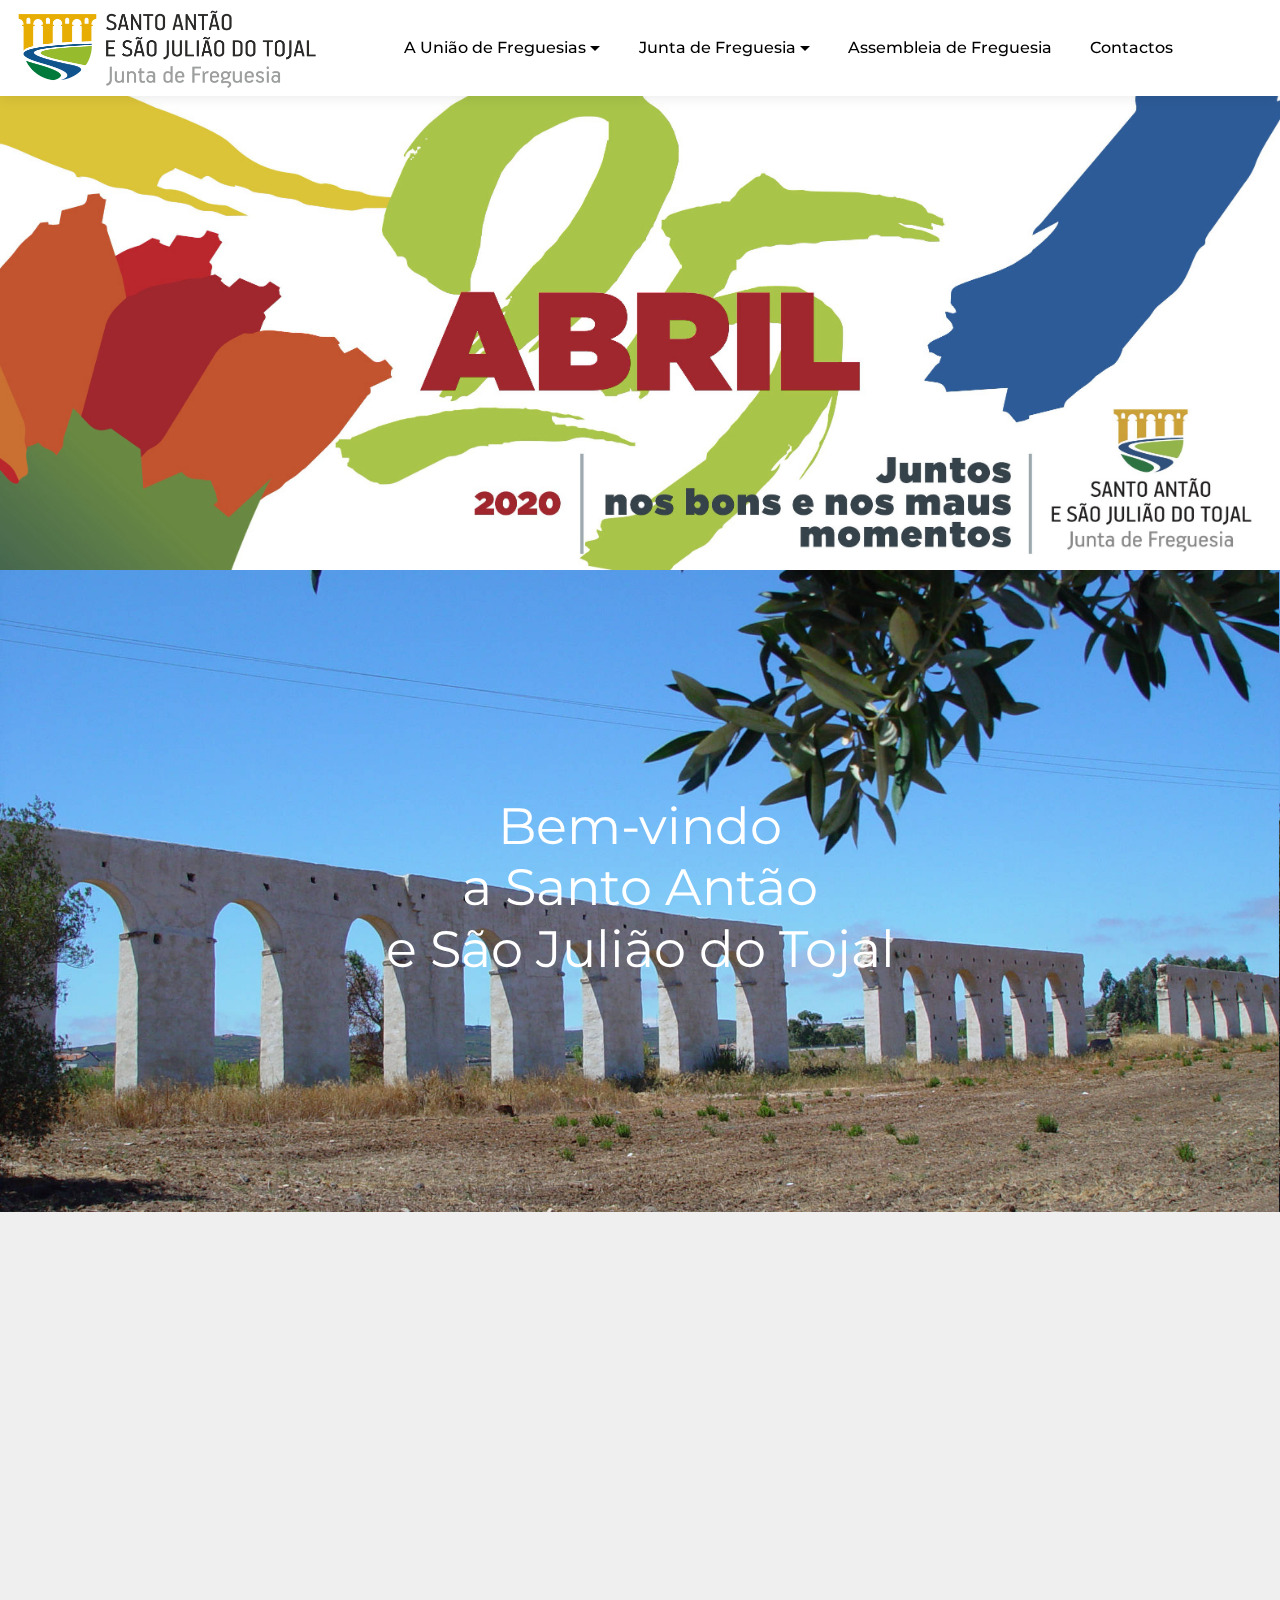
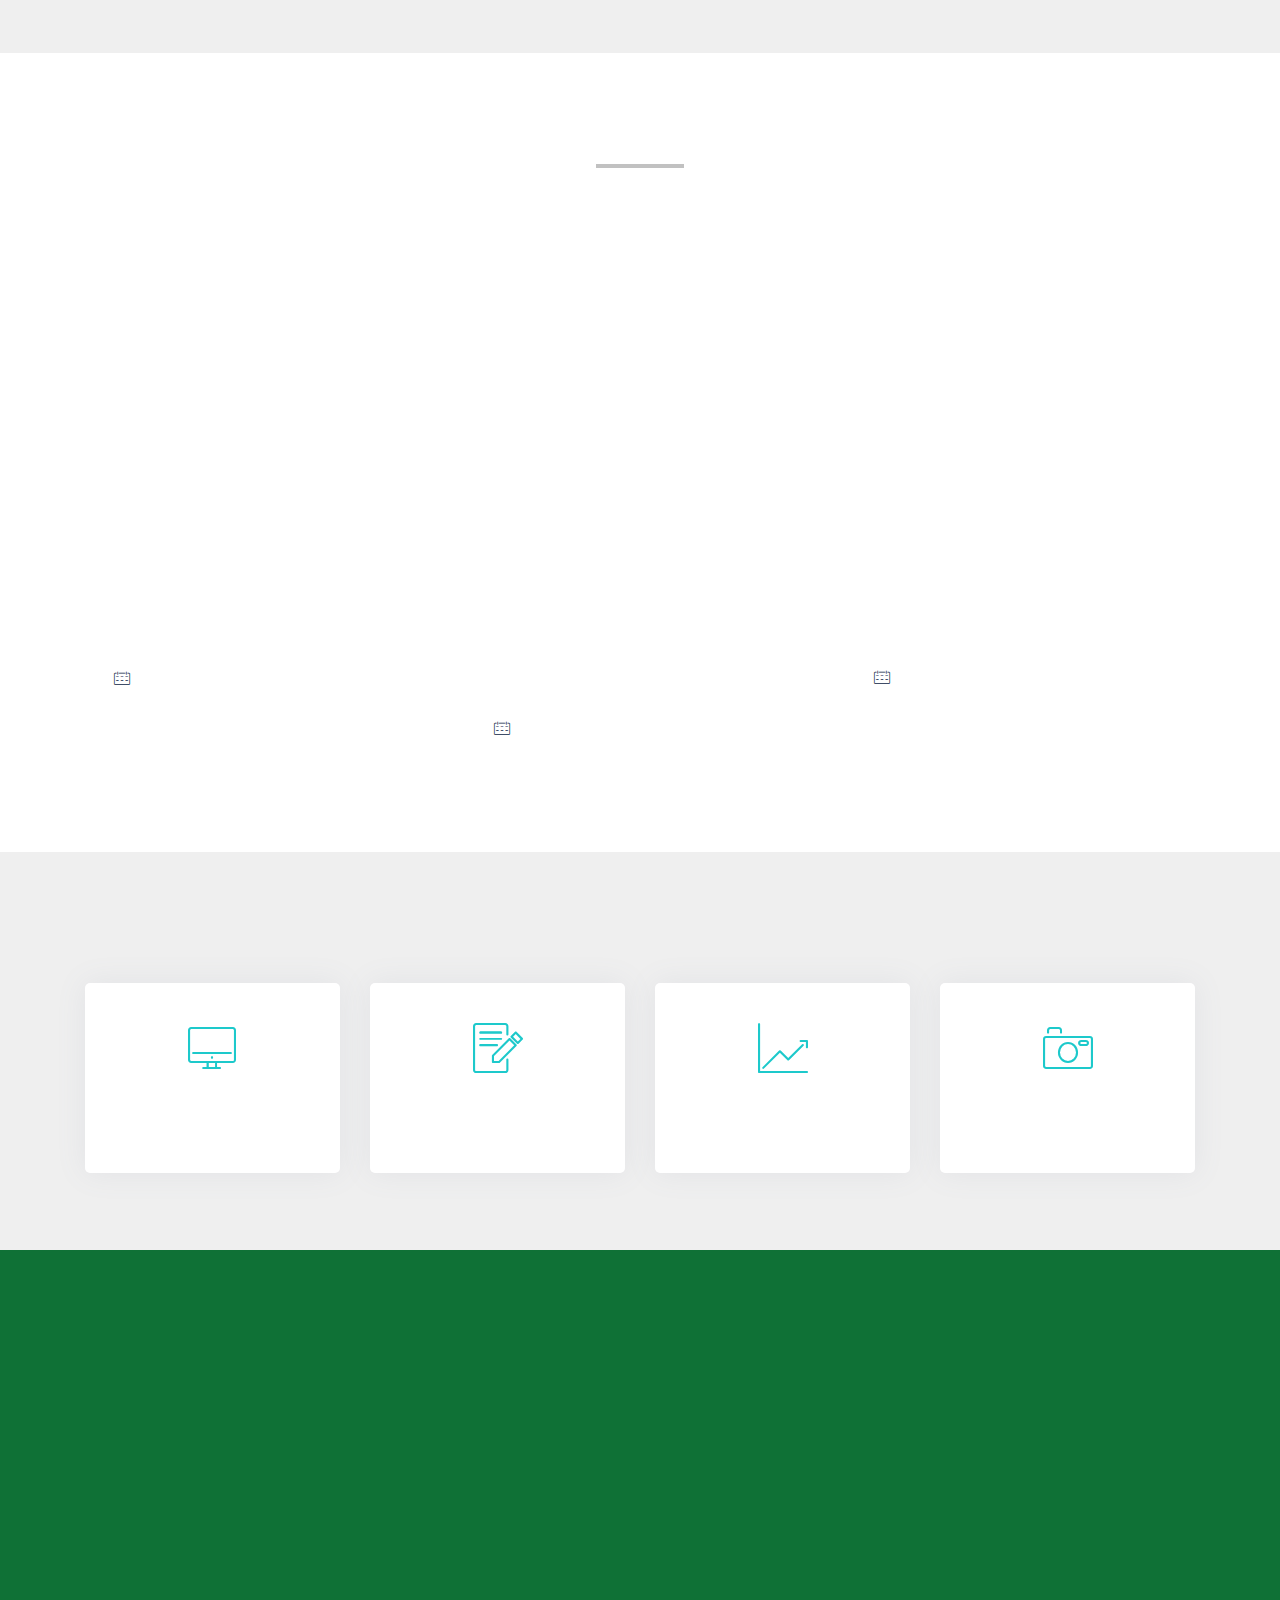
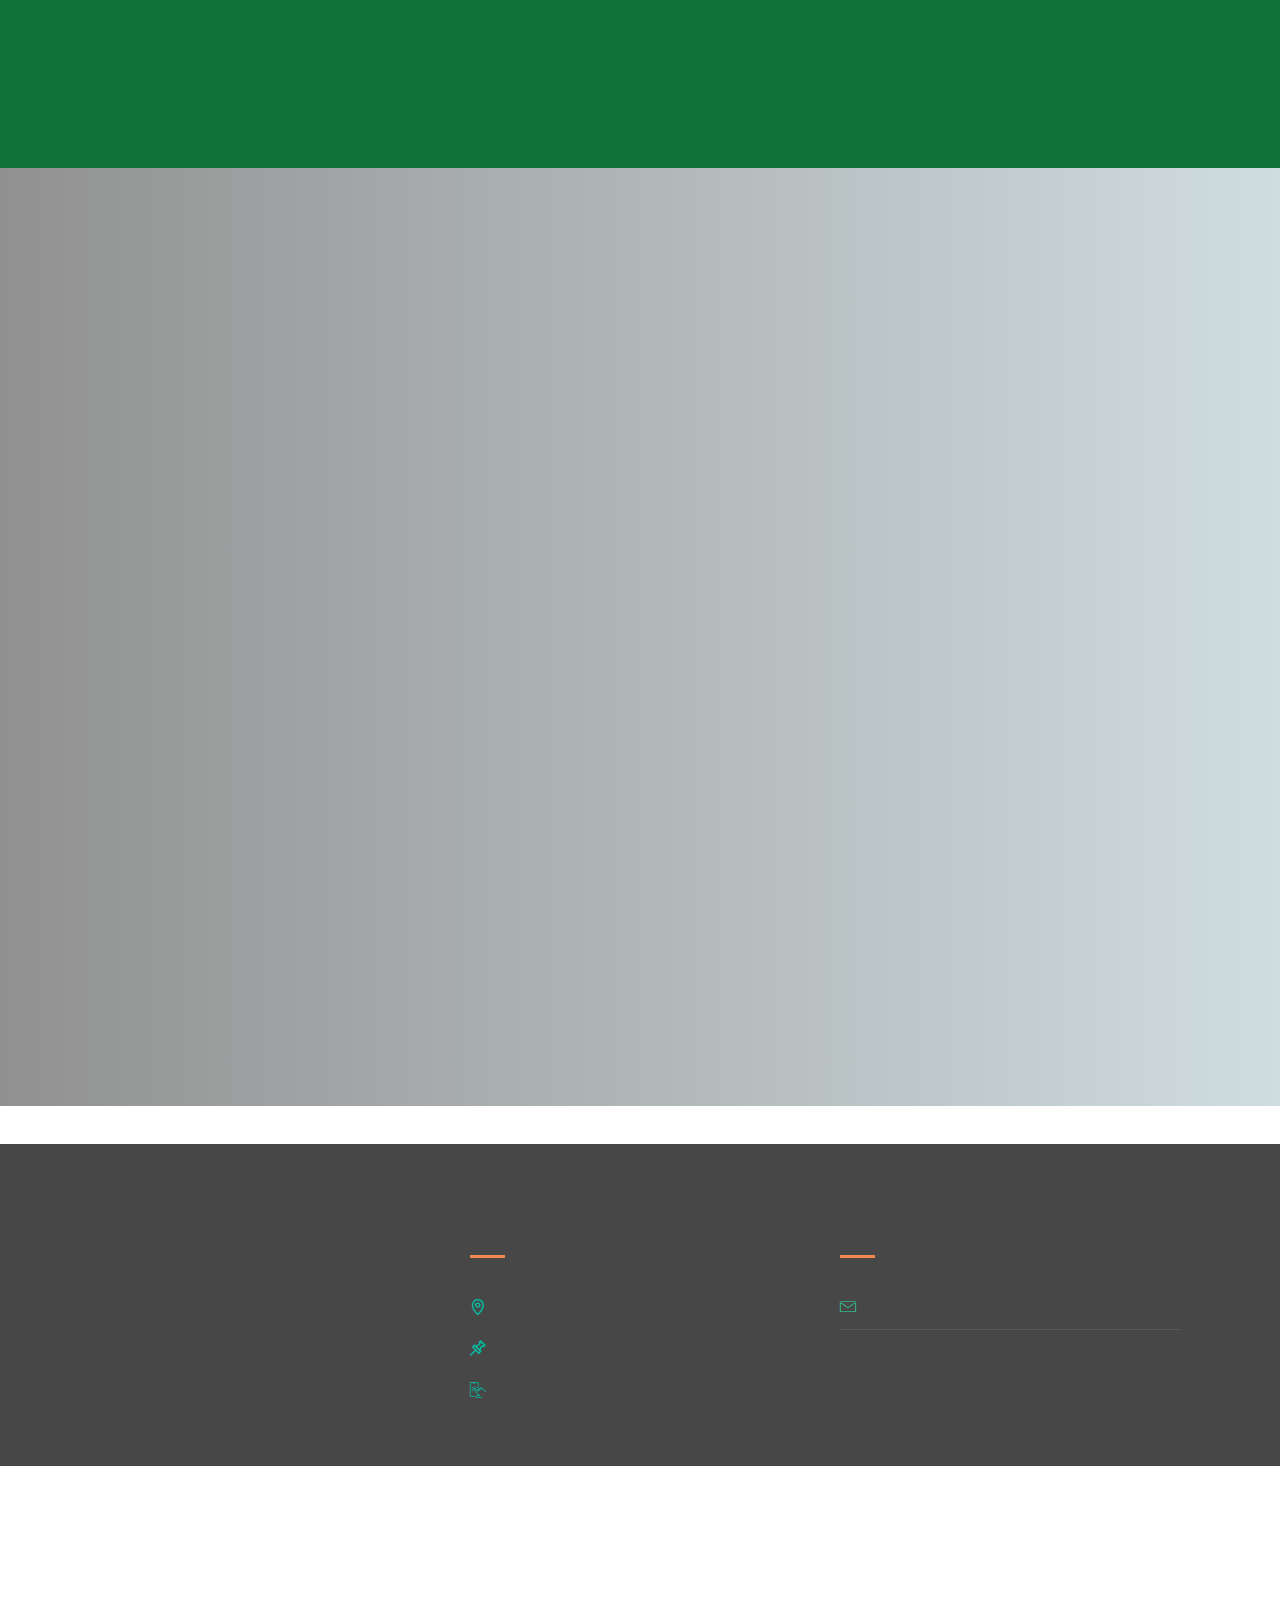
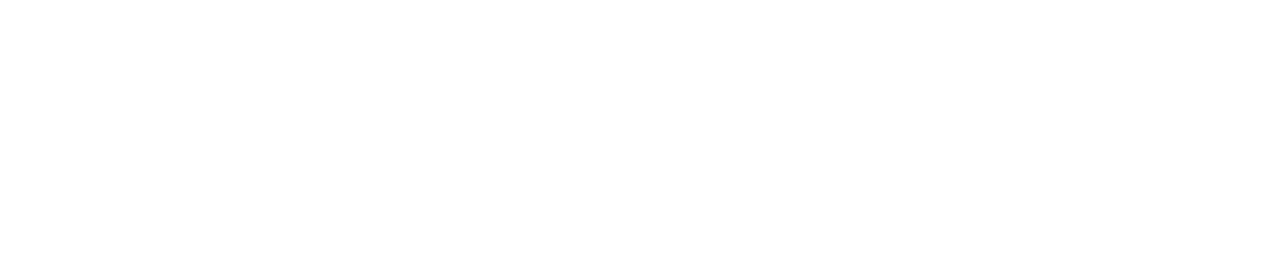
<file: index.html>
<!DOCTYPE html>
<html  >
<head>
  <!-- Site made with Mobirise Website Builder v4.12.3, https://mobirise.com -->
  <meta charset="UTF-8">
  <meta http-equiv="X-UA-Compatible" content="IE=edge">
  <meta name="generator" content="Mobirise v4.12.3, mobirise.com">
  <meta name="viewport" content="width=device-width, initial-scale=1, minimum-scale=1">
  <link rel="shortcut icon" href="assets/images/logo-jf-tojal-topo-600x159.png" type="image/x-icon">
  <meta name="description" content="Landingpage">
  
  
  <title>Início</title>
  <link rel="stylesheet" href="assets/web/assets/mobirise-icons2/mobirise2.css">
  <link rel="stylesheet" href="assets/web/assets/mobirise-icons/mobirise-icons.css">
  <link rel="stylesheet" href="assets/tether/tether.min.css">
  <link rel="stylesheet" href="assets/bootstrap/css/bootstrap.min.css">
  <link rel="stylesheet" href="assets/bootstrap/css/bootstrap-grid.min.css">
  <link rel="stylesheet" href="assets/bootstrap/css/bootstrap-reboot.min.css">
  <link rel="stylesheet" href="assets/dropdown/css/style.css">
  <link rel="stylesheet" href="assets/animatecss/animate.min.css">
  <link rel="stylesheet" href="assets/theme/css/style.css">
  <link rel="preload" as="style" href="assets/mobirise/css/mbr-additional.css"><link rel="stylesheet" href="assets/mobirise/css/mbr-additional.css" type="text/css">
  
  
  

</head>
<body>
  <section class="extMenu10 menu cid-rV11Vu6Jh5" once="menu" id="extMenu11-5">

    

    <nav class="navbar navbar-expand beta-menu navbar-dropdown align-items-center navbar-fixed-top navbar-toggleable-sm">
        <button class="navbar-toggler navbar-toggler-right" type="button" data-toggle="collapse" data-target="#navbarSupportedContent" aria-controls="navbarSupportedContent" aria-expanded="false" aria-label="Toggle navigation">
            <div class="hamburger">
                <span></span>
                <span></span>
                <span></span>
                <span></span>
            </div>
        </button>
        <div class="menu-logo">
            <div class="navbar-brand">
                <span class="navbar-logo">
                    <a href="index.html">
                        <img src="assets/images/logo-jf-tojal-topo-600x159.png" alt="Mobirise" title="" style="height: 5rem;">
                    </a>
                </span>
                
            </div>
        </div>
        <div class="collapse navbar-collapse" id="navbarSupportedContent">
            <ul class="navbar-nav nav-dropdown nav-right" data-app-modern-menu="true"><li class="nav-item">
                    <a class="nav-link link text-black display-7" href="index.html"></a>
                </li>
                <li class="nav-item dropdown">
                    <a class="nav-link link text-black dropdown-toggle display-7" href="UniaoFreguesias.html" data-toggle="dropdown-submenu" aria-expanded="false">A União de Freguesias</a>
                    <div class="dropdown-menu"><a class="text-black dropdown-item display-7" href="https://mobirise.co">New Item</a><a class="text-black dropdown-item display-7" href="https://mobirise.co" aria-expanded="false">New Item</a><a class="text-black dropdown-item display-7" href="https://mobirise.co" aria-expanded="false">New Item</a></div>
                </li><li class="nav-item dropdown"><a class="nav-link link text-black dropdown-toggle display-7" href="junta.html" data-toggle="dropdown-submenu">
                        Junta de Freguesia</a><div class="dropdown-menu"><a class="text-black dropdown-item display-7" href="junta.html">New Item</a></div></li>
                
                <li class="nav-item"><a class="nav-link link text-black display-7" href="af.html">
                        Assembleia de Freguesia</a></li>
                <li class="nav-item"><a class="nav-link link text-black display-7" href="contactos.html">
                        Contactos</a></li></ul>
            
        </div>
    </nav>
</section>

<section class="image2 cid-rV1u4eK6nH" id="image2-v">
    <!-- Block parameters controls (Blue "Gear" panel) -->
    
    <!-- End block parameters -->
    
    <figure class="mbr-figure">
        <div class="image-block" style="width: 50%;">
            <img src="assets/images/jf-tojal-outdoor-25-de-abril-2020-3149x1181.jpg" alt="" title="">
            
        </div>
    </figure>
</section>

<section class="cid-rV13Jh6a6E" id="extHeader4-8">
    
    <div class="scroll-wrapper" style="animation-duration: 25s;"></div>
    <div class="scroll-wrapper second" style="animation-duration: 25s;"></div>
    <div class="mbr-overlay" style="background-color: rgb(68, 68, 68); opacity: 0;">
    </div>
    <div class="container text-center block-content" data-stellar-background-ratio=".5">
      <div class="row justify-content-center slider-wrapper">
        <div class="col-md-10">
          <h2 class="mbr-section-title mbr-fonts-style mbr-bold align-center display-1"><span style="font-weight: normal;">Bem-vindo </span><br><span style="font-weight: normal;">a&nbsp;</span><span style="font-weight: normal;">Santo Antão </span><br><span style="font-weight: normal;">e São Julião do Tojal</span></h2>
          <h4>
        </h4></div>
      </div>
    </div>
    
</section>

<section class="image2 cid-rV1AUm9u1Q" id="image2-y">
    <!-- Block parameters controls (Blue "Gear" panel) -->
    
    <!-- End block parameters -->
    
    <figure class="mbr-figure container-fluid">
        <div class="image-block" style="width: 77%;">
            <a href="COVID-19.html"><img src="assets/images/banner-covid-191-960x350.jpg" alt="" title=""></a>
            
        </div>
    </figure>
</section>

<section class="extFeatures cid-rV22Yk5TsO" id="extFeatures23-1b">

    

    
    <div class="container">
        <div class="row justify-content-center">
            <div class="col-md-12">
                <h2 class="mbr-section-title pb-2 mbr-bold mbr-fonts-style align-left display-2">Notícias</h2>
                <div class="line-wrap">
                    <div class="line"></div>
                </div>

            </div>
        </div>
        <div class="row row-content justify-content-center">
            <div class="card p-3 col-12 col-md-6 col-lg-4">
                <div class="card-wrapper">
                    <div class="card-img">
                        <img src="assets/images/chafariz-sa-tojal-5-2000x1330.jpeg" title="" alt="">
                    </div>
                    <div class="card-box">
                        <h4 class="card-title mbr-fonts-style mbr-bold display-5">Junta de Freguesia</h4>
                        <p class="mbr-text mbr-fonts-style card-text mbr-normal display-4">
                            Lorem ipsum dolor sit amet, consectetur adipiscing elit. Nullam in nisi non arcu rutrum molestie. Phasellus vel vehicula
                            <a href="COVID-19.html#extContent1-17">enim</a>.
                        </p>
                        <div class="ico-line">
                            <div class="px-1 pb-3 pr-2 mbr-iconfont mbr-iconfont-social mbri-calendar" style="color: rgb(10, 28, 68); fill: rgb(10, 28, 68);" media-simple="true"></div>
                            <h3 class="rev mbr-fonts-style display-4"><em>28 de março 2020</em> &nbsp; &nbsp; &nbsp; &nbsp; &nbsp; &nbsp; &nbsp; &nbsp; &nbsp; &nbsp; &nbsp; &nbsp; &nbsp; &nbsp;&nbsp;</h3>
                        </div>
                        
                    </div>
                </div>
            </div>

            <div class="card p-3 col-12 col-md-6 col-lg-4">
                <div class="card-wrapper">
                    <div class="card-img">
                        <img src="assets/images/background8.jpeg" title="" alt="">
                    </div>
                    <div class="card-box">
                        <h4 class="card-title mbr-fonts-style mbr-bold display-5">
                            Urbanização dos Arcos</h4>
                        <p class="mbr-text mbr-fonts-style card-text mbr-normal display-4">
                            Lorem ipsum dolor sit amet, consectetur adipiscing elit. Nullam in nisi non arcu rutrum molestie. Phasellus vel vehicula
                            enim.hgcgcgcjyfffffffydfyfyfwyfy<br>fyfufufufufufufu
                        </p>
                        <div class="ico-line">
                            <div class="px-1 pb-3 pr-2 mbr-iconfont mbr-iconfont-social mbri-calendar" style="color: rgb(10, 28, 68); fill: rgb(10, 28, 68);" media-simple="true"></div>
                            <h3 class="rev mbr-fonts-style display-4">24 de março de 2020 &nbsp; &nbsp; &nbsp; &nbsp; &nbsp; &nbsp; &nbsp; &nbsp; &nbsp; &nbsp; &nbsp;&nbsp;</h3>
                        </div>
                        
                    </div>
                </div>
            </div>

            <div class="card p-3 col-12 col-md-6 col-lg-4">
                <div class="card-wrapper">
                    <div class="card-img">
                        <img src="assets/images/38.jpeg" title="" alt="">
                    </div>
                    <div class="card-box">
                        <h4 class="card-title mbr-fonts-style mbr-bold display-5">Tempestade</h4>
                        <p class="mbr-text mbr-fonts-style card-text mbr-normal display-4">
                            Lorem ipsum dolor sit amet, consectetur adipiscing elit. Nullam in nisi non arcu rutrum molestie. Phasellus vel vehicula
                            enim.
                        </p>
                        <div class="ico-line">
                            <div class="px-1 pb-3 pr-2 mbr-iconfont mbr-iconfont-social mbri-calendar" style="color: rgb(10, 28, 68); fill: rgb(10, 28, 68);" media-simple="true"></div>
                            <h3 class="rev mbr-fonts-style display-4"><em>02 de março de 2020</em>&nbsp; &nbsp; &nbsp; &nbsp; &nbsp; &nbsp; &nbsp; &nbsp; &nbsp; &nbsp; &nbsp;&nbsp;</h3>
                        </div>
                        
                    </div>
                </div>
            </div>


        </div>
    </div>
</section>

<section class="features11 cid-rV2bq9mSf8" id="features11-1h">

	

	
	<div class="container">
		<h2 class="mbr-fonts-style mbr-section-title align-center display-1">Serviços e documentos</h2>
		
		<div class="row justify-content-center pt-4">
			<div class="col-md-6 col-lg-3 row-item">
				<div class="wrapper">
					<div class="card-img pb-3 align-center">
						<span class="mbr-iconfont mbri-desktop"></span>
					</div>
					<h4 class="mbr-fonts-style mbr-card-title align-center display-7">Secretaria virtual <br>da Junta de Freguesia</h4>
				</div>
			</div>

			<div class="col-md-6 col-lg-3 row-item">
				<div class="wrapper">
					<div class="card-img pb-3 align-center">
						<span class="mbr-iconfont mbri-edit"></span>
					</div>
					<h4 class="mbr-fonts-style mbr-card-title align-center display-7">Comunicados da <br>Junta de Freguesia</h4>
				</div>
			</div>

			<div class="col-md-6 col-lg-3 row-item">
				<div class="wrapper">
					<div class="card-img pb-3 align-center">
						<span class="mbr-iconfont mbri-growing-chart"></span>
					</div>
					<h4 class="mbr-fonts-style mbr-card-title align-center display-7">Orçamento <br>e Opções do Plano<br></h4>
				</div>
			</div>

			<div class="col-md-6 col-lg-3 row-item">
				<div class="wrapper">
					<div class="card-img pb-3 align-center">
						<span class="mbr-iconfont mbri-camera"></span>
					</div>
					<h4 class="mbr-fonts-style mbr-card-title align-center display-7">Galeria de imagens <br>da Freguesia</h4>
				</div>
			</div>
			
			
			
			
		</div>
	</div>
</section>

<section class="info2 cid-rV25RfSwIf" id="info2-1g">

    

    

    <div class="container align-left">
        <div class="row justify-content-center">
            <div class="media-container-column mbr-white col-md-10 col-lg-8">
                <h1 class="mbr-section-title align-center pb-3 mbr-fonts-style mbr-black display-1">MAIS PERTO DE SI</h1>
                
                <div class="mbr-section-btn align-center pt-3"><a class="btn btn-md btn-primary-outline display-2" href="https://mobirise.com"><span class="mbri-paper-plane mbr-iconfont mbr-iconfont-btn"></span>Comunicar ocorrência na via pública</a>
                    <a class="btn btn-md btn-white-outline display-2" href="https://mobirise.com"><span class="mbri-touch mbr-iconfont mbr-iconfont-btn"></span>Descarregar &nbsp;aplicação de telemóvel</a></div>
            </div>
        </div>
    </div>
</section>

<section class="extHeader cid-rV1gJIbjUQ mbr-parallax-background" id="extHeader14-j">
    

    <div class="mbr-overlay" style="opacity: 0.5;">
    </div>

    <div class="container">
        <div class="row main-row">
            <div class="text-content mb-4 col-lg-6">
                <h2 class="mb-4 mbr-fonts-style mbr-section-title display-2"><strong>Boletim informativo </strong><br>dezembro 2019</h2>
                
                
                <div class="mbr-section-btn align-left"><a class="btn btn-md btn-danger display-5" href="https://www.calameo.com/read/00212948363471ddbac1f?authid=sYWkT0pznaYX" target="_blank">Ler</a></div>
            </div>
     
            <div class="mbr-figure col-lg-6">
                <img src="assets/images/capa-dezembro-2019-320x452.jpg" alt="Mobirise" title="">
            </div>

        </div>
    </div>
</section>

<section class="extFeatures popup-btn-cards cid-rV2u5wOGXT" id="extFeatures66-1n">

    

    
    <a class="full-link"></a>
    <div class="container-fluid card-wrapper">
        <div class="row justify-content-center align-items-center" style="min-height: 3vw;">
             <div class="col-xl-10 col-lg-10 col-md-12 text-block">
                                 
             </div>
        </div>
    </div>
</section>

<section class="extFooter cid-rV2qMM3nqY mbr-parallax-background" id="extFooter6-1k">

    

    <div class="mbr-overlay" style="background-color: rgb(0, 0, 0); opacity: 0.7;"></div>
    <div class="container">
        <div class="media-container-row content text-white">
            <div class="col-12 col-md-8 col-lg-4">
                <div class="media-wrap align-left">

                    <img src="assets/images/logo-tojal-home-280x101.png" alt="Mobirise" title="">

                    <h4 class="align-left mbr-bold mbr-fonts-style display-4"><span style="font-weight: normal;">l</span></h4>
                </div>

                
            </div>
            <div class="col-12 col-md-6 col-lg-4">
                <h5 class="pb-2 align-left items-title mbr-semibold mbr-fonts-style display-5">
                    Contactos</h5>
                <div class="line-wrap align-left">
                    <div class="line"></div>
                </div>
                <div class="item">
                    <div class="card-img"><span class="mbr-iconfont img1 mobi-mbri-map-pin mobi-mbri"></span>
                    </div>
                    <div class="card-box">
                        <h4 class="item-title align-left mbr-fonts-style display-4">Avenida Eng.º Adão Barata</h4>
                    </div>
                </div>
                <div class="item">
                    <div class="card-img"><span class="mbr-iconfont img1 mobi-mbri-pin mobi-mbri"></span></div>
                    <div class="card-box">
                        <h4 class="item-title align-left mbr-fonts-style display-4">Santo Antão do Tojal 22-34</h4>
                    </div>
                </div>
                <div class="item">
                    <div class="card-img"><span class="mbr-iconfont img1 mbri-touch"></span>
                    </div>
                    <div class="card-box">
                        <h4 class="item-title align-left mbr-fonts-style display-4">214 9865439</h4>
                    </div>
                </div>
                
                
            </div>
            <div class="col-12 col-md-6 col-lg-4">
                <h5 class="pb-2 align-left links-title mbr-semibold mbr-fonts-style display-5">
                    Atendimento</h5>
                <div class="line-wrap align-left">
                    <div class="line"></div>
                </div>

                <div class="link">
                    <div class="card-img"><span class="mbr-iconfont img2 mbri-letter"></span>
                    </div>
                    <div class="card-box">
                        <h4 class="link-title align-left mbr-fonts-style display-4"><a href="mailto:junta@jf-tojal.pt" class="text-white">Contacte-nos</a></h4>
                    </div>
                </div>
                
                

                

                
            </div>
        </div>
    </div>
</section>

<section class="extMap cid-rV2trr1SSf" id="extMap2-1m">
    


    <div class="container-fluid">

        <div class="d-flex justify-content-center">
            <div class="relative">
                <div class="google-map"><iframe frameborder="0" style="border:0" src="https://www.google.com/maps/embed/v1/place?key=AIzaSyCy9r70T3NYf3PhvVflTo0_zdif2_IoIYs&amp;q=place_id:ChIJY6OCNl8sGQ0RTRZn7noM9R0" allowfullscreen=""></iframe></div>
                
            </div>
        </div>
    </div>
</section>


  <script src="assets/web/assets/jquery/jquery.min.js"></script>
  <script src="assets/tether/tether.min.js"></script>
  <script src="assets/popper/popper.min.js"></script>
  <script src="assets/bootstrap/js/bootstrap.min.js"></script>
  <script src="assets/dropdown/js/nav-dropdown.js"></script>
  <script src="assets/dropdown/js/navbar-dropdown.js"></script>
  <script src="assets/smoothscroll/smooth-scroll.js"></script>
  <script src="assets/mbr-popup-btns/mbr-popup-btns.js"></script>
  <script src="assets/viewportchecker/jquery.viewportchecker.js"></script>
  <script src="assets/parallax/jarallax.min.js"></script>
  <script src="assets/touch-swipe/jquery.touch-swipe.min.js"></script>
  <script src="assets/theme/js/script.js"></script>
  
  
  <input name="animation" type="hidden">
   <div id="scrollToTop" class="scrollToTop mbr-arrow-up"><a style="text-align: center;"><i class="mbr-arrow-up-icon mbr-arrow-up-icon-cm cm-icon cm-icon-smallarrow-up"></i></a></div>
  
</body>
</html>
</file>
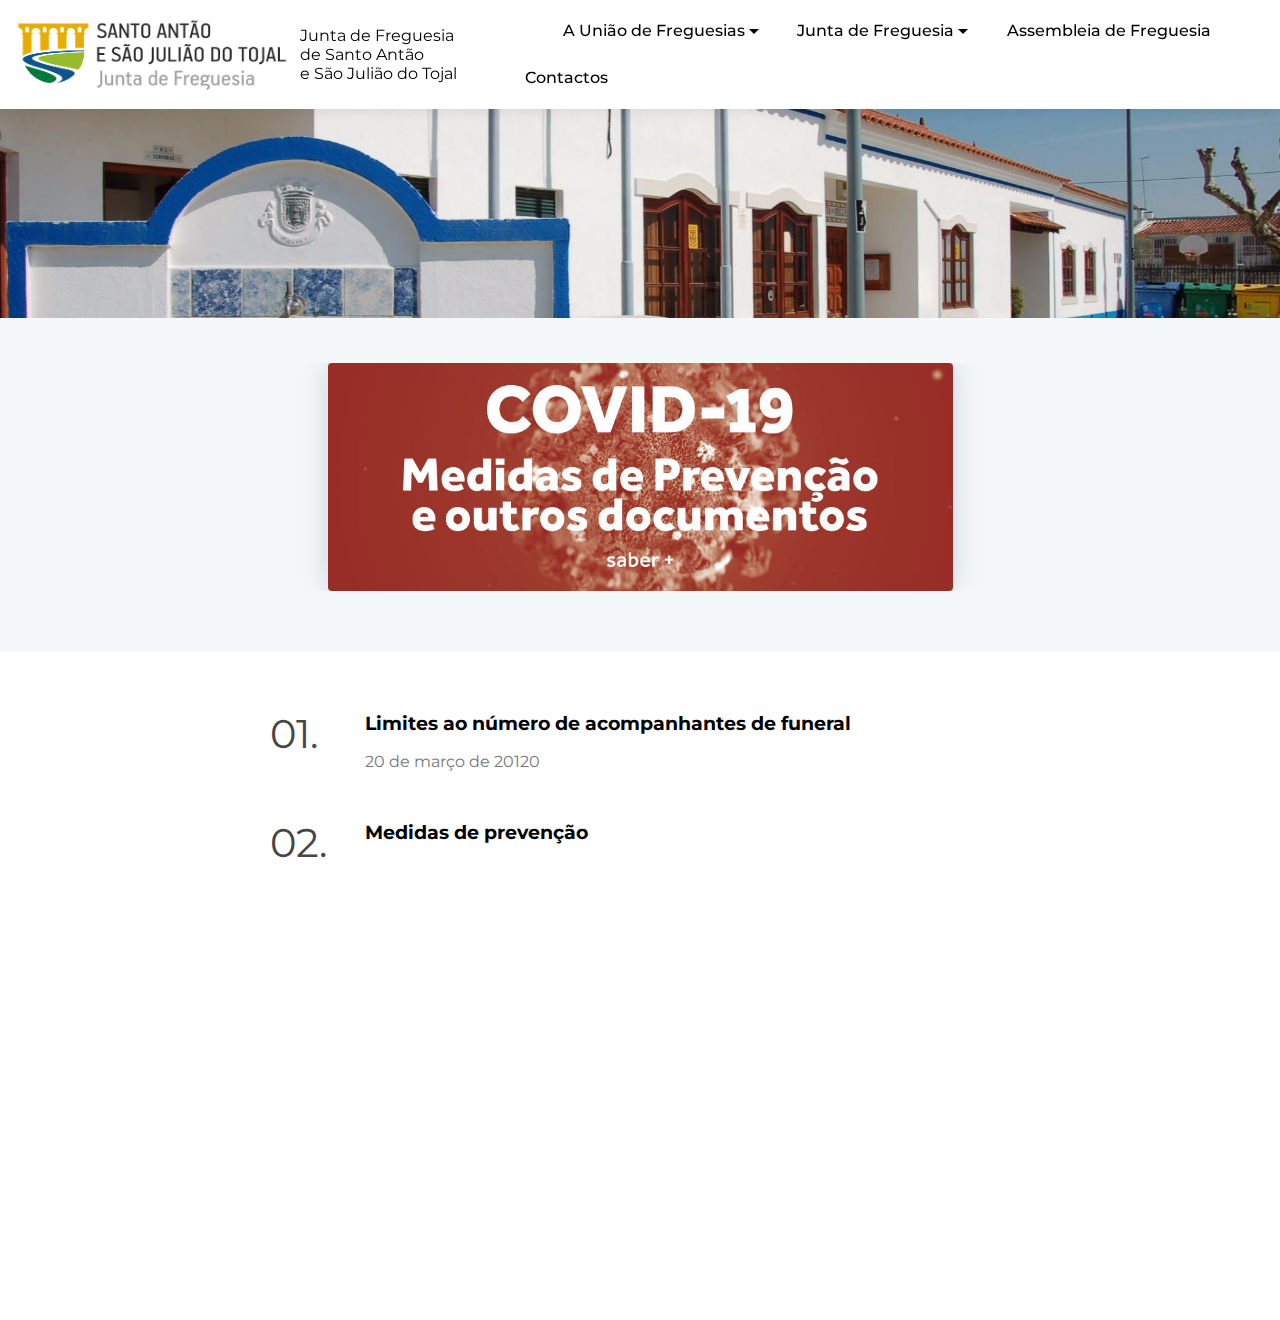
<file: COVID-19.html>
<!DOCTYPE html>
<html  >
<head>
  <!-- Site made with Mobirise Website Builder v4.12.3, https://mobirise.com -->
  <meta charset="UTF-8">
  <meta http-equiv="X-UA-Compatible" content="IE=edge">
  <meta name="generator" content="Mobirise v4.12.3, mobirise.com">
  <meta name="viewport" content="width=device-width, initial-scale=1, minimum-scale=1">
  <link rel="shortcut icon" href="assets/images/logo-jf-tojal-topo-600x159.png" type="image/x-icon">
  <meta name="description" content="COVID-19">
  
  
  <title>COVID-19</title>
  <link rel="stylesheet" href="assets/web/assets/mobirise-icons/mobirise-icons.css">
  <link rel="stylesheet" href="assets/tether/tether.min.css">
  <link rel="stylesheet" href="assets/bootstrap/css/bootstrap.min.css">
  <link rel="stylesheet" href="assets/bootstrap/css/bootstrap-grid.min.css">
  <link rel="stylesheet" href="assets/bootstrap/css/bootstrap-reboot.min.css">
  <link rel="stylesheet" href="assets/dropdown/css/style.css">
  <link rel="stylesheet" href="assets/animatecss/animate.min.css">
  <link rel="stylesheet" href="assets/theme/css/style.css">
  <link rel="preload" as="style" href="assets/mobirise/css/mbr-additional.css"><link rel="stylesheet" href="assets/mobirise/css/mbr-additional.css" type="text/css">
  
  
  

</head>
<body>
  <section class="extMenu10 menu cid-rV11Vu6Jh5" once="menu" id="extMenu11-z">

    

    <nav class="navbar navbar-expand beta-menu navbar-dropdown align-items-center navbar-fixed-top navbar-toggleable-sm">
        <button class="navbar-toggler navbar-toggler-right" type="button" data-toggle="collapse" data-target="#navbarSupportedContent" aria-controls="navbarSupportedContent" aria-expanded="false" aria-label="Toggle navigation">
            <div class="hamburger">
                <span></span>
                <span></span>
                <span></span>
                <span></span>
            </div>
        </button>
        <div class="menu-logo">
            <div class="navbar-brand">
                <span class="navbar-logo">
                    <a href="index.html">
                        <img src="assets/images/logo-jf-tojal-topo-600x159.png" alt="Mobirise" title="" style="height: 4.5rem;">
                    </a>
                </span>
                <span class="navbar-caption-wrap"><a class="navbar-caption text-black display-4" href="index.html"><span style="font-weight: normal;">Junta de Freguesia <br>de Santo Antão</span><span style="font-weight: normal;">e São Julião do Tojal</span></a></span>
            </div>
        </div>
        <div class="collapse navbar-collapse" id="navbarSupportedContent">
            <ul class="navbar-nav nav-dropdown nav-right" data-app-modern-menu="true"><li class="nav-item">
                    <a class="nav-link link text-black display-7" href="index.html"></a>
                </li>
                <li class="nav-item dropdown">
                    <a class="nav-link link text-black dropdown-toggle display-7" href="UniaoFreguesias.html" data-toggle="dropdown-submenu" aria-expanded="false">A União de Freguesias</a>
                    <div class="dropdown-menu"><a class="text-black dropdown-item display-7" href="https://mobirise.co">New Item</a><a class="text-black dropdown-item display-7" href="https://mobirise.co" aria-expanded="false">New Item</a><a class="text-black dropdown-item display-7" href="https://mobirise.co" aria-expanded="false">New Item</a></div>
                </li><li class="nav-item dropdown"><a class="nav-link link text-black dropdown-toggle display-7" href="junta.html" data-toggle="dropdown-submenu">
                        Junta de Freguesia</a><div class="dropdown-menu"><a class="text-black dropdown-item display-7" href="junta.html">New Item</a></div></li>
                
                <li class="nav-item"><a class="nav-link link text-black display-7" href="af.html">
                        Assembleia de Freguesia</a></li>
                <li class="nav-item"><a class="nav-link link text-black display-7" href="contactos.html">
                        Contactos</a></li></ul>
            
        </div>
    </nav>
</section>

<section class="header1 cid-rV1K0QZmQ2 mbr-parallax-background" id="header1-15">

    

    

    <div class="container align-left">
        <div class="row justify-content-center">
            <div class="media-container-column mbr-white col-md-10">
                <h1 class="mbr-section-title align-center pb-3 mbr-fonts-style display-1"></h1>
                <h3 class="mbr-section-subtitle align-center mbr-light pb-3 mbr-fonts-style display-5"></h3>
                
            </div>
        </div>
    </div>
    
</section>

<section class="image2 cid-rV1KGJnNZ1" id="image2-16">
    <!-- Block parameters controls (Blue "Gear" panel) -->
    
    <!-- End block parameters -->
    
    <figure class="mbr-figure container-fluid">
        <div class="image-block" style="width: 50%;">
            <img src="assets/images/banner-covid-191-960x350.jpg" alt="" title="">
            
        </div>
    </figure>
</section>

<section class="mbr-section article extСontent cid-rV1KUXAOzS" id="extContent1-17">
     

    <div class="container">
        <div class="media-container-row">
            <div class="mbr-text counter-container col-12 col-md-8 mbr-fonts-style pt-5">
                
                
                
            <div class="mb-5">
                    <h4 class="counter">01.</h4>
                    <h3 class="mb-3 mbr-fonts-style display-5"><strong><a href="http://jf-tojal.pt/assets/medidas_prevencao_funerais.pdf" target="_blank" class="text-black"><b>Limites ao número de acompanhantes de funeral</b></a></strong><br></h3>
                    <p class="mbr-fonts-style display-7">20 de março de 20120<br></p>
                </div><div class="mb-5">
                    <h4 class="counter">02.</h4>
                    <h3 class="mb-3 mbr-fonts-style display-5"><a href="http://jf-tojal.pt/assets/edital_16-marco_2020doc.pdf" target="_blank" class="text-black"><strong>Medidas de prevenção</strong></a><br></h3>
                    <p class="mbr-fonts-style display-7">16 de março de 2020</p>
                </div><div class="mb-5">
                    <h4 class="counter">03.</h4>
                    <h3 class="mb-3 mbr-fonts-style display-5"><a href="http://jf-tojal.pt/assets/encerramento_sanitarios_bebedouros2.pdf" target="_blank" class="text-black"><strong>Encerramento temporário dos sanitários e bebedouros públicos</strong></a></h3>
                    <p class="mbr-fonts-style display-7">12 de Março 20120<br></p>
                </div><div class="mb-5">
                    <h4 class="counter">04.</h4>
                    <h3 class="mb-3 mbr-fonts-style display-5"><strong>Plano de contigência da Junta de Freguesia</strong></h3>
                    <p class="mbr-fonts-style display-7">04 de março de 2020<br><br><br></p>
                </div></div>
        </div>
    </div>
</section>


  <script src="assets/web/assets/jquery/jquery.min.js"></script>
  <script src="assets/popper/popper.min.js"></script>
  <script src="assets/tether/tether.min.js"></script>
  <script src="assets/bootstrap/js/bootstrap.min.js"></script>
  <script src="assets/smoothscroll/smooth-scroll.js"></script>
  <script src="assets/dropdown/js/nav-dropdown.js"></script>
  <script src="assets/dropdown/js/navbar-dropdown.js"></script>
  <script src="assets/touch-swipe/jquery.touch-swipe.min.js"></script>
  <script src="assets/viewportchecker/jquery.viewportchecker.js"></script>
  <script src="assets/parallax/jarallax.min.js"></script>
  <script src="assets/theme/js/script.js"></script>
  
  
  <input name="animation" type="hidden">
   <div id="scrollToTop" class="scrollToTop mbr-arrow-up"><a style="text-align: center;"><i class="mbr-arrow-up-icon mbr-arrow-up-icon-cm cm-icon cm-icon-smallarrow-up"></i></a></div>
  
</body>
</html>
</file>
<file: assets/web/assets/mobirise-icons2/mobirise2.css>
@font-face {
  font-family: 'Moririse2';
  font-display: swap;
  src:  url('mobirise2.eot?f2bix4');
  src:  url('mobirise2.eot?f2bix4#iefix') format('embedded-opentype'),
    url('mobirise2.ttf?f2bix4') format('truetype'),
    url('mobirise2.woff?f2bix4') format('woff'),
    url('mobirise2.svg?f2bix4#mobirise2') format('svg');
  font-weight: normal;
  font-style: normal;
}

[class^="mobi-"], [class*=" mobi-"] {
  /* use !important to prevent issues with browser extensions that change fonts */
  font-family: 'Moririse2' !important;
  speak: none;
  font-style: normal;
  font-weight: normal;
  font-variant: normal;
  text-transform: none;
  line-height: 1;

  /* Better Font Rendering =========== */
  -webkit-font-smoothing: antialiased;
  -moz-osx-font-smoothing: grayscale;
}

.mobi-mbri-add-submenu:before {
  content: "\e900";
}
.mobi-mbri-alert:before {
  content: "\e901";
}
.mobi-mbri-align-center:before {
  content: "\e902";
}
.mobi-mbri-align-justify:before {
  content: "\e903";
}
.mobi-mbri-align-left:before {
  content: "\e904";
}
.mobi-mbri-align-right:before {
  content: "\e905";
}
.mobi-mbri-android:before {
  content: "\e906";
}
.mobi-mbri-apple:before {
  content: "\e907";
}
.mobi-mbri-arrow-down:before {
  content: "\e908";
}
.mobi-mbri-arrow-next:before {
  content: "\e909";
}
.mobi-mbri-arrow-prev:before {
  content: "\e90a";
}
.mobi-mbri-arrow-up:before {
  content: "\e90b";
}
.mobi-mbri-bold:before {
  content: "\e90c";
}
.mobi-mbri-bookmark:before {
  content: "\e90d";
}
.mobi-mbri-bootstrap:before {
  content: "\e90e";
}
.mobi-mbri-briefcase:before {
  content: "\e90f";
}
.mobi-mbri-browse:before {
  content: "\e910";
}
.mobi-mbri-bulleted-list:before {
  content: "\e911";
}
.mobi-mbri-calendar:before {
  content: "\e912";
}
.mobi-mbri-camera:before {
  content: "\e913";
}
.mobi-mbri-cart-add:before {
  content: "\e914";
}
.mobi-mbri-cart-full:before {
  content: "\e915";
}
.mobi-mbri-cash:before {
  content: "\e916";
}
.mobi-mbri-change-style:before {
  content: "\e917";
}
.mobi-mbri-chat:before {
  content: "\e918";
}
.mobi-mbri-clock:before {
  content: "\e919";
}
.mobi-mbri-close:before {
  content: "\e91a";
}
.mobi-mbri-cloud:before {
  content: "\e91b";
}
.mobi-mbri-code:before {
  content: "\e91c";
}
.mobi-mbri-contact-form:before {
  content: "\e91d";
}
.mobi-mbri-credit-card:before {
  content: "\e91e";
}
.mobi-mbri-cursor-click:before {
  content: "\e91f";
}
.mobi-mbri-cust-feedback:before {
  content: "\e920";
}
.mobi-mbri-database:before {
  content: "\e921";
}
.mobi-mbri-delivery:before {
  content: "\e922";
}
.mobi-mbri-desktop:before {
  content: "\e923";
}
.mobi-mbri-devices:before {
  content: "\e924";
}
.mobi-mbri-down:before {
  content: "\e925";
}
.mobi-mbri-download-2:before {
  content: "\e926";
}
.mobi-mbri-download:before {
  content: "\e927";
}
.mobi-mbri-drag-n-drop-2:before {
  content: "\e928";
}
.mobi-mbri-drag-n-drop:before {
  content: "\e929";
}
.mobi-mbri-edit-2:before {
  content: "\e92a";
}
.mobi-mbri-edit:before {
  content: "\e92b";
}
.mobi-mbri-error:before {
  content: "\e92c";
}
.mobi-mbri-extension:before {
  content: "\e92d";
}
.mobi-mbri-features:before {
  content: "\e92e";
}
.mobi-mbri-file:before {
  content: "\e92f";
}
.mobi-mbri-flag:before {
  content: "\e930";
}
.mobi-mbri-folder:before {
  content: "\e931";
}
.mobi-mbri-gift:before {
  content: "\e932";
}
.mobi-mbri-github:before {
  content: "\e933";
}
.mobi-mbri-globe-2:before {
  content: "\e934";
}
.mobi-mbri-globe:before {
  content: "\e935";
}
.mobi-mbri-growing-chart:before {
  content: "\e936";
}
.mobi-mbri-hearth:before {
  content: "\e937";
}
.mobi-mbri-help:before {
  content: "\e938";
}
.mobi-mbri-home:before {
  content: "\e939";
}
.mobi-mbri-hot-cup:before {
  content: "\e93a";
}
.mobi-mbri-idea:before {
  content: "\e93b";
}
.mobi-mbri-image-gallery:before {
  content: "\e93c";
}
.mobi-mbri-image-slider:before {
  content: "\e93d";
}
.mobi-mbri-info:before {
  content: "\e93e";
}
.mobi-mbri-italic:before {
  content: "\e93f";
}
.mobi-mbri-key:before {
  content: "\e940";
}
.mobi-mbri-laptop:before {
  content: "\e941";
}
.mobi-mbri-layers:before {
  content: "\e942";
}
.mobi-mbri-left-right:before {
  content: "\e943";
}
.mobi-mbri-left:before {
  content: "\e944";
}
.mobi-mbri-letter:before {
  content: "\e945";
}
.mobi-mbri-like:before {
  content: "\e946";
}
.mobi-mbri-link:before {
  content: "\e947";
}
.mobi-mbri-lock:before {
  content: "\e948";
}
.mobi-mbri-login:before {
  content: "\e949";
}
.mobi-mbri-logout:before {
  content: "\e94a";
}
.mobi-mbri-magic-stick:before {
  content: "\e94b";
}
.mobi-mbri-map-pin:before {
  content: "\e94c";
}
.mobi-mbri-menu:before {
  content: "\e94d";
}
.mobi-mbri-mobile-2:before {
  content: "\e94e";
}
.mobi-mbri-mobile-horizontal:before {
  content: "\e94f";
}
.mobi-mbri-mobile:before {
  content: "\e950";
}
.mobi-mbri-mobirise:before {
  content: "\e951";
}
.mobi-mbri-more-horizontal:before {
  content: "\e952";
}
.mobi-mbri-more-vertical:before {
  content: "\e953";
}
.mobi-mbri-music:before {
  content: "\e954";
}
.mobi-mbri-new-file:before {
  content: "\e955";
}
.mobi-mbri-numbered-list:before {
  content: "\e956";
}
.mobi-mbri-opened-folder:before {
  content: "\e957";
}
.mobi-mbri-pages:before {
  content: "\e958";
}
.mobi-mbri-paper-plane:before {
  content: "\e959";
}
.mobi-mbri-paperclip:before {
  content: "\e95a";
}
.mobi-mbri-phone:before {
  content: "\e95b";
}
.mobi-mbri-photo:before {
  content: "\e95c";
}
.mobi-mbri-photos:before {
  content: "\e95d";
}
.mobi-mbri-pin:before {
  content: "\e95e";
}
.mobi-mbri-play:before {
  content: "\e95f";
}
.mobi-mbri-plus:before {
  content: "\e960";
}
.mobi-mbri-preview:before {
  content: "\e961";
}
.mobi-mbri-print:before {
  content: "\e962";
}
.mobi-mbri-protect:before {
  content: "\e963";
}
.mobi-mbri-question:before {
  content: "\e964";
}
.mobi-mbri-quote-left:before {
  content: "\e965";
}
.mobi-mbri-quote-right:before {
  content: "\e966";
}
.mobi-mbri-redo:before {
  content: "\e967";
}
.mobi-mbri-refresh:before {
  content: "\e968";
}
.mobi-mbri-responsive-2:before {
  content: "\e969";
}
.mobi-mbri-responsive:before {
  content: "\e96a";
}
.mobi-mbri-right:before {
  content: "\e96b";
}
.mobi-mbri-rocket:before {
  content: "\e96c";
}
.mobi-mbri-sad-face:before {
  content: "\e96d";
}
.mobi-mbri-sale:before {
  content: "\e96e";
}
.mobi-mbri-save:before {
  content: "\e96f";
}
.mobi-mbri-search:before {
  content: "\e970";
}
.mobi-mbri-setting-2:before {
  content: "\e971";
}
.mobi-mbri-setting-3:before {
  content: "\e972";
}
.mobi-mbri-setting:before {
  content: "\e973";
}
.mobi-mbri-share:before {
  content: "\e974";
}
.mobi-mbri-shopping-bag:before {
  content: "\e975";
}
.mobi-mbri-shopping-basket:before {
  content: "\e976";
}
.mobi-mbri-shopping-cart:before {
  content: "\e977";
}
.mobi-mbri-sites:before {
  content: "\e978";
}
.mobi-mbri-smile-face:before {
  content: "\e979";
}
.mobi-mbri-speed:before {
  content: "\e97a";
}
.mobi-mbri-star:before {
  content: "\e97b";
}
.mobi-mbri-success:before {
  content: "\e97c";
}
.mobi-mbri-sun:before {
  content: "\e97d";
}
.mobi-mbri-sun2:before {
  content: "\e97e";
}
.mobi-mbri-tablet-vertical:before {
  content: "\e97f";
}
.mobi-mbri-tablet:before {
  content: "\e980";
}
.mobi-mbri-target:before {
  content: "\e981";
}
.mobi-mbri-timer:before {
  content: "\e982";
}
.mobi-mbri-to-ftp:before {
  content: "\e983";
}
.mobi-mbri-to-local-drive:before {
  content: "\e984";
}
.mobi-mbri-touch-swipe:before {
  content: "\e985";
}
.mobi-mbri-touch:before {
  content: "\e986";
}
.mobi-mbri-trash:before {
  content: "\e987";
}
.mobi-mbri-underline:before {
  content: "\e988";
}
.mobi-mbri-undo:before {
  content: "\e989";
}
.mobi-mbri-unlink:before {
  content: "\e98a";
}
.mobi-mbri-unlock:before {
  content: "\e98b";
}
.mobi-mbri-up-down:before {
  content: "\e98c";
}
.mobi-mbri-up:before {
  content: "\e98d";
}
.mobi-mbri-update:before {
  content: "\e98e";
}
.mobi-mbri-upload-2:before {
  content: "\e98f";
}
.mobi-mbri-upload:before {
  content: "\e990";
}
.mobi-mbri-user-2:before {
  content: "\e991";
}
.mobi-mbri-user:before {
  content: "\e992";
}
.mobi-mbri-users:before {
  content: "\e993";
}
.mobi-mbri-video-play:before {
  content: "\e994";
}
.mobi-mbri-video:before {
  content: "\e995";
}
.mobi-mbri-watch:before {
  content: "\e996";
}
.mobi-mbri-website-theme-2:before {
  content: "\e997";
}
.mobi-mbri-website-theme:before {
  content: "\e998";
}
.mobi-mbri-wifi:before {
  content: "\e999";
}
.mobi-mbri-windows:before {
  content: "\e99a";
}
.mobi-mbri-zoom-in:before {
  content: "\e99b";
}
.mobi-mbri-zoom-out:before {
  content: "\e99c";
}
</file>
<file: assets/web/assets/mobirise-icons/mobirise-icons.css>
@font-face {
  font-family: 'MobiriseIcons';
  src:  url('mobirise-icons.eot?spat4u');
  src:  url('mobirise-icons.eot?spat4u#iefix') format('embedded-opentype'),
    url('mobirise-icons.ttf?spat4u') format('truetype'),
    url('mobirise-icons.woff?spat4u') format('woff'),
    url('mobirise-icons.svg?spat4u#MobiriseIcons') format('svg');
  font-weight: normal;
  font-style: normal;
  font-display: swap;
}

[class^="mbri-"], [class*=" mbri-"] {
  /* use !important to prevent issues with browser extensions that change fonts */
  font-family: MobiriseIcons !important;
  speak: none;
  font-style: normal;
  font-weight: normal;
  font-variant: normal;
  text-transform: none;
  line-height: 1;

  /* Better Font Rendering =========== */
  -webkit-font-smoothing: antialiased;
  -moz-osx-font-smoothing: grayscale;
}

.mbri-add-submenu:before {
  content: "\e900";
}
.mbri-alert:before {
  content: "\e901";
}
.mbri-align-center:before {
  content: "\e902";
}
.mbri-align-justify:before {
  content: "\e903";
}
.mbri-align-left:before {
  content: "\e904";
}
.mbri-align-right:before {
  content: "\e905";
}
.mbri-android:before {
  content: "\e906";
}
.mbri-apple:before {
  content: "\e907";
}
.mbri-arrow-down:before {
  content: "\e908";
}
.mbri-arrow-next:before {
  content: "\e909";
}
.mbri-arrow-prev:before {
  content: "\e90a";
}
.mbri-arrow-up:before {
  content: "\e90b";
}
.mbri-bold:before {
  content: "\e90c";
}
.mbri-bookmark:before {
  content: "\e90d";
}
.mbri-bootstrap:before {
  content: "\e90e";
}
.mbri-briefcase:before {
  content: "\e90f";
}
.mbri-browse:before {
  content: "\e910";
}
.mbri-bulleted-list:before {
  content: "\e911";
}
.mbri-calendar:before {
  content: "\e912";
}
.mbri-camera:before {
  content: "\e913";
}
.mbri-cart-add:before {
  content: "\e914";
}
.mbri-cart-full:before {
  content: "\e915";
}
.mbri-cash:before {
  content: "\e916";
}
.mbri-change-style:before {
  content: "\e917";
}
.mbri-chat:before {
  content: "\e918";
}
.mbri-clock:before {
  content: "\e919";
}
.mbri-close:before {
  content: "\e91a";
}
.mbri-cloud:before {
  content: "\e91b";
}
.mbri-code:before {
  content: "\e91c";
}
.mbri-contact-form:before {
  content: "\e91d";
}
.mbri-credit-card:before {
  content: "\e91e";
}
.mbri-cursor-click:before {
  content: "\e91f";
}
.mbri-cust-feedback:before {
  content: "\e920";
}
.mbri-database:before {
  content: "\e921";
}
.mbri-delivery:before {
  content: "\e922";
}
.mbri-desktop:before {
  content: "\e923";
}
.mbri-devices:before {
  content: "\e924";
}
.mbri-down:before {
  content: "\e925";
}
.mbri-download:before {
  content: "\e989";
}
.mbri-drag-n-drop:before {
  content: "\e927";
}
.mbri-drag-n-drop2:before {
  content: "\e928";
}
.mbri-edit:before {
  content: "\e929";
}
.mbri-edit2:before {
  content: "\e92a";
}
.mbri-error:before {
  content: "\e92b";
}
.mbri-extension:before {
  content: "\e92c";
}
.mbri-features:before {
  content: "\e92d";
}
.mbri-file:before {
  content: "\e92e";
}
.mbri-flag:before {
  content: "\e92f";
}
.mbri-folder:before {
  content: "\e930";
}
.mbri-gift:before {
  content: "\e931";
}
.mbri-github:before {
  content: "\e932";
}
.mbri-globe:before {
  content: "\e933";
}
.mbri-globe-2:before {
  content: "\e934";
}
.mbri-growing-chart:before {
  content: "\e935";
}
.mbri-hearth:before {
  content: "\e936";
}
.mbri-help:before {
  content: "\e937";
}
.mbri-home:before {
  content: "\e938";
}
.mbri-hot-cup:before {
  content: "\e939";
}
.mbri-idea:before {
  content: "\e93a";
}
.mbri-image-gallery:before {
  content: "\e93b";
}
.mbri-image-slider:before {
  content: "\e93c";
}
.mbri-info:before {
  content: "\e93d";
}
.mbri-italic:before {
  content: "\e93e";
}
.mbri-key:before {
  content: "\e93f";
}
.mbri-laptop:before {
  content: "\e940";
}
.mbri-layers:before {
  content: "\e941";
}
.mbri-left-right:before {
  content: "\e942";
}
.mbri-left:before {
  content: "\e943";
}
.mbri-letter:before {
  content: "\e944";
}
.mbri-like:before {
  content: "\e945";
}
.mbri-link:before {
  content: "\e946";
}
.mbri-lock:before {
  content: "\e947";
}
.mbri-login:before {
  content: "\e948";
}
.mbri-logout:before {
  content: "\e949";
}
.mbri-magic-stick:before {
  content: "\e94a";
}
.mbri-map-pin:before {
  content: "\e94b";
}
.mbri-menu:before {
  content: "\e94c";
}
.mbri-mobile:before {
  content: "\e94d";
}
.mbri-mobile2:before {
  content: "\e94e";
}
.mbri-mobirise:before {
  content: "\e94f";
}
.mbri-more-horizontal:before {
  content: "\e950";
}
.mbri-more-vertical:before {
  content: "\e951";
}
.mbri-music:before {
  content: "\e952";
}
.mbri-new-file:before {
  content: "\e953";
}
.mbri-numbered-list:before {
  content: "\e954";
}
.mbri-opened-folder:before {
  content: "\e955";
}
.mbri-pages:before {
  content: "\e956";
}
.mbri-paper-plane:before {
  content: "\e957";
}
.mbri-paperclip:before {
  content: "\e958";
}
.mbri-photo:before {
  content: "\e959";
}
.mbri-photos:before {
  content: "\e95a";
}
.mbri-pin:before {
  content: "\e95b";
}
.mbri-play:before {
  content: "\e95c";
}
.mbri-plus:before {
  content: "\e95d";
}
.mbri-preview:before {
  content: "\e95e";
}
.mbri-print:before {
  content: "\e95f";
}
.mbri-protect:before {
  content: "\e960";
}
.mbri-question:before {
  content: "\e961";
}
.mbri-quote-left:before {
  content: "\e962";
}
.mbri-quote-right:before {
  content: "\e963";
}
.mbri-refresh:before {
  content: "\e964";
}
.mbri-responsive:before {
  content: "\e965";
}
.mbri-right:before {
  content: "\e966";
}
.mbri-rocket:before {
  content: "\e967";
}
.mbri-sad-face:before {
  content: "\e968";
}
.mbri-sale:before {
  content: "\e969";
}
.mbri-save:before {
  content: "\e96a";
}
.mbri-search:before {
  content: "\e96b";
}
.mbri-setting:before {
  content: "\e96c";
}
.mbri-setting2:before {
  content: "\e96d";
}
.mbri-setting3:before {
  content: "\e96e";
}
.mbri-share:before {
  content: "\e96f";
}
.mbri-shopping-bag:before {
  content: "\e970";
}
.mbri-shopping-basket:before {
  content: "\e971";
}
.mbri-shopping-cart:before {
  content: "\e972";
}
.mbri-sites:before {
  content: "\e973";
}
.mbri-smile-face:before {
  content: "\e974";
}
.mbri-speed:before {
  content: "\e975";
}
.mbri-star:before {
  content: "\e976";
}
.mbri-success:before {
  content: "\e977";
}
.mbri-sun:before {
  content: "\e978";
}
.mbri-sun2:before {
  content: "\e979";
}
.mbri-tablet:before {
  content: "\e97a";
}
.mbri-tablet-vertical:before {
  content: "\e97b";
}
.mbri-target:before {
  content: "\e97c";
}
.mbri-timer:before {
  content: "\e97d";
}
.mbri-to-ftp:before {
  content: "\e97e";
}
.mbri-to-local-drive:before {
  content: "\e97f";
}
.mbri-touch-swipe:before {
  content: "\e980";
}
.mbri-touch:before {
  content: "\e981";
}
.mbri-trash:before {
  content: "\e982";
}
.mbri-underline:before {
  content: "\e983";
}
.mbri-unlink:before {
  content: "\e984";
}
.mbri-unlock:before {
  content: "\e985";
}
.mbri-up-down:before {
  content: "\e986";
}
.mbri-up:before {
  content: "\e987";
}
.mbri-update:before {
  content: "\e988";
}
.mbri-upload:before {
 content: "\e926"; 
}
.mbri-user:before {
  content: "\e98a";
}
.mbri-user2:before {
  content: "\e98b";
}
.mbri-users:before {
  content: "\e98c";
}
.mbri-video:before {
  content: "\e98d";
}
.mbri-video-play:before {
  content: "\e98e";
}
.mbri-watch:before {
  content: "\e98f";
}
.mbri-website-theme:before {
  content: "\e990";
}
.mbri-wifi:before {
  content: "\e991";
}
.mbri-windows:before {
  content: "\e992";
}
.mbri-zoom-out:before {
  content: "\e993";
}
.mbri-redo:before {
  content: "\e994";
}
.mbri-undo:before {
  content: "\e995";
}
</file>
<file: assets/dropdown/css/style.css>
.navbar-dropdown {
  left: 0;
  padding: 0;
  position: absolute;
  right: 0;
  top: 0;
  transition: all 0.45s ease;
  z-index: 1030;
  background: #282828; }
  .navbar-dropdown .navbar-logo {
    margin-right: 0.8rem;
    transition: margin 0.3s ease-in-out;
    vertical-align: middle; }
    .navbar-dropdown .navbar-logo img {
      height: 3.125rem;
      transition: all 0.3s ease-in-out; }
    .navbar-dropdown .navbar-logo.mbr-iconfont {
      font-size: 3.125rem;
      line-height: 3.125rem; }
  .navbar-dropdown .navbar-caption {
    font-weight: 700;
    white-space: normal;
    vertical-align: -4px;
    line-height: 3.125rem !important; }
    .navbar-dropdown .navbar-caption, .navbar-dropdown .navbar-caption:hover {
      color: inherit;
      text-decoration: none; }
  .navbar-dropdown .mbr-iconfont + .navbar-caption {
    vertical-align: -1px; }
  .navbar-dropdown.navbar-fixed-top {
    position: fixed; }
  .navbar-dropdown .navbar-brand span {
    vertical-align: -4px; }
  .navbar-dropdown.bg-color.transparent {
    background: none; }
  .navbar-dropdown.navbar-short .navbar-brand {
    padding: 0.625rem 0; }
    .navbar-dropdown.navbar-short .navbar-brand span {
      vertical-align: -1px; }
  .navbar-dropdown.navbar-short .navbar-caption {
    line-height: 2.375rem !important;
    vertical-align: -2px; }
  .navbar-dropdown.navbar-short .navbar-logo {
    margin-right: 0.5rem; }
    .navbar-dropdown.navbar-short .navbar-logo img {
      height: 2.375rem; }
    .navbar-dropdown.navbar-short .navbar-logo.mbr-iconfont {
      font-size: 2.375rem;
      line-height: 2.375rem; }
  .navbar-dropdown.navbar-short .mbr-table-cell {
    height: 3.625rem; }
  .navbar-dropdown .navbar-close {
    left: 0.6875rem;
    position: fixed;
    top: 0.75rem;
    z-index: 1000; }
  .navbar-dropdown .hamburger-icon {
    content: "";
    display: inline-block;
    vertical-align: middle;
    width: 16px;
    -webkit-box-shadow: 0 -6px 0 1px #282828,0 0 0 1px #282828,0 6px 0 1px #282828;
    -moz-box-shadow: 0 -6px 0 1px #282828,0 0 0 1px #282828,0 6px 0 1px #282828;
    box-shadow: 0 -6px 0 1px #282828,0 0 0 1px #282828,0 6px 0 1px #282828; }

.dropdown-menu .dropdown-toggle[data-toggle="dropdown-submenu"]::after {
  border-bottom: 0.35em solid transparent;
  border-left: 0.35em solid;
  border-right: 0;
  border-top: 0.35em solid transparent;
  margin-left: 0.3rem; }

.dropdown-menu .dropdown-item:focus {
  outline: 0; }

.nav-dropdown {
  font-size: 0.75rem;
  font-weight: 500;
  height: auto !important; }
  .nav-dropdown .nav-btn {
    padding-left: 1rem; }
  .nav-dropdown .link {
    margin: .667em 1.667em;
    font-weight: 500;
    padding: 0;
    transition: color .2s ease-in-out; }
    .nav-dropdown .link.dropdown-toggle {
      margin-right: 2.583em; }
      .nav-dropdown .link.dropdown-toggle::after {
        margin-left: .25rem;
        border-top: 0.35em solid;
        border-right: 0.35em solid transparent;
        border-left: 0.35em solid transparent;
        border-bottom: 0; }
      .nav-dropdown .link.dropdown-toggle[aria-expanded="true"] {
        margin: 0;
        padding: 0.667em 3.263em  0.667em 1.667em; }
  .nav-dropdown .link::after,
  .nav-dropdown .dropdown-item::after {
    color: inherit; }
  .nav-dropdown .btn {
    font-size: 0.75rem;
    font-weight: 700;
    letter-spacing: 0;
    margin-bottom: 0;
    padding-left: 1.25rem;
    padding-right: 1.25rem; }
  .nav-dropdown .dropdown-menu {
    border-radius: 0;
    border: 0;
    left: 0;
    margin: 0;
    padding-bottom: 1.25rem;
    padding-top: 1.25rem;
    position: relative; }
  .nav-dropdown .dropdown-submenu {
    margin-left: 0.125rem;
    top: 0; }
  .nav-dropdown .dropdown-item {
    font-weight: 500;
    line-height: 2;
    padding: 0.3846em 4.615em 0.3846em 1.5385em;
    position: relative;
    transition: color .2s ease-in-out, background-color .2s ease-in-out; }
    .nav-dropdown .dropdown-item::after {
      margin-top: -0.3077em;
      position: absolute;
      right: 1.1538em;
      top: 50%; }
    .nav-dropdown .dropdown-item:focus, .nav-dropdown .dropdown-item:hover {
      background: none; }

@media (max-width: 767px) {
  .nav-dropdown.navbar-toggleable-sm {
    bottom: 0;
    display: none;
    left: 0;
    overflow-x: hidden;
    position: fixed;
    top: 0;
    transform: translateX(-100%);
    -ms-transform: translateX(-100%);
    -webkit-transform: translateX(-100%);
    width: 18.75rem;
    z-index: 999; } }
.nav-dropdown.navbar-toggleable-xl {
  bottom: 0;
  display: none;
  left: 0;
  overflow-x: hidden;
  position: fixed;
  top: 0;
  transform: translateX(-100%);
  -ms-transform: translateX(-100%);
  -webkit-transform: translateX(-100%);
  width: 18.75rem;
  z-index: 999; }

.nav-dropdown-sm {
  display: block !important;
  overflow-x: hidden;
  overflow: auto;
  padding-top: 3.875rem; }
  .nav-dropdown-sm::after {
    content: "";
    display: block;
    height: 3rem;
    width: 100%; }
  .nav-dropdown-sm.collapse.in ~ .navbar-close {
    display: block !important; }
  .nav-dropdown-sm.collapsing, .nav-dropdown-sm.collapse.in {
    transform: translateX(0);
    -ms-transform: translateX(0);
    -webkit-transform: translateX(0);
    transition: all 0.25s ease-out;
    -webkit-transition: all 0.25s ease-out;
    background: #282828; }
  .nav-dropdown-sm.collapsing[aria-expanded="false"] {
    transform: translateX(-100%);
    -ms-transform: translateX(-100%);
    -webkit-transform: translateX(-100%); }
  .nav-dropdown-sm .nav-item {
    display: block;
    margin-left: 0 !important;
    padding-left: 0; }
  .nav-dropdown-sm .link,
  .nav-dropdown-sm .dropdown-item {
    border-top: 1px dotted rgba(255, 255, 255, 0.1);
    font-size: 0.8125rem;
    line-height: 1.6;
    margin: 0 !important;
    padding: 0.875rem 2.4rem 0.875rem 1.5625rem !important;
    position: relative;
    white-space: normal; }
    .nav-dropdown-sm .link:focus, .nav-dropdown-sm .link:hover,
    .nav-dropdown-sm .dropdown-item:focus,
    .nav-dropdown-sm .dropdown-item:hover {
      background: rgba(0, 0, 0, 0.2) !important;
      color: #c0a375; }
  .nav-dropdown-sm .nav-btn {
    position: relative;
    padding: 1.5625rem 1.5625rem 0 1.5625rem; }
    .nav-dropdown-sm .nav-btn::before {
      border-top: 1px dotted rgba(255, 255, 255, 0.1);
      content: "";
      left: 0;
      position: absolute;
      top: 0;
      width: 100%; }
    .nav-dropdown-sm .nav-btn + .nav-btn {
      padding-top: 0.625rem; }
      .nav-dropdown-sm .nav-btn + .nav-btn::before {
        display: none; }
  .nav-dropdown-sm .btn {
    padding: 0.625rem 0; }
  .nav-dropdown-sm .dropdown-toggle[data-toggle="dropdown-submenu"]::after {
    margin-left: .25rem;
    border-top: 0.35em solid;
    border-right: 0.35em solid transparent;
    border-left: 0.35em solid transparent;
    border-bottom: 0; }
  .nav-dropdown-sm .dropdown-toggle[data-toggle="dropdown-submenu"][aria-expanded="true"]::after {
    border-top: 0;
    border-right: 0.35em solid transparent;
    border-left: 0.35em solid transparent;
    border-bottom: 0.35em solid; }
  .nav-dropdown-sm .dropdown-menu {
    margin: 0;
    padding: 0;
    position: relative;
    top: 0;
    left: 0;
    width: 100%;
    border: 0;
    float: none;
    border-radius: 0;
    background: none; }
  .nav-dropdown-sm .dropdown-submenu {
    left: 100%;
    margin-left: 0.125rem;
    margin-top: -1.25rem;
    top: 0; }

.navbar-toggleable-sm .nav-dropdown .dropdown-menu {
  position: absolute; }

.navbar-toggleable-sm .nav-dropdown .dropdown-submenu {
  left: 100%;
  margin-left: 0.125rem;
  margin-top: -1.25rem;
  top: 0; }

.navbar-toggleable-sm.opened .nav-dropdown .dropdown-menu {
  position: relative; }

.navbar-toggleable-sm.opened .nav-dropdown .dropdown-submenu {
  left: 0;
  margin-left: 00rem;
  margin-top: 0rem;
  top: 0; }

.is-builder .nav-dropdown.collapsing {
  transition: none !important; }

/*# sourceMappingURL=style.css.map */
</file>
<file: assets/theme/css/style.css>
.engine {
	position: absolute;
	text-indent: -2400px;
	text-align: center;
	padding: 0;
	top: 0;
	left: -2400px;
}/*!
 * Mobirise v4 theme (https://mobirise.com/)
 * Copyright 2017 Mobirise
 */
div,
span,
h1,
h2,
h3,
h4,
h5,
h6,
p,
blockquote,
a,
ol,
ul,
li,
figcaption,
textarea,
input,
.display-1,
.display-2 {
  font: inherit;
}

section {
  background-color: #eeeeee;
}

.form-control:focus {
  box-shadow: none;
}

:focus {
  outline: none;
}

section,
.container,
.container-fluid {
  position: relative;
  word-wrap: break-word;
}

a.mbr-iconfont:hover {
  text-decoration: none;
}

.article .lead p,
.article .lead ul,
.article .lead ol,
.article .lead pre,
.article .lead blockquote {
  margin-bottom: 0;
}

a {
  font-style: normal;
  font-weight: 400;
  cursor: pointer;
}

a, a:hover {
  text-decoration: none;
}

figure {
  margin-bottom: 0;
}

body {
  color: #232323;
}

h1,
h2,
h3,
h4,
h5,
h6,
.h1,
.h2,
.h3,
.h4,
.h5,
.h6,
.display-1,
.display-2,
.display-3,
.display-4 {
  line-height: 1;
  word-break: break-word;
  word-wrap: break-word;
}

b,
strong {
  font-weight: bold;
}

blockquote {
  padding: 10px 0 10px 20px;
  position: relative;
  border-left: 2px solid;
  border-color: #ff3366;
}

input:-webkit-autofill, input:-webkit-autofill:hover, input:-webkit-autofill:focus, input:-webkit-autofill:active {
  transition-delay: 9999s;
  transition-property: background-color, color;
}

textarea[type="hidden"] {
  display: none;
}

body {
  position: relative;
}

section {
  background-position: 50% 50%;
  background-repeat: no-repeat;
  background-size: cover;
}

section .mbr-background-video,
section .mbr-background-video-preview {
  position: absolute;
  bottom: 0;
  left: 0;
  right: 0;
  top: 0;
}

.hidden {
  visibility: hidden;
}

.mbr-z-index20 {
  z-index: 20;
}

/*! Base colors */
.mbr-white {
  color: #ffffff;
}

.mbr-black {
  color: #000000;
}

.mbr-bg-white {
  background-color: #ffffff;
}

.mbr-bg-black {
  background-color: #000000;
}

/*! Text-aligns */
.align-left {
  text-align: left;
}

.align-center {
  text-align: center;
}

.align-right {
  text-align: right;
}

@media (max-width: 767px) {
  .align-left,
  .align-center,
  .align-right,
  .mbr-section-btn,
  .mbr-section-title {
    text-align: center;
  }
}

/*! Font-weight  */
.mbr-light {
  font-weight: 300;
}

.mbr-regular {
  font-weight: 400;
}

.mbr-semibold {
  font-weight: 500;
}

.mbr-bold {
  font-weight: 700;
}

/*! Media  */
.media-size-item {
  -moz-flex: 1 1 auto;
  -o-flex: 1 1 auto;
  flex: 1 1 auto;
}

.media-content {
  flex-basis: 100%;
}

.media-container-row {
  display: flex;
  flex-direction: row;
  flex-wrap: wrap;
  justify-content: center;
  align-content: center;
  align-items: start;
}

.media-container-row .media-size-item {
  width: 400px;
}

.media-container-column {
  display: flex;
  flex-direction: column;
  flex-wrap: wrap;
  justify-content: center;
  align-content: center;
  align-items: stretch;
}

.media-container-column > * {
  width: 100%;
}

@media (min-width: 992px) {
  .media-container-row {
    flex-wrap: nowrap;
  }
}

figure {
  overflow: hidden;
}

figure[mbr-media-size] {
  transition: width 0.1s;
}

.mbr-figure img,
.mbr-figure iframe {
  display: block;
  width: 100%;
}

.card {
  background-color: transparent;
  border: none;
}

.card-img {
  text-align: center;
  flex-shrink: 0;
  -webkit-flex-shrink: 0;
}

.media {
  max-width: 100%;
  margin: 0 auto;
}

.mbr-figure {
  -ms-grid-row-align: center;
  align-self: center;
}

.media-container > div {
  max-width: 100%;
}

.mbr-figure img,
.card-img img {
  width: 100%;
}

@media (max-width: 991px) {
  .media-size-item {
    width: auto !important;
  }
  .media {
    width: auto;
  }
  .mbr-figure {
    width: 100% !important;
  }
}

/*! Buttons */
.mbr-section-btn {
  margin-left: -.25rem;
  margin-right: -.25rem;
  font-size: 0;
}

nav .mbr-section-btn {
  margin-left: 0rem;
  margin-right: 0rem;
}

/*! Btn icon margin */
.btn .mbr-iconfont,
.btn.btn-sm .mbr-iconfont {
  cursor: pointer;
  margin-right: 0.5rem;
}

.btn.btn-md .mbr-iconfont,
.btn.btn-md .mbr-iconfont {
  margin-right: 0.8rem;
}

.mbr-regular {
  font-weight: 400;
}

.mbr-semibold {
  font-weight: 500;
}

.mbr-bold {
  font-weight: 700;
}

[type="submit"] {
  -webkit-appearance: none;
}

/*! Full-screen */
.mbr-fullscreen .mbr-overlay {
  min-height: 100vh;
}

.mbr-fullscreen {
  display: flex;
  display: -moz-flex;
  display: -ms-flex;
  display: -o-flex;
  align-items: center;
  -webkit-align-items: center;
  min-height: 100vh;
  padding-top: 3rem;
  padding-bottom: 3rem;
}

/*! Map */
.map {
  height: 25rem;
  position: relative;
}

.map iframe {
  width: 100%;
  height: 100%;
}

/* Form */
.form-asterisk {
  font-family: initial;
  position: absolute;
  top: -2px;
  font-weight: normal;
}

/*! Scroll to top arrow */
.mbr-arrow-up {
  bottom: 25px;
  right: 90px;
  position: fixed;
  text-align: right;
  z-index: 5000;
  color: #ffffff;
  font-size: 32px;
  transform: rotate(180deg);
  -webkit-transform: rotate(180deg);
}

.mbr-arrow-up a {
  background: rgba(0, 0, 0, 0.2);
  border-radius: 3px;
  color: #fff;
  display: inline-block;
  height: 60px;
  width: 60px;
  outline-style: none !important;
  position: relative;
  text-decoration: none;
  transition: all .3s ease-in-out;
  cursor: pointer;
  text-align: center;
}

.mbr-arrow-up a:hover {
  background-color: rgba(0, 0, 0, 0.4);
}

.mbr-arrow-up a i {
  line-height: 60px;
}

.mbr-arrow-up-icon {
  display: block;
  color: #fff;
}

.mbr-arrow-up-icon::before {
  content: "\203a";
  display: inline-block;
  font-family: serif;
  font-size: 32px;
  line-height: 1;
  font-style: normal;
  position: relative;
  top: 6px;
  left: -4px;
  -webkit-transform: rotate(-90deg);
  transform: rotate(-90deg);
}

/*! Arrow Down */
.mbr-arrow {
  position: absolute;
  bottom: 45px;
  left: 50%;
  width: 60px;
  height: 60px;
  cursor: pointer;
  background-color: rgba(80, 80, 80, 0.5);
  border-radius: 50%;
  -webkit-transform: translateX(-50%);
  transform: translateX(-50%);
}

.mbr-arrow > a {
  display: inline-block;
  text-decoration: none;
  outline-style: none;
  -webkit-animation: arrowdown 1.7s ease-in-out infinite;
  animation: arrowdown 1.7s ease-in-out infinite;
}

.mbr-arrow > a > i {
  position: absolute;
  top: -2px;
  left: 15px;
  font-size: 2rem;
}

@keyframes arrowdown {
  0% {
    transform: translateY(0px);
    -webkit-transform: translateY(0px);
  }
  50% {
    transform: translateY(-5px);
    -webkit-transform: translateY(-5px);
  }
  100% {
    transform: translateY(0px);
    -webkit-transform: translateY(0px);
  }
}

@-webkit-keyframes arrowdown {
  0% {
    transform: translateY(0px);
    -webkit-transform: translateY(0px);
  }
  50% {
    transform: translateY(-5px);
    -webkit-transform: translateY(-5px);
  }
  100% {
    transform: translateY(0px);
    -webkit-transform: translateY(0px);
  }
}

@media (max-width: 500px) {
  .mbr-arrow-up {
    left: 50%;
    right: auto;
    transform: translateX(-50%) rotate(180deg);
    -webkit-transform: translateX(-50%) rotate(180deg);
  }
}

/*Gradients animation

use with:

background: linear-gradient(0deg, #2e3192, #1bffff);
background-size: 200% 200%;
animation: gradient-animation 4s infinite alternate;
-webkit-animation: gradient-animation 4s infinite alternate;
    */
@keyframes gradient-animation {
  from {
    background-position: 0% 100%;
    -webkit-animation-timing-function: ease-in-out;
    animation-timing-function: ease-in-out;
  }
  to {
    background-position: 100% 0%;
    -webkit-animation-timing-function: ease-in-out;
    animation-timing-function: ease-in-out;
  }
}

@-webkit-keyframes gradient-animation {
  from {
    background-position: 0% 100%;
    -webkit-animation-timing-function: ease-in-out;
    animation-timing-function: ease-in-out;
  }
  to {
    background-position: 100% 0%;
    -webkit-animation-timing-function: ease-in-out;
    animation-timing-function: ease-in-out;
  }
}

.bg-gradient {
  background-size: 200% 200%;
  animation: gradient-animation 5s infinite alternate;
  -webkit-animation: gradient-animation 5s infinite alternate;
}

.menu .navbar-brand {
  display: -webkit-flex;
}

.menu .navbar-brand span {
  display: flex;
  display: -webkit-flex;
}

.menu .navbar-brand .navbar-caption-wrap {
  display: -webkit-flex;
}

.menu .navbar-brand .navbar-logo img {
  display: -webkit-flex;
}

@media (max-width: 991px) {
  .menu .navbar-collapse {
    max-height: 94vh;
  }
  .menu .navbar-collapse.show {
    overflow: auto;
  }
}

@media (max-width: 767px) {
  .menu .navbar-collapse {
    max-height: 60vh;
  }
}

@media (min-width: 768px) and (max-width: 991px) {
  .menu .navbar-toggleable-sm .navbar-nav {
    display: -ms-flexbox;
  }
}

@media (min-width: 992px) {
  .menu .navbar-nav.nav-dropdown {
    display: -webkit-flex;
  }
  .menu .navbar-toggleable-sm .navbar-collapse {
    display: -webkit-flex !important;
  }
  .menu .collapsed .navbar-collapse {
    max-height: 94vh;
  }
  .menu .collapsed .navbar-collapse.show {
    overflow: auto;
  }
}

.navbar {
  display: -webkit-flex;
  -webkit-flex-wrap: wrap;
  -webkit-align-items: center;
  -webkit-justify-content: space-between;
}

.navbar-collapse {
  -webkit-flex-basis: 100%;
  -webkit-flex-grow: 1;
  -webkit-align-items: center;
}

.nav-dropdown .link {
  padding: .667em 1.667em !important;
  margin: 0 !important;
}

.nav {
  display: -webkit-flex;
  -webkit-flex-wrap: wrap;
}

.row {
  display: -webkit-flex;
  -webkit-flex-wrap: wrap;
}

.justify-content-center {
  -webkit-justify-content: center;
}

.carousel-controls {
  display: -webkit-flex;
}

.media {
  display: -webkit-flex;
}

.form-control {
  padding: .375rem .75rem;
}

.jq-selectbox__select {
  padding: .5rem 1rem;
  position: absolute;
  top: 0;
  left: 0;
  height: 100%;
  width: 100%;
  display: flex;
  align-items: center;
}

.jq-selectbox__dropdown {
  position: absolute;
  top: 100%;
  left: 0 !important;
  width: 100% !important;
}

.jq-selectbox__trigger-arrow {
  -webkit-transform: translateY(-50%);
          transform: translateY(-50%);
}

.jq-selectbox li {
  padding: .5rem 1rem;
}

.form-group:focus {
  outline: none;
}

input[type="range"] {
  padding-left: 0 !important;
  padding-right: 0 !important;
}

.modal-dialog,
.modal-content {
  height: 100%;
}

.modal-dialog .carousel-inner {
  height: calc(100vh - 1.75rem);
}

@media (max-width: 575px) {
  .modal-dialog .carousel-inner {
    height: calc(100vh - 1rem);
  }
}

.carousel-item {
  text-align: center;
}

.carousel-item img {
  margin: auto;
}

.mbr-form .form-control {
  border-radius: .25rem;
  box-shadow: 0px 0px 30px rgba(115, 128, 157, 0.1);
  min-height: 40px;
}

body {
  font-style: normal;
  line-height: 1.5;
}

.mbr-section-title {
  font-style: normal;
  line-height: 1.2;
}

.mbr-section-subtitle {
  line-height: 1.3;
}

.mbr-text {
  font-style: normal;
  line-height: 1.6;
}

.btn {
  border-radius: .25rem;
  font-weight: 400;
  border-width: 2px;
  font-style: normal;
  letter-spacing: normal;
  margin: .4rem .8rem;
  white-space: normal;
  transition: all .3s ease-in-out;
  display: inline-flex;
  align-items: center;
  justify-content: center;
  word-break: break-word;
}

.btn-sm {
  font-weight: 400;
  letter-spacing: normal;
  transition: all .3s ease-in-out;
}

.btn-md {
  font-weight: 400;
  letter-spacing: normal;
  margin: .4rem .8rem !important;
  transition: all .3s ease-in-out;
}

.btn-md:after {
  font-family: MobiriseIcons !important;
  content: '\e966';
  position: relative;
  opacity: 0;
  font-size: inherit;
  text-align: center;
  transition: all .3s;
  margin-left: -1.5rem;
  padding-left: .5rem;
}

.btn-md:hover {
  padding-left: 1.5rem;
  padding-right: 1.5rem;
}

.btn-md:hover:after {
  transition: all .3s;
  opacity: 1;
  margin-left: 0;
}

.btn-form {
  border-radius: .25rem;
}

.btn-form:hover {
  cursor: pointer;
}

.btn-lg {
  font-weight: 400;
  letter-spacing: normal;
  margin: .4rem .8rem !important;
  transition: all .3s ease-in-out;
}

.btn-underline {
  padding: .5rem;
  display: inline-flex;
  font-weight: 400;
  align-items: center;
  position: relative;
  transition: all .3s;
}

.btn-underline .mbr-iconfont {
  color: inherit;
  padding-right: .5rem;
}

.btn-underline:after {
  font-family: MobiriseIcons !important;
  content: '\e966';
  position: relative;
  padding-left: .3rem;
}

.btn-underline:hover {
  -webkit-filter: brightness(85%);
          filter: brightness(85%);
}

.btn-underline:hover:after {
  transition: all .3s;
  padding-left: .5rem;
}

/* Others*/
.note-check a[data-value=Rubik] {
  font-style: normal;
}

.mbr-arrow {
  background-color: transparent;
  opacity: .7;
  transition: .3s;
  text-align: center;
  width: auto;
}

.mbr-arrow:hover {
  opacity: 1;
}

.mbr-arrow a {
  display: block;
}

.mbr-arrow a i {
  top: auto !important;
  left: auto !important;
}

@media (max-width: 767px) {
  .mbr-arrow {
    display: none;
  }
}

.form-control-label {
  position: relative;
  cursor: pointer;
  margin-bottom: .357em;
  padding: 0;
}

.alert {
  color: #ffffff;
  border-radius: 0;
  border: 0;
  font-size: .875rem;
  line-height: 1.5;
  margin-bottom: 1.875rem;
  padding: 1.25rem;
  position: relative;
}

.alert.alert-form::after {
  background-color: inherit;
  bottom: -7px;
  content: "";
  display: block;
  height: 14px;
  left: 50%;
  margin-left: -7px;
  position: absolute;
  -webkit-transform: rotate(45deg);
  transform: rotate(45deg);
  width: 14px;
}

.form-control {
  background-color: #f5f5f5;
  box-shadow: none;
  color: #565656;
  line-height: 1.43;
  width: 100%;
  padding: .5rem 1rem;
  border: 1px solid #efefef;
}

.form-control, .form-control:focus {
  border: 1px solid #e8e8e8;
}

.form-active .form-control:invalid {
  border-color: red;
}

.mbr-overlay {
  background-color: #000;
  bottom: 0;
  left: 0;
  opacity: .5;
  position: absolute;
  right: 0;
  top: 0;
  z-index: 0;
}

blockquote {
  font-style: italic;
  padding: 10px 0 10px 20px;
  font-size: 1.09rem;
  position: relative;
  border-width: 3px;
}

ul,
ol,
pre,
blockquote {
  margin-bottom: 2.3125rem;
}

pre {
  background: #f4f4f4;
  padding: 10px 24px;
  white-space: pre-wrap;
}

.inactive {
  -webkit-user-select: none;
  -moz-user-select: none;
  -ms-user-select: none;
  user-select: none;
  pointer-events: none;
  -webkit-user-drag: none;
  user-drag: none;
}

.mbr-section__comments .row {
  justify-content: center;
}

.carousel-item.active,
.carousel-item-next,
.carousel-item-prev {
  display: flex;
}

.note-air-layout .dropup .dropdown-menu,
.note-air-layout .navbar-fixed-bottom .dropdown .dropdown-menu {
  bottom: initial !important;
}

html,
body {
  height: auto;
  min-height: 100vh;
}

.dropup .dropdown-toggle::after {
  display: none;
}
</file>
<file: assets/mobirise/css/mbr-additional.css>
@import url(https://fonts.googleapis.com/css?family=Montserrat:100,100i,200,200i,300,300i,400,400i,500,500i,600,600i,700,700i,800,800i,900,900i&display=swap);





body {
  font-family: Montserrat;
}
.display-1 {
  font-family: 'Montserrat', sans-serif;
  font-size: 3.2rem;
}
.display-1 > .mbr-iconfont {
  font-size: 5.12rem;
}
.display-2 {
  font-family: 'Montserrat', sans-serif;
  font-size: 1.8rem;
}
.display-2 > .mbr-iconfont {
  font-size: 2.88rem;
}
.display-4 {
  font-family: 'Montserrat', sans-serif;
  font-size: 1rem;
}
.display-4 > .mbr-iconfont {
  font-size: 1.6rem;
}
.display-5 {
  font-family: 'Montserrat', sans-serif;
  font-size: 1.2rem;
}
.display-5 > .mbr-iconfont {
  font-size: 1.92rem;
}
.display-7 {
  font-family: 'Montserrat', sans-serif;
  font-size: 1rem;
}
.display-7 > .mbr-iconfont {
  font-size: 1.6rem;
}
/* ---- Fluid typography for mobile devices ---- */
/* 1.4 - font scale ratio ( bootstrap == 1.42857 ) */
/* 100vw - current viewport width */
/* (48 - 20)  48 == 48rem == 768px, 20 == 20rem == 320px(minimal supported viewport) */
/* 0.65 - min scale variable, may vary */
@media (max-width: 768px) {
  .display-1 {
    font-size: 2.56rem;
    font-size: calc( 1.77rem + (3.2 - 1.77) * ((100vw - 20rem) / (48 - 20)));
    line-height: calc( 1.4 * (1.77rem + (3.2 - 1.77) * ((100vw - 20rem) / (48 - 20))));
  }
  .display-2 {
    font-size: 1.44rem;
    font-size: calc( 1.28rem + (1.8 - 1.28) * ((100vw - 20rem) / (48 - 20)));
    line-height: calc( 1.4 * (1.28rem + (1.8 - 1.28) * ((100vw - 20rem) / (48 - 20))));
  }
  .display-4 {
    font-size: 0.8rem;
    font-size: calc( 1rem + (1 - 1) * ((100vw - 20rem) / (48 - 20)));
    line-height: calc( 1.4 * (1rem + (1 - 1) * ((100vw - 20rem) / (48 - 20))));
  }
  .display-5 {
    font-size: 0.96rem;
    font-size: calc( 1.07rem + (1.2 - 1.07) * ((100vw - 20rem) / (48 - 20)));
    line-height: calc( 1.4 * (1.07rem + (1.2 - 1.07) * ((100vw - 20rem) / (48 - 20))));
  }
}
/* Buttons */
.btn {
  padding: 0.8rem 2rem;
  border-radius: 0.25rem;
}
.btn-sm {
  padding: 0.5rem 1rem;
  border-radius: 0.25rem;
}
.btn-md {
  padding: 0.8rem 2rem;
  border-radius: 0.25rem;
}
.btn-lg {
  padding: 0.8rem 2rem;
  border-radius: 0.25rem;
}
.bg-primary {
  background-color: #ffffff !important;
}
.bg-success {
  background-color: #1dc9cb !important;
}
.bg-info {
  background-color: #188ef4 !important;
}
.bg-warning {
  background-color: #c1c1c1 !important;
}
.bg-danger {
  background-color: #232323 !important;
}
.btn-primary,
.btn-primary:active,
.btn-primary.active {
  background-color: #ffffff !important;
  border-color: #ffffff !important;
  transition: all .5s;
  color: #808080 !important;
}
.btn-primary:hover,
.btn-primary:focus,
.btn-primary.focus {
  transition: all .5s;
  color: #808080 !important;
  background-color: #d9d9d9 !important;
  border-color: #d9d9d9 !important;
}
.btn-primary.disabled,
.btn-primary:disabled {
  color: #808080 !important;
  background-color: #d9d9d9 !important;
  border-color: #d9d9d9 !important;
}
.btn-secondary,
.btn-secondary:active,
.btn-secondary.active {
  background-color: #2bdc9d !important;
  border-color: #2bdc9d !important;
  transition: all .5s;
  color: #ffffff !important;
}
.btn-secondary:hover,
.btn-secondary:focus,
.btn-secondary.focus {
  transition: all .5s;
  color: #ffffff !important;
  background-color: #1aa071 !important;
  border-color: #1aa071 !important;
}
.btn-secondary.disabled,
.btn-secondary:disabled {
  color: #ffffff !important;
  background-color: #1aa071 !important;
  border-color: #1aa071 !important;
}
.btn-info,
.btn-info:active,
.btn-info.active {
  background-color: #188ef4 !important;
  border-color: #188ef4 !important;
  transition: all .5s;
  color: #ffffff !important;
}
.btn-info:hover,
.btn-info:focus,
.btn-info.focus {
  transition: all .5s;
  color: #ffffff !important;
  background-color: #0966b7 !important;
  border-color: #0966b7 !important;
}
.btn-info.disabled,
.btn-info:disabled {
  color: #ffffff !important;
  background-color: #0966b7 !important;
  border-color: #0966b7 !important;
}
.btn-success,
.btn-success:active,
.btn-success.active {
  background-color: #1dc9cb !important;
  border-color: #1dc9cb !important;
  transition: all .5s;
  color: #ffffff !important;
}
.btn-success:hover,
.btn-success:focus,
.btn-success.focus {
  transition: all .5s;
  color: #ffffff !important;
  background-color: #138788 !important;
  border-color: #138788 !important;
}
.btn-success.disabled,
.btn-success:disabled {
  color: #ffffff !important;
  background-color: #138788 !important;
  border-color: #138788 !important;
}
.btn-warning,
.btn-warning:active,
.btn-warning.active {
  background-color: #c1c1c1 !important;
  border-color: #c1c1c1 !important;
  transition: all .5s;
  color: #ffffff !important;
}
.btn-warning:hover,
.btn-warning:focus,
.btn-warning.focus {
  transition: all .5s;
  color: #ffffff !important;
  background-color: #9b9b9b !important;
  border-color: #9b9b9b !important;
}
.btn-warning.disabled,
.btn-warning:disabled {
  color: #ffffff !important;
  background-color: #9b9b9b !important;
  border-color: #9b9b9b !important;
}
.btn-danger,
.btn-danger:active,
.btn-danger.active {
  background-color: #232323 !important;
  border-color: #232323 !important;
  transition: all .5s;
  color: #ffffff !important;
}
.btn-danger:hover,
.btn-danger:focus,
.btn-danger.focus {
  transition: all .5s;
  color: #ffffff !important;
  background-color: #000000 !important;
  border-color: #000000 !important;
}
.btn-danger.disabled,
.btn-danger:disabled {
  color: #ffffff !important;
  background-color: #000000 !important;
  border-color: #000000 !important;
}
.btn-white {
  color: #333333 !important;
}
.btn-white,
.btn-white:active,
.btn-white.active {
  background-color: #ffffff !important;
  border-color: #ffffff !important;
  transition: all .5s;
  color: #808080 !important;
}
.btn-white:hover,
.btn-white:focus,
.btn-white.focus {
  transition: all .5s;
  color: #808080 !important;
  background-color: #d9d9d9 !important;
  border-color: #d9d9d9 !important;
}
.btn-white.disabled,
.btn-white:disabled {
  color: #808080 !important;
  background-color: #d9d9d9 !important;
  border-color: #d9d9d9 !important;
}
.btn-black,
.btn-black:active,
.btn-black.active {
  background-color: #333333 !important;
  border-color: #333333 !important;
  transition: all .5s;
  color: #ffffff !important;
}
.btn-black:hover,
.btn-black:focus,
.btn-black.focus {
  transition: all .5s;
  color: #ffffff !important;
  background-color: #0d0d0d !important;
  border-color: #0d0d0d !important;
}
.btn-black.disabled,
.btn-black:disabled {
  color: #ffffff !important;
  background-color: #0d0d0d !important;
  border-color: #0d0d0d !important;
}
.btn-primary-outline,
.btn-primary-outline:active,
.btn-primary-outline.active {
  background: none !important;
  border-color: #cccccc !important;
  color: #cccccc !important;
}
.btn-primary-outline:hover,
.btn-primary-outline:focus,
.btn-primary-outline.focus {
  color: #808080 !important;
  background-color: #ffffff !important;
  border-color: #ffffff !important;
}
.btn-primary-outline.disabled,
.btn-primary-outline:disabled {
  color: #808080 !important;
  background-color: #ffffff !important;
  border-color: #ffffff !important;
}
.btn-secondary-outline,
.btn-secondary-outline:active,
.btn-secondary-outline.active {
  background: none !important;
  border-color: #178a61 !important;
  color: #178a61 !important;
}
.btn-secondary-outline:hover,
.btn-secondary-outline:focus,
.btn-secondary-outline.focus {
  color: #ffffff !important;
  background-color: #2bdc9d !important;
  border-color: #2bdc9d !important;
}
.btn-secondary-outline.disabled,
.btn-secondary-outline:disabled {
  color: #ffffff !important;
  background-color: #2bdc9d !important;
  border-color: #2bdc9d !important;
}
.btn-info-outline,
.btn-info-outline:active,
.btn-info-outline.active {
  background: none !important;
  border-color: #08589e !important;
  color: #08589e !important;
}
.btn-info-outline:hover,
.btn-info-outline:focus,
.btn-info-outline.focus {
  color: #ffffff !important;
  background-color: #188ef4 !important;
  border-color: #188ef4 !important;
}
.btn-info-outline.disabled,
.btn-info-outline:disabled {
  color: #ffffff !important;
  background-color: #188ef4 !important;
  border-color: #188ef4 !important;
}
.btn-success-outline,
.btn-success-outline:active,
.btn-success-outline.active {
  background: none !important;
  border-color: #107172 !important;
  color: #107172 !important;
}
.btn-success-outline:hover,
.btn-success-outline:focus,
.btn-success-outline.focus {
  color: #ffffff !important;
  background-color: #1dc9cb !important;
  border-color: #1dc9cb !important;
}
.btn-success-outline.disabled,
.btn-success-outline:disabled {
  color: #ffffff !important;
  background-color: #1dc9cb !important;
  border-color: #1dc9cb !important;
}
.btn-warning-outline,
.btn-warning-outline:active,
.btn-warning-outline.active {
  background: none !important;
  border-color: #8e8e8e !important;
  color: #8e8e8e !important;
}
.btn-warning-outline:hover,
.btn-warning-outline:focus,
.btn-warning-outline.focus {
  color: #ffffff !important;
  background-color: #c1c1c1 !important;
  border-color: #c1c1c1 !important;
}
.btn-warning-outline.disabled,
.btn-warning-outline:disabled {
  color: #ffffff !important;
  background-color: #c1c1c1 !important;
  border-color: #c1c1c1 !important;
}
.btn-danger-outline,
.btn-danger-outline:active,
.btn-danger-outline.active {
  background: none !important;
  border-color: #000000 !important;
  color: #000000 !important;
}
.btn-danger-outline:hover,
.btn-danger-outline:focus,
.btn-danger-outline.focus {
  color: #ffffff !important;
  background-color: #232323 !important;
  border-color: #232323 !important;
}
.btn-danger-outline.disabled,
.btn-danger-outline:disabled {
  color: #ffffff !important;
  background-color: #232323 !important;
  border-color: #232323 !important;
}
.btn-black-outline,
.btn-black-outline:active,
.btn-black-outline.active {
  background: none !important;
  border-color: #000000 !important;
  color: #000000 !important;
}
.btn-black-outline:hover,
.btn-black-outline:focus,
.btn-black-outline.focus {
  color: #ffffff !important;
  background-color: #333333 !important;
  border-color: #333333 !important;
}
.btn-black-outline.disabled,
.btn-black-outline:disabled {
  color: #ffffff !important;
  background-color: #333333 !important;
  border-color: #333333 !important;
}
.btn-white-outline,
.btn-white-outline:active,
.btn-white-outline.active {
  background: none;
  border-color: #ffffff;
  color: #ffffff;
}
.btn-white-outline:hover,
.btn-white-outline:focus,
.btn-white-outline.focus {
  color: #333333;
  background-color: #ffffff;
  border-color: #ffffff;
}
.text-primary {
  color: #ffffff !important;
}
.text-secondary {
  color: #2bdc9d !important;
}
.text-success {
  color: #1dc9cb !important;
}
.text-info {
  color: #188ef4 !important;
}
.text-warning {
  color: #c1c1c1 !important;
}
.text-danger {
  color: #232323 !important;
}
.text-white {
  color: #ffffff !important;
}
.text-black {
  color: #000000 !important;
}
a.text-primary:hover,
a.text-primary:focus {
  color: #cccccc !important;
}
a.text-secondary:hover,
a.text-secondary:focus {
  color: #178a61 !important;
}
a.text-success:hover,
a.text-success:focus {
  color: #107172 !important;
}
a.text-info:hover,
a.text-info:focus {
  color: #08589e !important;
}
a.text-warning:hover,
a.text-warning:focus {
  color: #8e8e8e !important;
}
a.text-danger:hover,
a.text-danger:focus {
  color: #000000 !important;
}
a.text-white:hover,
a.text-white:focus {
  color: #b3b3b3 !important;
}
a.text-black:hover,
a.text-black:focus {
  color: #4d4d4d !important;
}
.alert-success {
  background-color: #1dc9cb;
}
.alert-info {
  background-color: #188ef4;
}
.alert-warning {
  background-color: #c1c1c1;
}
.alert-danger {
  background-color: #232323;
}
.mbr-section-btn a.btn:hover,
.mbr-section-btn a.btn:focus {
  box-shadow: none !important;
}
.mbr-gallery-filter li.active .btn {
  background-color: #ffffff;
  border-color: #ffffff;
  color: #8c8c8c;
}
.mbr-gallery-filter li.active .btn:focus {
  box-shadow: none;
}
a,
a:hover {
  color: #ffffff;
}
.mbr-plan-header.bg-primary .mbr-plan-subtitle,
.mbr-plan-header.bg-primary .mbr-plan-price-desc {
  color: #ffffff;
}
.mbr-plan-header.bg-success .mbr-plan-subtitle,
.mbr-plan-header.bg-success .mbr-plan-price-desc {
  color: #bef5f6;
}
.mbr-plan-header.bg-info .mbr-plan-subtitle,
.mbr-plan-header.bg-info .mbr-plan-price-desc {
  color: #dbedfd;
}
.mbr-plan-header.bg-warning .mbr-plan-subtitle,
.mbr-plan-header.bg-warning .mbr-plan-price-desc {
  color: #ffffff;
}
.mbr-plan-header.bg-danger .mbr-plan-subtitle,
.mbr-plan-header.bg-danger .mbr-plan-price-desc {
  color: #d5d5d5;
}
/* Scroll to top button*/
.mbr-arrow-up a {
  width: 61px;
  height: 61px;
}
#scrollToTop a {
  background: #0f7136;
}
#scrollToTop a i:before {
  content: '';
  position: absolute;
  height: 40%;
  top: 25%;
  background: #ffffff;
  width: 3%;
  left: calc(50% - 1px);
}
#scrollToTop a i:after {
  content: '';
  position: absolute;
  display: block;
  border-top: 2px solid #ffffff;
  border-right: 2px solid #ffffff;
  width: 40%;
  height: 40%;
  left: 30%;
  bottom: 30%;
  -webkit-transform: rotate(135deg);
  transform: rotate(135deg);
}
.mbr-arrow i {
  color: #0f7136;
}
.form-control {
  font-family: 'Montserrat', sans-serif;
  font-size: 1rem;
}
.form-control > .mbr-iconfont {
  font-size: 1.6rem;
}
blockquote {
  border-color: #ffffff;
}
/* Forms */
.mbr-form .btn {
  margin: .4rem 0;
}
@media (max-width: 767px) {
  .btn {
    font-size: .75rem !important;
  }
  .btn .mbr-iconfont {
    font-size: 1rem !important;
  }
}
/* Social block */
.btn-social {
  font-size: 20px;
  border-radius: 50%;
  padding: 0;
  width: 44px;
  height: 44px;
  line-height: 44px;
  text-align: center;
  position: relative;
  border: 2px solid #c0a375;
  border-color: #ffffff;
  color: #232323;
  cursor: pointer;
}
.btn-social i {
  top: 0;
  line-height: 44px;
  width: 44px;
}
.btn-social:hover {
  color: #fff;
  background: #ffffff;
}
.btn-social + .btn {
  margin-left: .1rem;
}
.jq-selectbox li:hover,
.jq-selectbox li.selected {
  background-color: #ffffff;
  color: #000000;
}
.jq-number__spin {
  background-color: #ffffff;
}
.jq-selectbox .jq-selectbox__trigger-arrow,
.jq-number__spin.minus:after,
.jq-number__spin.plus:after {
  transition: 0.4s;
  border-top-color: currentColor;
  border-bottom-color: currentColor;
}
.jq-selectbox:hover .jq-selectbox__trigger-arrow,
.jq-number__spin.minus:hover:after,
.jq-number__spin.plus:hover:after {
  border-top-color: #ffffff;
  border-bottom-color: #ffffff;
}
.xdsoft_datetimepicker .xdsoft_calendar td.xdsoft_default,
.xdsoft_datetimepicker .xdsoft_calendar td.xdsoft_current,
.xdsoft_datetimepicker .xdsoft_timepicker .xdsoft_time_box > div > div.xdsoft_current {
  color: #000000 !important;
  background-color: #ffffff !important;
  box-shadow: none !important;
}
.xdsoft_datetimepicker .xdsoft_calendar td:hover,
.xdsoft_datetimepicker .xdsoft_timepicker .xdsoft_time_box > div > div:hover {
  color: #000000 !important;
  background: #2bdc9d !important;
  box-shadow: none !important;
}
.lazy-bg {
  background-image: none !important;
}
.lazy-placeholder:not(section),
.lazy-none {
  display: block;
  position: relative;
  padding-bottom: 56.25%;
}
iframe.lazy-placeholder,
.lazy-placeholder:after {
  content: '';
  position: absolute;
  width: 200px;
  height: 200px;
  background: transparent no-repeat center;
  background-size: contain;
  top: 50%;
  left: 50%;
  transform: translateX(-50%) translateY(-50%);
  background-image: url("data:image/svg+xml;charset=UTF-8,%3csvg width='32' height='32' viewBox='0 0 64 64' xmlns='http://www.w3.org/2000/svg' stroke='%23ffffff' %3e%3cg fill='none' fill-rule='evenodd'%3e%3cg transform='translate(16 16)' stroke-width='2'%3e%3ccircle stroke-opacity='.5' cx='16' cy='16' r='16'/%3e%3cpath d='M32 16c0-9.94-8.06-16-16-16'%3e%3canimateTransform attributeName='transform' type='rotate' from='0 16 16' to='360 16 16' dur='1s' repeatCount='indefinite'/%3e%3c/path%3e%3c/g%3e%3c/g%3e%3c/svg%3e");
}
section.lazy-placeholder:after {
  opacity: 0.5;
}
.cid-rV11Vu6Jh5 .navbar {
  background: #ffffff;
  transition: none;
  min-height: 77px;
  padding: .5rem 0;
  box-shadow: 0 0 15px 0 rgba(0, 0, 0, 0.1);
}
.cid-rV11Vu6Jh5 .navbar-dropdown.bg-color.transparent.opened {
  background: #ffffff;
}
.cid-rV11Vu6Jh5 a {
  font-style: normal;
}
.cid-rV11Vu6Jh5 .show {
  overflow: visible;
}
.cid-rV11Vu6Jh5 .dropdown-menu {
  max-height: 400px;
  overflow: auto;
}
.cid-rV11Vu6Jh5 .dropdown-item:active {
  background-color: transparent;
}
.cid-rV11Vu6Jh5 .nav-item span {
  padding-right: 0.4em;
  line-height: 0.5em;
  vertical-align: text-bottom;
  position: relative;
  text-decoration: none;
}
.cid-rV11Vu6Jh5 .nav-item a {
  display: -webkit-flex;
  align-items: center;
  padding: 0.7rem 0 !important;
  margin: 0rem 1.2rem !important;
  -webkit-align-items: center;
}
.cid-rV11Vu6Jh5 .nav-item:focus,
.cid-rV11Vu6Jh5 .nav-link:focus {
  outline: none;
}
.cid-rV11Vu6Jh5 .btn {
  padding: 0.7rem 2rem;
  display: -webkit-inline-flex;
  align-items: center;
  -webkit-align-items: center;
}
.cid-rV11Vu6Jh5 .btn .mbr-iconfont {
  font-size: 1.6rem;
}
.cid-rV11Vu6Jh5 .menu-logo {
  margin-right: auto;
}
.cid-rV11Vu6Jh5 .menu-logo .navbar-brand {
  display: flex;
  margin-left: 1rem;
  padding: 0;
  transition: padding .2s;
  min-height: 3.8rem;
  -webkit-align-items: center;
  align-items: center;
}
.cid-rV11Vu6Jh5 .menu-logo .navbar-brand .navbar-caption-wrap {
  display: flex;
  -webkit-align-items: center;
  align-items: center;
  word-break: break-word;
  min-width: 7rem;
  margin: .3rem 0;
}
.cid-rV11Vu6Jh5 .menu-logo .navbar-brand .navbar-caption-wrap .navbar-caption {
  line-height: 1.2rem !important;
  padding-right: 2rem;
}
.cid-rV11Vu6Jh5 .menu-logo .navbar-brand .navbar-logo {
  font-size: 4rem;
  transition: font-size 0.25s;
}
.cid-rV11Vu6Jh5 .menu-logo .navbar-brand .navbar-logo img {
  display: flex;
}
.cid-rV11Vu6Jh5 .menu-logo .navbar-brand .navbar-logo .mbr-iconfont {
  transition: font-size 0.25s;
}
.cid-rV11Vu6Jh5 .menu-logo .navbar-brand .navbar-logo a {
  display: inline-flex;
}
.cid-rV11Vu6Jh5 .navbar-toggleable-sm .navbar-collapse {
  justify-content: flex-end;
  padding-right: 1rem;
  max-width: 100%;
  width: 100%;
}
.cid-rV11Vu6Jh5 .navbar-toggleable-sm .navbar-collapse .navbar-nav {
  flex-wrap: wrap;
  -webkit-flex-wrap: wrap;
  padding-left: 0;
}
.cid-rV11Vu6Jh5 .navbar-toggleable-sm .navbar-collapse .navbar-nav .nav-item {
  -webkit-align-self: center;
  align-self: center;
}
.cid-rV11Vu6Jh5 .navbar-toggleable-sm .navbar-collapse .navbar-buttons {
  padding-left: 0;
  padding-bottom: 0;
}
.cid-rV11Vu6Jh5 .navbar-toggleable-sm .navbar-collapse {
  justify-content: space-between !important;
}
.cid-rV11Vu6Jh5 .dropdown .dropdown-menu {
  background: #ffffff;
  display: none;
  position: absolute;
  min-width: 5rem;
  padding-top: 1.4rem;
  box-shadow: 0 0 15px 0 rgba(0, 0, 0, 0.1);
  padding-bottom: 1.4rem;
  text-align: left;
}
.cid-rV11Vu6Jh5 .dropdown .dropdown-menu .dropdown-item {
  width: auto;
  padding: 0.235em 1.5385em 0.235em 1.5385em !important;
}
.cid-rV11Vu6Jh5 .dropdown .dropdown-menu .dropdown-item::after {
  right: 0.5rem;
}
.cid-rV11Vu6Jh5 .dropdown .dropdown-menu .dropdown-submenu {
  margin: 0;
}
.cid-rV11Vu6Jh5 .dropdown.open > .dropdown-menu {
  display: block;
}
.cid-rV11Vu6Jh5 .navbar-toggleable-sm.opened:after {
  position: absolute;
  width: 100vw;
  height: 100vh;
  content: none;
  background-color: rgba(0, 0, 0, 0.1);
  left: 0;
  bottom: 0;
  transform: translateY(100%);
  -webkit-transform: translateY(100%);
  z-index: 1000;
}
.cid-rV11Vu6Jh5 .navbar.navbar-short {
  min-height: 60px;
  transition: all .2s;
}
.cid-rV11Vu6Jh5 .navbar.navbar-short .navbar-toggler-right {
  top: 20px;
}
.cid-rV11Vu6Jh5 .navbar.navbar-short .navbar-logo a {
  font-size: 2.5rem !important;
  line-height: 2.5rem;
  transition: font-size 0.25s;
}
.cid-rV11Vu6Jh5 .navbar.navbar-short .navbar-logo a .mbr-iconfont {
  font-size: 2.5rem !important;
}
.cid-rV11Vu6Jh5 .navbar.navbar-short .navbar-logo a img {
  height: 3rem !important;
}
.cid-rV11Vu6Jh5 .navbar.navbar-short .navbar-brand {
  min-height: 3rem;
}
.cid-rV11Vu6Jh5 button.navbar-toggler {
  width: 31px;
  height: 18px;
  cursor: pointer;
  transition: all .2s;
  top: 1.5rem;
  right: 1rem;
  position: absolute;
}
.cid-rV11Vu6Jh5 button.navbar-toggler:focus {
  outline: none;
}
.cid-rV11Vu6Jh5 button.navbar-toggler .hamburger span {
  position: absolute;
  right: 0;
  width: 30px;
  height: 2px;
  border-right: 5px;
  background-color: #36404c;
}
.cid-rV11Vu6Jh5 button.navbar-toggler .hamburger span:nth-child(1) {
  top: 0;
  transition: all .2s;
}
.cid-rV11Vu6Jh5 button.navbar-toggler .hamburger span:nth-child(2) {
  top: 8px;
  transition: all .15s;
}
.cid-rV11Vu6Jh5 button.navbar-toggler .hamburger span:nth-child(3) {
  top: 8px;
  transition: all .15s;
}
.cid-rV11Vu6Jh5 button.navbar-toggler .hamburger span:nth-child(4) {
  top: 16px;
  transition: all .2s;
}
.cid-rV11Vu6Jh5 nav.opened .hamburger span:nth-child(1) {
  top: 8px;
  width: 0;
  opacity: 0;
  right: 50%;
  transition: all .2s;
}
.cid-rV11Vu6Jh5 nav.opened .hamburger span:nth-child(2) {
  -webkit-transform: rotate(45deg);
  transform: rotate(45deg);
  transition: all .25s;
}
.cid-rV11Vu6Jh5 nav.opened .hamburger span:nth-child(3) {
  -webkit-transform: rotate(-45deg);
  transform: rotate(-45deg);
  transition: all .25s;
}
.cid-rV11Vu6Jh5 nav.opened .hamburger span:nth-child(4) {
  top: 8px;
  width: 0;
  opacity: 0;
  right: 50%;
  transition: all .2s;
}
@media (min-width: 992px) {
  .cid-rV11Vu6Jh5 .navbar:not(.collapsed) {
    flex-direction: row;
    flex-wrap: nowrap;
  }
}
.cid-rV11Vu6Jh5 .collapsed.navbar-expand {
  flex-direction: column;
  -webkit-flex-direction: column;
}
.cid-rV11Vu6Jh5 .collapsed .btn {
  display: -webkit-flex;
}
.cid-rV11Vu6Jh5 .collapsed .navbar-collapse {
  display: none !important;
  padding-right: 0 !important;
}
.cid-rV11Vu6Jh5 .collapsed .navbar-collapse.collapsing,
.cid-rV11Vu6Jh5 .collapsed .navbar-collapse.show {
  display: block !important;
  overflow: auto;
}
.cid-rV11Vu6Jh5 .collapsed .navbar-collapse.collapsing .navbar-nav,
.cid-rV11Vu6Jh5 .collapsed .navbar-collapse.show .navbar-nav {
  display: block;
  text-align: center;
}
.cid-rV11Vu6Jh5 .collapsed .navbar-collapse.collapsing .navbar-nav .nav-item,
.cid-rV11Vu6Jh5 .collapsed .navbar-collapse.show .navbar-nav .nav-item {
  clear: both;
}
.cid-rV11Vu6Jh5 .collapsed .navbar-collapse.collapsing .navbar-nav .nav-item:last-child,
.cid-rV11Vu6Jh5 .collapsed .navbar-collapse.show .navbar-nav .nav-item:last-child {
  margin-bottom: 1rem;
}
.cid-rV11Vu6Jh5 .collapsed .navbar-collapse.collapsing .navbar-buttons,
.cid-rV11Vu6Jh5 .collapsed .navbar-collapse.show .navbar-buttons {
  text-align: center;
}
.cid-rV11Vu6Jh5 .collapsed .navbar-collapse.collapsing .navbar-buttons:last-child,
.cid-rV11Vu6Jh5 .collapsed .navbar-collapse.show .navbar-buttons:last-child {
  margin-bottom: 1rem;
}
@media (min-width: 992px) {
  .cid-rV11Vu6Jh5 .collapsed:not(.navbar-short) .navbar-collapse {
    max-height: 90.625vh;
  }
}
.cid-rV11Vu6Jh5 .collapsed button.navbar-toggler {
  display: block;
}
.cid-rV11Vu6Jh5 .collapsed .navbar-brand {
  margin-left: 1rem !important;
}
.cid-rV11Vu6Jh5 .collapsed .navbar-toggleable-sm {
  flex-direction: column;
  -webkit-flex-direction: column;
}
.cid-rV11Vu6Jh5 .collapsed .dropdown .dropdown-menu {
  width: 100%;
  text-align: center;
  position: relative;
  opacity: 0;
  display: block;
  height: 0;
  visibility: hidden;
  padding: 0;
  transition-duration: .5s;
  transition-property: opacity,padding,height;
}
.cid-rV11Vu6Jh5 .collapsed .dropdown.open > .dropdown-menu {
  position: relative;
  opacity: 1;
  height: auto;
  padding: 1.4rem 0;
  visibility: visible;
}
.cid-rV11Vu6Jh5 .collapsed .dropdown .dropdown-submenu {
  left: 0;
  text-align: center;
  width: 100%;
}
.cid-rV11Vu6Jh5 .collapsed .dropdown .dropdown-toggle[data-toggle="dropdown-submenu"]::after {
  margin-top: 0;
  position: inherit;
  right: 0;
  top: 50%;
  display: inline-block;
  width: 0;
  height: 0;
  margin-left: .3em;
  vertical-align: middle;
  content: "";
  border-top: .30em solid;
  border-right: .30em solid transparent;
  border-left: .30em solid transparent;
}
@media (max-width: 991px) {
  .cid-rV11Vu6Jh5.navbar-expand {
    flex-direction: column;
    -webkit-flex-direction: column;
  }
  .cid-rV11Vu6Jh5 img {
    height: 3.8rem !important;
  }
  .cid-rV11Vu6Jh5 .btn {
    display: -webkit-flex;
  }
  .cid-rV11Vu6Jh5 button.navbar-toggler {
    display: block;
  }
  .cid-rV11Vu6Jh5 .navbar-brand {
    margin-left: 1rem !important;
  }
  .cid-rV11Vu6Jh5 .navbar-toggleable-sm {
    flex-direction: column;
    -webkit-flex-direction: column;
  }
  .cid-rV11Vu6Jh5 .navbar-collapse {
    display: none !important;
    padding-right: 0 !important;
  }
  .cid-rV11Vu6Jh5 .navbar-collapse.collapsing,
  .cid-rV11Vu6Jh5 .navbar-collapse.show {
    display: block !important;
    overflow: auto;
  }
  .cid-rV11Vu6Jh5 .navbar-collapse.collapsing .navbar-nav,
  .cid-rV11Vu6Jh5 .navbar-collapse.show .navbar-nav {
    display: block;
    text-align: center;
  }
  .cid-rV11Vu6Jh5 .navbar-collapse.collapsing .navbar-nav .nav-item,
  .cid-rV11Vu6Jh5 .navbar-collapse.show .navbar-nav .nav-item {
    clear: both;
  }
  .cid-rV11Vu6Jh5 .navbar-collapse.collapsing .navbar-nav .nav-item:last-child,
  .cid-rV11Vu6Jh5 .navbar-collapse.show .navbar-nav .nav-item:last-child {
    margin-bottom: 1rem;
  }
  .cid-rV11Vu6Jh5 .navbar-collapse.collapsing .navbar-buttons,
  .cid-rV11Vu6Jh5 .navbar-collapse.show .navbar-buttons {
    text-align: center;
  }
  .cid-rV11Vu6Jh5 .navbar-collapse.collapsing .navbar-buttons:last-child,
  .cid-rV11Vu6Jh5 .navbar-collapse.show .navbar-buttons:last-child {
    margin-bottom: 1rem;
  }
  .cid-rV11Vu6Jh5 .dropdown .dropdown-menu {
    width: 100%;
    text-align: center;
    position: relative;
    opacity: 0;
    display: block;
    height: 0;
    visibility: hidden;
    padding: 0;
    transition-duration: .5s;
    transition-property: opacity,padding,height;
  }
  .cid-rV11Vu6Jh5 .dropdown.open > .dropdown-menu {
    position: relative;
    opacity: 1;
    height: auto;
    padding: 1.4rem 0;
    visibility: visible;
  }
  .cid-rV11Vu6Jh5 .dropdown .dropdown-submenu {
    left: 0;
    text-align: center;
    width: 100%;
  }
  .cid-rV11Vu6Jh5 .dropdown .dropdown-toggle[data-toggle="dropdown-submenu"]::after {
    margin-top: 0;
    position: inherit;
    right: 0;
    top: 50%;
    display: inline-block;
    width: 0;
    height: 0;
    margin-left: .3em;
    vertical-align: middle;
    content: "";
    border-top: .30em solid;
    border-right: .30em solid transparent;
    border-left: .30em solid transparent;
  }
}
@media (max-width: 767px) {
  .cid-rV11Vu6Jh5 .nav-link {
    justify-content: start!important;
  }
  .cid-rV11Vu6Jh5 .navbar.opened {
    height: 100%;
    overflow-y: scroll;
    overflow-x: hidden;
  }
  .cid-rV11Vu6Jh5 .navbar-toggleable-sm {
    width: 100%!important;
  }
  .cid-rV11Vu6Jh5 .dropdown-menu {
    box-shadow: inset 0 0 15px 0 rgba(0, 0, 0, 0.1) !important;
    background: #efefef !important;
  }
}
@media (min-width: 767px) {
  .cid-rV11Vu6Jh5 .menu-logo {
    flex-shrink: 0;
    -webkit-flex-shrink: 0;
  }
}
.cid-rV11Vu6Jh5 .navbar-collapse {
  flex-basis: auto;
  -webkit-flex-basis: auto;
}
.cid-rV11Vu6Jh5 .nav-link:hover,
.cid-rV11Vu6Jh5 .dropdown-item:hover {
  color: #ed4266 !important;
}
@media (min-width: 1500px) {
  .cid-rV11Vu6Jh5 .navbar-toggleable-sm .navbar-collapse {
    max-width: 60%!important;
    padding-right: 5rem;
  }
  .cid-rV11Vu6Jh5 .menu-logo .navbar-brand {
    margin-left: 5rem;
  }
}
.cid-rV1u4eK6nH {
  padding-top: 90px;
  padding-bottom: 0px;
  background: #ffffff;
}
.cid-rV1u4eK6nH .mbr-section-subtitle,
.cid-rV1u4eK6nH .caption-text {
  color: #8d97ad;
}
.cid-rV1u4eK6nH .image-block {
  display: flex;
  -webkit-flex-direction: column;
  flex-direction: column;
  position: relative;
  margin: auto;
  width: 100% !important;
}
.cid-rV1u4eK6nH .image-block img {
  width: 100%;
  border-radius: .25rem;
  -webkit-box-shadow: 0px 0px 30px rgba(115, 128, 157, 0.3);
  box-shadow: 0px 0px 30px rgba(115, 128, 157, 0.3);
  border-radius: 0;
}
.cid-rV1u4eK6nH .image-block .img-caption {
  background: transparent;
  width: 100%;
  padding: 1rem 1rem;
}
.cid-rV1u4eK6nH .image-block .img-caption p {
  margin-bottom: 0;
}
.cid-rV13Jh6a6E {
  overflow-x: hidden !important;
}
.cid-rV13Jh6a6E,
.cid-rV13Jh6a6E .scroll-wrapper {
  padding-top: 225px;
  padding-bottom: 225px;
}
.cid-rV13Jh6a6E .mbr-section-title {
  color: #ffffff;
}
.cid-rV13Jh6a6E .mbr-section-title span {
  color: #ffffff;
}
.cid-rV13Jh6a6E .mbr-text {
  color: #efefef;
  letter-spacing: 5px;
  font-weight: 100;
}
.cid-rV13Jh6a6E .scroll-wrapper {
  top: 0;
  width: 100%;
  height: 100%;
  background-position: 50% 50%;
  background-size: cover;
  position: absolute;
  background-repeat: repeat;
  z-index: 0;
  -webkit-animation-duration: 25s !important;
  animation-duration: 25s;
  background-image: url("../../../assets/images/aqueduto-2000x1500.jpg");
  -webkit-animation: scroll-wrapper linear infinite;
  -moz-animation: scroll-wrapper linear infinite;
  -o-animation: scroll-wrapper linear infinite;
  animation: scroll-wrapper linear infinite;
  -webkit-transform: translateZ(0);
  transform: translateZ(0);
}
.cid-rV13Jh6a6E .scroll-wrapper.second {
  left: calc(100% - 1px);
}
.cid-rV13Jh6a6E .mbr-overlay {
  z-index: 1;
}
.cid-rV13Jh6a6E .block-content {
  z-index: 2;
}
@keyframes scroll-wrapper {
  0% {
    -webkit-transform: translateX(0);
    transform: translateX(0);
  }
  100% {
    -webkit-transform: translateX(-100%);
    transform: translateX(-100%);
  }
}
@-webkit-keyframes scroll-wrapper {
  0% {
    -webkit-transform: translateX(0);
    transform: translateX(0);
  }
  100% {
    -webkit-transform: translateX(-100%);
    transform: translateX(-100%);
  }
}
@-moz-keyframes scroll-wrapper {
  0% {
    -webkit-transform: translateX(0);
    transform: translateX(0);
  }
  100% {
    -webkit-transform: translateX(-100%);
    transform: translateX(-100%);
  }
}
@-o-keyframes scroll-wrapper {
  0% {
    -webkit-transform: translateX(0);
    transform: translateX(0);
  }
  100% {
    -webkit-transform: translateX(-100%);
    transform: translateX(-100%);
  }
}
.cid-rV1AUm9u1Q {
  padding-top: 45px;
  padding-bottom: 45px;
  background: #efefef;
}
.cid-rV1AUm9u1Q .mbr-section-subtitle,
.cid-rV1AUm9u1Q .caption-text {
  color: #8d97ad;
}
.cid-rV1AUm9u1Q .image-block {
  display: flex;
  -webkit-flex-direction: column;
  flex-direction: column;
  position: relative;
  margin: auto;
}
.cid-rV1AUm9u1Q .image-block img {
  width: 100%;
  border-radius: .25rem;
  -webkit-box-shadow: 0px 0px 30px rgba(115, 128, 157, 0.3);
  box-shadow: 0px 0px 30px rgba(115, 128, 157, 0.3);
}
.cid-rV1AUm9u1Q .image-block .img-caption {
  background: transparent;
  width: 100%;
  padding: 1rem 1rem;
}
.cid-rV1AUm9u1Q .image-block .img-caption p {
  margin-bottom: 0;
}
.cid-rV22Yk5TsO {
  padding-top: 60px;
  padding-bottom: 60px;
  background-color: #ffffff;
}
.cid-rV22Yk5TsO .card-wrapper {
  overflow: hidden;
  height: 100%;
  background: #ffffff;
  color: #444444;
  padding: 0;
}
.cid-rV22Yk5TsO .ico-line {
  display: inline-block;
  width: 100%;
}
.cid-rV22Yk5TsO .line-wrap {
  display: inline-block;
  width: 100%;
}
.cid-rV22Yk5TsO p {
  line-height: 1.6;
}
.cid-rV22Yk5TsO .rev,
.cid-rV22Yk5TsO .mbr-iconfont {
  display: inline-block;
}
.cid-rV22Yk5TsO .line {
  display: inline-block;
  width: 8%;
  height: 4px;
  background-color: #c1c1c1;
  margin-top: 0.5rem;
  margin-bottom: 2rem;
}
.cid-rV22Yk5TsO .card-title {
  color: #0087ab;
  margin: 0;
  line-height: 1.3;
  padding-bottom: 1rem;
  text-align: left;
}
.cid-rV22Yk5TsO .card-box {
  padding: 1.5rem;
}
.cid-rV22Yk5TsO .mbr-section-title {
  margin: 0 auto;
  color: #000000;
  text-align: center;
}
.cid-rV22Yk5TsO .mbr-section-sub-title {
  text-align: center;
  color: #767676;
}
.cid-rV22Yk5TsO .mbr-section-title,
.cid-rV22Yk5TsO .line-wrap {
  text-align: center;
  color: #000000;
}
.cid-rV22Yk5TsO .rev {
  color: #0a1c44;
}
.cid-rV22Yk5TsO .card-text,
.cid-rV22Yk5TsO .mbr-section-btn,
.cid-rV22Yk5TsO .ico-line {
  color: #767676;
}
.cid-rV2bq9mSf8 {
  padding-top: 45px;
  padding-bottom: 45px;
  background-color: #efefef;
}
.cid-rV2bq9mSf8 .mbr-iconfont {
  font-size: 50px;
  transition: color .3s;
  padding: 1.5rem;
}
.cid-rV2bq9mSf8 .mbr-section-title {
  margin: 0;
  color: #444444;
}
.cid-rV2bq9mSf8 .mbr-section-subtitle {
  color: #8d97ad;
}
.cid-rV2bq9mSf8 .card-img span {
  color: #1dc9cb;
}
.cid-rV2bq9mSf8 .row-item {
  margin-bottom: 2rem;
}
.cid-rV2bq9mSf8 .row-item:hover .wrapper {
  background: linear-gradient(90deg, #0f7136, #41a582);
  cursor: pointer;
  -webkit-transform: translateY(-10px);
  transform: translateY(-10px);
  transition: all 0.3s;
}
.cid-rV2bq9mSf8 .row-item:hover .card-img span {
  color: #ffffff !important;
}
.cid-rV2bq9mSf8 .row-item:hover .mbr-card-title {
  color: #ffffff !important;
}
.cid-rV2bq9mSf8 .wrapper {
  padding: 2.5rem 1rem;
  background: #fff;
  border-radius: 5px;
  box-shadow: 0px 0px 30px rgba(115, 128, 157, 0.1);
}
.cid-rV2bq9mSf8 .mbr-card-title,
.cid-rV2bq9mSf8 .card-img {
  text-align: center;
}
.cid-rV25RfSwIf {
  padding-top: 120px;
  padding-bottom: 120px;
  background: #0f7136;
}
.cid-rV25RfSwIf .mbr-overlay {
  background: #232323;
}
.cid-rV25RfSwIf .mbr-section-subtitle {
  color: #cccccc;
}
.cid-rV25RfSwIf H1 {
  color: #ffffff;
}
.cid-rV1gJIbjUQ {
  padding-top: 100px;
  padding-bottom: 75px;
  background-image: url("../../../assets/images/chafariz-sa-tojal-1-2000x1330.jpeg");
}
.cid-rV1gJIbjUQ .mbr-overlay {
  background: linear-gradient(90deg, #333333, #b2ccd2);
}
.cid-rV1gJIbjUQ .mbr-section-btn {
  margin-left: -0.8rem;
}
.cid-rV1gJIbjUQ .text-content {
  padding-right: 1.5rem;
}
.cid-rV1gJIbjUQ .mbr-text,
.cid-rV1gJIbjUQ .mbr-section-btn {
  color: #767676;
}
.cid-rV1gJIbjUQ .mbr-figure img {
  -webkit-box-shadow: 0px 0px 30px rgba(115, 128, 153, 0.3);
  box-shadow: 0px 0px 30px rgba(115, 128, 153, 0.3);
  border-radius: .25rem;
}
.cid-rV1gJIbjUQ .counter-container {
  padding: 1rem 0;
  position: relative;
}
.cid-rV1gJIbjUQ .counter-container ul {
  margin-bottom: 0;
  padding-left: 1.5rem;
}
.cid-rV1gJIbjUQ .counter-container ul li {
  margin-bottom: 1rem;
  list-style: none;
}
.cid-rV1gJIbjUQ .counter-container ul li:before {
  font-family: MobiriseIcons !important;
  content: '\e966';
  position: absolute;
  left: 0px;
  padding-top: 2px;
  display: inline-block;
  text-align: center;
  margin: 4px 0px;
  line-height: 10px;
  transition: all .2s;
  width: 16px;
  height: 16px;
  font-size: 16px !important;
  font-weight: 500;
  background: none;
  color: #188ef4;
}
@media (max-width: 991px) {
  .cid-rV1gJIbjUQ .main-row {
    margin: 0;
  }
  .cid-rV1gJIbjUQ .mbr-section-title,
  .cid-rV1gJIbjUQ .mbr-text,
  .cid-rV1gJIbjUQ .list,
  .cid-rV1gJIbjUQ .mbr-section-btn {
    text-align: center !important;
  }
  .cid-rV1gJIbjUQ .text-content {
    padding: 0;
  }
}
.cid-rV1gJIbjUQ .mbr-section-title {
  color: #ffffff;
}
.cid-rV2u5wOGXT {
  padding-top: 0px;
  padding-bottom: 0px;
  background-color: #ffffff;
}
.cid-rV2u5wOGXT .card-wrapper {
  z-index: 3;
}
.cid-rV2u5wOGXT .card-wrapper .mbr-section-title {
  letter-spacing: 1px;
  transition: all 2.5s cubic-bezier(0, 0.74, 0.52, 1.2);
}
.cid-rV2u5wOGXT:hover .mbr-section-title {
  letter-spacing: 10px;
}
.cid-rV2u5wOGXT .full-link {
  position: absolute;
  top: 0;
  left: 0;
  width: 100%;
  height: 100%;
  font-size: 0;
  z-index: 2;
}
.cid-rV2u5wOGXT .popup-btn.card-wrapper {
  z-index: 1 !important;
}
.cid-rV2qMM3nqY {
  padding-top: 75px;
  padding-bottom: 45px;
  background-image: url("../../../assets/images/background1.jpg");
}
.cid-rV2qMM3nqY section {
  position: relative;
}
.cid-rV2qMM3nqY h4 {
  margin: 0;
}
.cid-rV2qMM3nqY img {
  height: 100px;
  padding-right: 8px;
}
.cid-rV2qMM3nqY a {
  font-weight: 300;
}
.cid-rV2qMM3nqY .img1 {
  color: #00bea3;
}
.cid-rV2qMM3nqY .img2 {
  color: #2bdc9d;
}
.cid-rV2qMM3nqY .line {
  width: 35px;
  height: 3px;
  display: inline-block;
  background: #f1894c;
  transition: background 0.3s;
  margin-bottom: 2rem;
}
.cid-rV2qMM3nqY .media-wrap {
  display: flex;
  margin-bottom: 1rem;
  align-items: center;
}
@media (max-width: 992px) {
  .cid-rV2qMM3nqY .content > div:not(:last-child) {
    margin-bottom: 2rem;
  }
}
.cid-rV2qMM3nqY .item,
.cid-rV2qMM3nqY .link {
  display: flex;
  align-items: center;
  padding-bottom: 0.5rem;
  margin-bottom: 0.6rem;
}
.cid-rV2qMM3nqY .item h4,
.cid-rV2qMM3nqY .link h4 {
  padding-left: 10px;
  margin: 0;
}
.cid-rV2qMM3nqY .card-img {
  width: auto;
}
.cid-rV2qMM3nqY .link {
  border-bottom: 1px solid rgba(255, 255, 255, 0.1);
}
@media (max-width: 767px) {
  .cid-rV2qMM3nqY .item {
    justify-content: center;
  }
}
.cid-rV2qMM3nqY .item-title {
  color: #ffffff;
}
.cid-rV2qMM3nqY H4 {
  color: #444444;
}
.cid-rV2trr1SSf {
  padding-top: 0px;
  padding-bottom: 0px;
  background-color: #ffffff;
}
.cid-rV2trr1SSf .google-map {
  height: 25rem;
  position: relative;
}
.cid-rV2trr1SSf .google-map iframe {
  height: 100%;
  width: 100%;
}
.cid-rV2trr1SSf .google-map [data-state-details] {
  color: #6b6763;
  font-family: Montserrat;
  height: 1.5em;
  margin-top: -0.75em;
  padding-left: 1.25rem;
  padding-right: 1.25rem;
  position: absolute;
  text-align: center;
  top: 50%;
  width: 100%;
}
.cid-rV2trr1SSf .google-map[data-state] {
  background: #e9e5dc;
}
.cid-rV2trr1SSf .google-map[data-state="loading"] [data-state-details] {
  display: none;
}
.cid-rV2trr1SSf .container-fluid {
  padding: 0;
}
.cid-rV2trr1SSf .relative {
  position: relative;
  width: 100%;
}
.cid-rV2trr1SSf .mbr-section-title {
  color: #656565;
}
.cid-rV2trr1SSf .block {
  background: rgba(50, 50, 50, 0.8);
  position: absolute;
  padding: 2rem;
  display: flex;
  -webkit-flex-direction: column;
  flex-direction: column;
  -webkit-justify-content: center;
  justify-content: center;
  width: 400px;
  height: 100%;
  top: 0;
  right: 0;
}
.cid-rV2trr1SSf .line {
  height: 3px;
  width: 60px;
  background: #ffffff;
  margin: auto;
  margin-bottom: 1rem;
  margin-top: 1rem;
}
.cid-rV2trr1SSf .title {
  text-align: center;
  color: #ffffff;
}
.cid-rV2trr1SSf .text {
  text-align: center;
  color: #ffffff;
  line-height: 1.5;
}
@media (max-width: 576px) {
  .cid-rV2trr1SSf .block {
    position: relative;
    width: 100%;
    height: auto;
    padding: 6rem 2rem;
  }
}
.cid-rV11Vu6Jh5 .navbar {
  background: #ffffff;
  transition: none;
  min-height: 77px;
  padding: .5rem 0;
  box-shadow: 0 0 15px 0 rgba(0, 0, 0, 0.1);
}
.cid-rV11Vu6Jh5 .navbar-dropdown.bg-color.transparent.opened {
  background: #ffffff;
}
.cid-rV11Vu6Jh5 a {
  font-style: normal;
}
.cid-rV11Vu6Jh5 .show {
  overflow: visible;
}
.cid-rV11Vu6Jh5 .dropdown-menu {
  max-height: 400px;
  overflow: auto;
}
.cid-rV11Vu6Jh5 .dropdown-item:active {
  background-color: transparent;
}
.cid-rV11Vu6Jh5 .nav-item span {
  padding-right: 0.4em;
  line-height: 0.5em;
  vertical-align: text-bottom;
  position: relative;
  text-decoration: none;
}
.cid-rV11Vu6Jh5 .nav-item a {
  display: -webkit-flex;
  align-items: center;
  padding: 0.7rem 0 !important;
  margin: 0rem 1.2rem !important;
  -webkit-align-items: center;
}
.cid-rV11Vu6Jh5 .nav-item:focus,
.cid-rV11Vu6Jh5 .nav-link:focus {
  outline: none;
}
.cid-rV11Vu6Jh5 .btn {
  padding: 0.7rem 2rem;
  display: -webkit-inline-flex;
  align-items: center;
  -webkit-align-items: center;
}
.cid-rV11Vu6Jh5 .btn .mbr-iconfont {
  font-size: 1.6rem;
}
.cid-rV11Vu6Jh5 .menu-logo {
  margin-right: auto;
}
.cid-rV11Vu6Jh5 .menu-logo .navbar-brand {
  display: flex;
  margin-left: 1rem;
  padding: 0;
  transition: padding .2s;
  min-height: 3.8rem;
  -webkit-align-items: center;
  align-items: center;
}
.cid-rV11Vu6Jh5 .menu-logo .navbar-brand .navbar-caption-wrap {
  display: flex;
  -webkit-align-items: center;
  align-items: center;
  word-break: break-word;
  min-width: 7rem;
  margin: .3rem 0;
}
.cid-rV11Vu6Jh5 .menu-logo .navbar-brand .navbar-caption-wrap .navbar-caption {
  line-height: 1.2rem !important;
  padding-right: 2rem;
}
.cid-rV11Vu6Jh5 .menu-logo .navbar-brand .navbar-logo {
  font-size: 4rem;
  transition: font-size 0.25s;
}
.cid-rV11Vu6Jh5 .menu-logo .navbar-brand .navbar-logo img {
  display: flex;
}
.cid-rV11Vu6Jh5 .menu-logo .navbar-brand .navbar-logo .mbr-iconfont {
  transition: font-size 0.25s;
}
.cid-rV11Vu6Jh5 .menu-logo .navbar-brand .navbar-logo a {
  display: inline-flex;
}
.cid-rV11Vu6Jh5 .navbar-toggleable-sm .navbar-collapse {
  justify-content: flex-end;
  padding-right: 1rem;
  max-width: 100%;
  width: 100%;
}
.cid-rV11Vu6Jh5 .navbar-toggleable-sm .navbar-collapse .navbar-nav {
  flex-wrap: wrap;
  -webkit-flex-wrap: wrap;
  padding-left: 0;
}
.cid-rV11Vu6Jh5 .navbar-toggleable-sm .navbar-collapse .navbar-nav .nav-item {
  -webkit-align-self: center;
  align-self: center;
}
.cid-rV11Vu6Jh5 .navbar-toggleable-sm .navbar-collapse .navbar-buttons {
  padding-left: 0;
  padding-bottom: 0;
}
.cid-rV11Vu6Jh5 .navbar-toggleable-sm .navbar-collapse {
  justify-content: space-between !important;
}
.cid-rV11Vu6Jh5 .dropdown .dropdown-menu {
  background: #ffffff;
  display: none;
  position: absolute;
  min-width: 5rem;
  padding-top: 1.4rem;
  box-shadow: 0 0 15px 0 rgba(0, 0, 0, 0.1);
  padding-bottom: 1.4rem;
  text-align: left;
}
.cid-rV11Vu6Jh5 .dropdown .dropdown-menu .dropdown-item {
  width: auto;
  padding: 0.235em 1.5385em 0.235em 1.5385em !important;
}
.cid-rV11Vu6Jh5 .dropdown .dropdown-menu .dropdown-item::after {
  right: 0.5rem;
}
.cid-rV11Vu6Jh5 .dropdown .dropdown-menu .dropdown-submenu {
  margin: 0;
}
.cid-rV11Vu6Jh5 .dropdown.open > .dropdown-menu {
  display: block;
}
.cid-rV11Vu6Jh5 .navbar-toggleable-sm.opened:after {
  position: absolute;
  width: 100vw;
  height: 100vh;
  content: none;
  background-color: rgba(0, 0, 0, 0.1);
  left: 0;
  bottom: 0;
  transform: translateY(100%);
  -webkit-transform: translateY(100%);
  z-index: 1000;
}
.cid-rV11Vu6Jh5 .navbar.navbar-short {
  min-height: 60px;
  transition: all .2s;
}
.cid-rV11Vu6Jh5 .navbar.navbar-short .navbar-toggler-right {
  top: 20px;
}
.cid-rV11Vu6Jh5 .navbar.navbar-short .navbar-logo a {
  font-size: 2.5rem !important;
  line-height: 2.5rem;
  transition: font-size 0.25s;
}
.cid-rV11Vu6Jh5 .navbar.navbar-short .navbar-logo a .mbr-iconfont {
  font-size: 2.5rem !important;
}
.cid-rV11Vu6Jh5 .navbar.navbar-short .navbar-logo a img {
  height: 3rem !important;
}
.cid-rV11Vu6Jh5 .navbar.navbar-short .navbar-brand {
  min-height: 3rem;
}
.cid-rV11Vu6Jh5 button.navbar-toggler {
  width: 31px;
  height: 18px;
  cursor: pointer;
  transition: all .2s;
  top: 1.5rem;
  right: 1rem;
  position: absolute;
}
.cid-rV11Vu6Jh5 button.navbar-toggler:focus {
  outline: none;
}
.cid-rV11Vu6Jh5 button.navbar-toggler .hamburger span {
  position: absolute;
  right: 0;
  width: 30px;
  height: 2px;
  border-right: 5px;
  background-color: #36404c;
}
.cid-rV11Vu6Jh5 button.navbar-toggler .hamburger span:nth-child(1) {
  top: 0;
  transition: all .2s;
}
.cid-rV11Vu6Jh5 button.navbar-toggler .hamburger span:nth-child(2) {
  top: 8px;
  transition: all .15s;
}
.cid-rV11Vu6Jh5 button.navbar-toggler .hamburger span:nth-child(3) {
  top: 8px;
  transition: all .15s;
}
.cid-rV11Vu6Jh5 button.navbar-toggler .hamburger span:nth-child(4) {
  top: 16px;
  transition: all .2s;
}
.cid-rV11Vu6Jh5 nav.opened .hamburger span:nth-child(1) {
  top: 8px;
  width: 0;
  opacity: 0;
  right: 50%;
  transition: all .2s;
}
.cid-rV11Vu6Jh5 nav.opened .hamburger span:nth-child(2) {
  -webkit-transform: rotate(45deg);
  transform: rotate(45deg);
  transition: all .25s;
}
.cid-rV11Vu6Jh5 nav.opened .hamburger span:nth-child(3) {
  -webkit-transform: rotate(-45deg);
  transform: rotate(-45deg);
  transition: all .25s;
}
.cid-rV11Vu6Jh5 nav.opened .hamburger span:nth-child(4) {
  top: 8px;
  width: 0;
  opacity: 0;
  right: 50%;
  transition: all .2s;
}
@media (min-width: 992px) {
  .cid-rV11Vu6Jh5 .navbar:not(.collapsed) {
    flex-direction: row;
    flex-wrap: nowrap;
  }
}
.cid-rV11Vu6Jh5 .collapsed.navbar-expand {
  flex-direction: column;
  -webkit-flex-direction: column;
}
.cid-rV11Vu6Jh5 .collapsed .btn {
  display: -webkit-flex;
}
.cid-rV11Vu6Jh5 .collapsed .navbar-collapse {
  display: none !important;
  padding-right: 0 !important;
}
.cid-rV11Vu6Jh5 .collapsed .navbar-collapse.collapsing,
.cid-rV11Vu6Jh5 .collapsed .navbar-collapse.show {
  display: block !important;
  overflow: auto;
}
.cid-rV11Vu6Jh5 .collapsed .navbar-collapse.collapsing .navbar-nav,
.cid-rV11Vu6Jh5 .collapsed .navbar-collapse.show .navbar-nav {
  display: block;
  text-align: center;
}
.cid-rV11Vu6Jh5 .collapsed .navbar-collapse.collapsing .navbar-nav .nav-item,
.cid-rV11Vu6Jh5 .collapsed .navbar-collapse.show .navbar-nav .nav-item {
  clear: both;
}
.cid-rV11Vu6Jh5 .collapsed .navbar-collapse.collapsing .navbar-nav .nav-item:last-child,
.cid-rV11Vu6Jh5 .collapsed .navbar-collapse.show .navbar-nav .nav-item:last-child {
  margin-bottom: 1rem;
}
.cid-rV11Vu6Jh5 .collapsed .navbar-collapse.collapsing .navbar-buttons,
.cid-rV11Vu6Jh5 .collapsed .navbar-collapse.show .navbar-buttons {
  text-align: center;
}
.cid-rV11Vu6Jh5 .collapsed .navbar-collapse.collapsing .navbar-buttons:last-child,
.cid-rV11Vu6Jh5 .collapsed .navbar-collapse.show .navbar-buttons:last-child {
  margin-bottom: 1rem;
}
@media (min-width: 992px) {
  .cid-rV11Vu6Jh5 .collapsed:not(.navbar-short) .navbar-collapse {
    max-height: 90.625vh;
  }
}
.cid-rV11Vu6Jh5 .collapsed button.navbar-toggler {
  display: block;
}
.cid-rV11Vu6Jh5 .collapsed .navbar-brand {
  margin-left: 1rem !important;
}
.cid-rV11Vu6Jh5 .collapsed .navbar-toggleable-sm {
  flex-direction: column;
  -webkit-flex-direction: column;
}
.cid-rV11Vu6Jh5 .collapsed .dropdown .dropdown-menu {
  width: 100%;
  text-align: center;
  position: relative;
  opacity: 0;
  display: block;
  height: 0;
  visibility: hidden;
  padding: 0;
  transition-duration: .5s;
  transition-property: opacity,padding,height;
}
.cid-rV11Vu6Jh5 .collapsed .dropdown.open > .dropdown-menu {
  position: relative;
  opacity: 1;
  height: auto;
  padding: 1.4rem 0;
  visibility: visible;
}
.cid-rV11Vu6Jh5 .collapsed .dropdown .dropdown-submenu {
  left: 0;
  text-align: center;
  width: 100%;
}
.cid-rV11Vu6Jh5 .collapsed .dropdown .dropdown-toggle[data-toggle="dropdown-submenu"]::after {
  margin-top: 0;
  position: inherit;
  right: 0;
  top: 50%;
  display: inline-block;
  width: 0;
  height: 0;
  margin-left: .3em;
  vertical-align: middle;
  content: "";
  border-top: .30em solid;
  border-right: .30em solid transparent;
  border-left: .30em solid transparent;
}
@media (max-width: 991px) {
  .cid-rV11Vu6Jh5.navbar-expand {
    flex-direction: column;
    -webkit-flex-direction: column;
  }
  .cid-rV11Vu6Jh5 img {
    height: 3.8rem !important;
  }
  .cid-rV11Vu6Jh5 .btn {
    display: -webkit-flex;
  }
  .cid-rV11Vu6Jh5 button.navbar-toggler {
    display: block;
  }
  .cid-rV11Vu6Jh5 .navbar-brand {
    margin-left: 1rem !important;
  }
  .cid-rV11Vu6Jh5 .navbar-toggleable-sm {
    flex-direction: column;
    -webkit-flex-direction: column;
  }
  .cid-rV11Vu6Jh5 .navbar-collapse {
    display: none !important;
    padding-right: 0 !important;
  }
  .cid-rV11Vu6Jh5 .navbar-collapse.collapsing,
  .cid-rV11Vu6Jh5 .navbar-collapse.show {
    display: block !important;
    overflow: auto;
  }
  .cid-rV11Vu6Jh5 .navbar-collapse.collapsing .navbar-nav,
  .cid-rV11Vu6Jh5 .navbar-collapse.show .navbar-nav {
    display: block;
    text-align: center;
  }
  .cid-rV11Vu6Jh5 .navbar-collapse.collapsing .navbar-nav .nav-item,
  .cid-rV11Vu6Jh5 .navbar-collapse.show .navbar-nav .nav-item {
    clear: both;
  }
  .cid-rV11Vu6Jh5 .navbar-collapse.collapsing .navbar-nav .nav-item:last-child,
  .cid-rV11Vu6Jh5 .navbar-collapse.show .navbar-nav .nav-item:last-child {
    margin-bottom: 1rem;
  }
  .cid-rV11Vu6Jh5 .navbar-collapse.collapsing .navbar-buttons,
  .cid-rV11Vu6Jh5 .navbar-collapse.show .navbar-buttons {
    text-align: center;
  }
  .cid-rV11Vu6Jh5 .navbar-collapse.collapsing .navbar-buttons:last-child,
  .cid-rV11Vu6Jh5 .navbar-collapse.show .navbar-buttons:last-child {
    margin-bottom: 1rem;
  }
  .cid-rV11Vu6Jh5 .dropdown .dropdown-menu {
    width: 100%;
    text-align: center;
    position: relative;
    opacity: 0;
    display: block;
    height: 0;
    visibility: hidden;
    padding: 0;
    transition-duration: .5s;
    transition-property: opacity,padding,height;
  }
  .cid-rV11Vu6Jh5 .dropdown.open > .dropdown-menu {
    position: relative;
    opacity: 1;
    height: auto;
    padding: 1.4rem 0;
    visibility: visible;
  }
  .cid-rV11Vu6Jh5 .dropdown .dropdown-submenu {
    left: 0;
    text-align: center;
    width: 100%;
  }
  .cid-rV11Vu6Jh5 .dropdown .dropdown-toggle[data-toggle="dropdown-submenu"]::after {
    margin-top: 0;
    position: inherit;
    right: 0;
    top: 50%;
    display: inline-block;
    width: 0;
    height: 0;
    margin-left: .3em;
    vertical-align: middle;
    content: "";
    border-top: .30em solid;
    border-right: .30em solid transparent;
    border-left: .30em solid transparent;
  }
}
@media (max-width: 767px) {
  .cid-rV11Vu6Jh5 .nav-link {
    justify-content: start!important;
  }
  .cid-rV11Vu6Jh5 .navbar.opened {
    height: 100%;
    overflow-y: scroll;
    overflow-x: hidden;
  }
  .cid-rV11Vu6Jh5 .navbar-toggleable-sm {
    width: 100%!important;
  }
  .cid-rV11Vu6Jh5 .dropdown-menu {
    box-shadow: inset 0 0 15px 0 rgba(0, 0, 0, 0.1) !important;
    background: #efefef !important;
  }
}
@media (min-width: 767px) {
  .cid-rV11Vu6Jh5 .menu-logo {
    flex-shrink: 0;
    -webkit-flex-shrink: 0;
  }
}
.cid-rV11Vu6Jh5 .navbar-collapse {
  flex-basis: auto;
  -webkit-flex-basis: auto;
}
.cid-rV11Vu6Jh5 .nav-link:hover,
.cid-rV11Vu6Jh5 .dropdown-item:hover {
  color: #ed4266 !important;
}
@media (min-width: 1500px) {
  .cid-rV11Vu6Jh5 .navbar-toggleable-sm .navbar-collapse {
    max-width: 60%!important;
    padding-right: 5rem;
  }
  .cid-rV11Vu6Jh5 .menu-logo .navbar-brand {
    margin-left: 5rem;
  }
}
.cid-rV11Vu6Jh5 .navbar {
  background: #ffffff;
  transition: none;
  min-height: 77px;
  padding: .5rem 0;
  box-shadow: 0 0 15px 0 rgba(0, 0, 0, 0.1);
}
.cid-rV11Vu6Jh5 .navbar-dropdown.bg-color.transparent.opened {
  background: #ffffff;
}
.cid-rV11Vu6Jh5 a {
  font-style: normal;
}
.cid-rV11Vu6Jh5 .show {
  overflow: visible;
}
.cid-rV11Vu6Jh5 .dropdown-menu {
  max-height: 400px;
  overflow: auto;
}
.cid-rV11Vu6Jh5 .dropdown-item:active {
  background-color: transparent;
}
.cid-rV11Vu6Jh5 .nav-item span {
  padding-right: 0.4em;
  line-height: 0.5em;
  vertical-align: text-bottom;
  position: relative;
  text-decoration: none;
}
.cid-rV11Vu6Jh5 .nav-item a {
  display: -webkit-flex;
  align-items: center;
  padding: 0.7rem 0 !important;
  margin: 0rem 1.2rem !important;
  -webkit-align-items: center;
}
.cid-rV11Vu6Jh5 .nav-item:focus,
.cid-rV11Vu6Jh5 .nav-link:focus {
  outline: none;
}
.cid-rV11Vu6Jh5 .btn {
  padding: 0.7rem 2rem;
  display: -webkit-inline-flex;
  align-items: center;
  -webkit-align-items: center;
}
.cid-rV11Vu6Jh5 .btn .mbr-iconfont {
  font-size: 1.6rem;
}
.cid-rV11Vu6Jh5 .menu-logo {
  margin-right: auto;
}
.cid-rV11Vu6Jh5 .menu-logo .navbar-brand {
  display: flex;
  margin-left: 1rem;
  padding: 0;
  transition: padding .2s;
  min-height: 3.8rem;
  -webkit-align-items: center;
  align-items: center;
}
.cid-rV11Vu6Jh5 .menu-logo .navbar-brand .navbar-caption-wrap {
  display: flex;
  -webkit-align-items: center;
  align-items: center;
  word-break: break-word;
  min-width: 7rem;
  margin: .3rem 0;
}
.cid-rV11Vu6Jh5 .menu-logo .navbar-brand .navbar-caption-wrap .navbar-caption {
  line-height: 1.2rem !important;
  padding-right: 2rem;
}
.cid-rV11Vu6Jh5 .menu-logo .navbar-brand .navbar-logo {
  font-size: 4rem;
  transition: font-size 0.25s;
}
.cid-rV11Vu6Jh5 .menu-logo .navbar-brand .navbar-logo img {
  display: flex;
}
.cid-rV11Vu6Jh5 .menu-logo .navbar-brand .navbar-logo .mbr-iconfont {
  transition: font-size 0.25s;
}
.cid-rV11Vu6Jh5 .menu-logo .navbar-brand .navbar-logo a {
  display: inline-flex;
}
.cid-rV11Vu6Jh5 .navbar-toggleable-sm .navbar-collapse {
  justify-content: flex-end;
  padding-right: 1rem;
  max-width: 100%;
  width: 100%;
}
.cid-rV11Vu6Jh5 .navbar-toggleable-sm .navbar-collapse .navbar-nav {
  flex-wrap: wrap;
  -webkit-flex-wrap: wrap;
  padding-left: 0;
}
.cid-rV11Vu6Jh5 .navbar-toggleable-sm .navbar-collapse .navbar-nav .nav-item {
  -webkit-align-self: center;
  align-self: center;
}
.cid-rV11Vu6Jh5 .navbar-toggleable-sm .navbar-collapse .navbar-buttons {
  padding-left: 0;
  padding-bottom: 0;
}
.cid-rV11Vu6Jh5 .navbar-toggleable-sm .navbar-collapse {
  justify-content: space-between !important;
}
.cid-rV11Vu6Jh5 .dropdown .dropdown-menu {
  background: #ffffff;
  display: none;
  position: absolute;
  min-width: 5rem;
  padding-top: 1.4rem;
  box-shadow: 0 0 15px 0 rgba(0, 0, 0, 0.1);
  padding-bottom: 1.4rem;
  text-align: left;
}
.cid-rV11Vu6Jh5 .dropdown .dropdown-menu .dropdown-item {
  width: auto;
  padding: 0.235em 1.5385em 0.235em 1.5385em !important;
}
.cid-rV11Vu6Jh5 .dropdown .dropdown-menu .dropdown-item::after {
  right: 0.5rem;
}
.cid-rV11Vu6Jh5 .dropdown .dropdown-menu .dropdown-submenu {
  margin: 0;
}
.cid-rV11Vu6Jh5 .dropdown.open > .dropdown-menu {
  display: block;
}
.cid-rV11Vu6Jh5 .navbar-toggleable-sm.opened:after {
  position: absolute;
  width: 100vw;
  height: 100vh;
  content: none;
  background-color: rgba(0, 0, 0, 0.1);
  left: 0;
  bottom: 0;
  transform: translateY(100%);
  -webkit-transform: translateY(100%);
  z-index: 1000;
}
.cid-rV11Vu6Jh5 .navbar.navbar-short {
  min-height: 60px;
  transition: all .2s;
}
.cid-rV11Vu6Jh5 .navbar.navbar-short .navbar-toggler-right {
  top: 20px;
}
.cid-rV11Vu6Jh5 .navbar.navbar-short .navbar-logo a {
  font-size: 2.5rem !important;
  line-height: 2.5rem;
  transition: font-size 0.25s;
}
.cid-rV11Vu6Jh5 .navbar.navbar-short .navbar-logo a .mbr-iconfont {
  font-size: 2.5rem !important;
}
.cid-rV11Vu6Jh5 .navbar.navbar-short .navbar-logo a img {
  height: 3rem !important;
}
.cid-rV11Vu6Jh5 .navbar.navbar-short .navbar-brand {
  min-height: 3rem;
}
.cid-rV11Vu6Jh5 button.navbar-toggler {
  width: 31px;
  height: 18px;
  cursor: pointer;
  transition: all .2s;
  top: 1.5rem;
  right: 1rem;
  position: absolute;
}
.cid-rV11Vu6Jh5 button.navbar-toggler:focus {
  outline: none;
}
.cid-rV11Vu6Jh5 button.navbar-toggler .hamburger span {
  position: absolute;
  right: 0;
  width: 30px;
  height: 2px;
  border-right: 5px;
  background-color: #36404c;
}
.cid-rV11Vu6Jh5 button.navbar-toggler .hamburger span:nth-child(1) {
  top: 0;
  transition: all .2s;
}
.cid-rV11Vu6Jh5 button.navbar-toggler .hamburger span:nth-child(2) {
  top: 8px;
  transition: all .15s;
}
.cid-rV11Vu6Jh5 button.navbar-toggler .hamburger span:nth-child(3) {
  top: 8px;
  transition: all .15s;
}
.cid-rV11Vu6Jh5 button.navbar-toggler .hamburger span:nth-child(4) {
  top: 16px;
  transition: all .2s;
}
.cid-rV11Vu6Jh5 nav.opened .hamburger span:nth-child(1) {
  top: 8px;
  width: 0;
  opacity: 0;
  right: 50%;
  transition: all .2s;
}
.cid-rV11Vu6Jh5 nav.opened .hamburger span:nth-child(2) {
  -webkit-transform: rotate(45deg);
  transform: rotate(45deg);
  transition: all .25s;
}
.cid-rV11Vu6Jh5 nav.opened .hamburger span:nth-child(3) {
  -webkit-transform: rotate(-45deg);
  transform: rotate(-45deg);
  transition: all .25s;
}
.cid-rV11Vu6Jh5 nav.opened .hamburger span:nth-child(4) {
  top: 8px;
  width: 0;
  opacity: 0;
  right: 50%;
  transition: all .2s;
}
@media (min-width: 992px) {
  .cid-rV11Vu6Jh5 .navbar:not(.collapsed) {
    flex-direction: row;
    flex-wrap: nowrap;
  }
}
.cid-rV11Vu6Jh5 .collapsed.navbar-expand {
  flex-direction: column;
  -webkit-flex-direction: column;
}
.cid-rV11Vu6Jh5 .collapsed .btn {
  display: -webkit-flex;
}
.cid-rV11Vu6Jh5 .collapsed .navbar-collapse {
  display: none !important;
  padding-right: 0 !important;
}
.cid-rV11Vu6Jh5 .collapsed .navbar-collapse.collapsing,
.cid-rV11Vu6Jh5 .collapsed .navbar-collapse.show {
  display: block !important;
  overflow: auto;
}
.cid-rV11Vu6Jh5 .collapsed .navbar-collapse.collapsing .navbar-nav,
.cid-rV11Vu6Jh5 .collapsed .navbar-collapse.show .navbar-nav {
  display: block;
  text-align: center;
}
.cid-rV11Vu6Jh5 .collapsed .navbar-collapse.collapsing .navbar-nav .nav-item,
.cid-rV11Vu6Jh5 .collapsed .navbar-collapse.show .navbar-nav .nav-item {
  clear: both;
}
.cid-rV11Vu6Jh5 .collapsed .navbar-collapse.collapsing .navbar-nav .nav-item:last-child,
.cid-rV11Vu6Jh5 .collapsed .navbar-collapse.show .navbar-nav .nav-item:last-child {
  margin-bottom: 1rem;
}
.cid-rV11Vu6Jh5 .collapsed .navbar-collapse.collapsing .navbar-buttons,
.cid-rV11Vu6Jh5 .collapsed .navbar-collapse.show .navbar-buttons {
  text-align: center;
}
.cid-rV11Vu6Jh5 .collapsed .navbar-collapse.collapsing .navbar-buttons:last-child,
.cid-rV11Vu6Jh5 .collapsed .navbar-collapse.show .navbar-buttons:last-child {
  margin-bottom: 1rem;
}
@media (min-width: 992px) {
  .cid-rV11Vu6Jh5 .collapsed:not(.navbar-short) .navbar-collapse {
    max-height: 90.625vh;
  }
}
.cid-rV11Vu6Jh5 .collapsed button.navbar-toggler {
  display: block;
}
.cid-rV11Vu6Jh5 .collapsed .navbar-brand {
  margin-left: 1rem !important;
}
.cid-rV11Vu6Jh5 .collapsed .navbar-toggleable-sm {
  flex-direction: column;
  -webkit-flex-direction: column;
}
.cid-rV11Vu6Jh5 .collapsed .dropdown .dropdown-menu {
  width: 100%;
  text-align: center;
  position: relative;
  opacity: 0;
  display: block;
  height: 0;
  visibility: hidden;
  padding: 0;
  transition-duration: .5s;
  transition-property: opacity,padding,height;
}
.cid-rV11Vu6Jh5 .collapsed .dropdown.open > .dropdown-menu {
  position: relative;
  opacity: 1;
  height: auto;
  padding: 1.4rem 0;
  visibility: visible;
}
.cid-rV11Vu6Jh5 .collapsed .dropdown .dropdown-submenu {
  left: 0;
  text-align: center;
  width: 100%;
}
.cid-rV11Vu6Jh5 .collapsed .dropdown .dropdown-toggle[data-toggle="dropdown-submenu"]::after {
  margin-top: 0;
  position: inherit;
  right: 0;
  top: 50%;
  display: inline-block;
  width: 0;
  height: 0;
  margin-left: .3em;
  vertical-align: middle;
  content: "";
  border-top: .30em solid;
  border-right: .30em solid transparent;
  border-left: .30em solid transparent;
}
@media (max-width: 991px) {
  .cid-rV11Vu6Jh5.navbar-expand {
    flex-direction: column;
    -webkit-flex-direction: column;
  }
  .cid-rV11Vu6Jh5 img {
    height: 3.8rem !important;
  }
  .cid-rV11Vu6Jh5 .btn {
    display: -webkit-flex;
  }
  .cid-rV11Vu6Jh5 button.navbar-toggler {
    display: block;
  }
  .cid-rV11Vu6Jh5 .navbar-brand {
    margin-left: 1rem !important;
  }
  .cid-rV11Vu6Jh5 .navbar-toggleable-sm {
    flex-direction: column;
    -webkit-flex-direction: column;
  }
  .cid-rV11Vu6Jh5 .navbar-collapse {
    display: none !important;
    padding-right: 0 !important;
  }
  .cid-rV11Vu6Jh5 .navbar-collapse.collapsing,
  .cid-rV11Vu6Jh5 .navbar-collapse.show {
    display: block !important;
    overflow: auto;
  }
  .cid-rV11Vu6Jh5 .navbar-collapse.collapsing .navbar-nav,
  .cid-rV11Vu6Jh5 .navbar-collapse.show .navbar-nav {
    display: block;
    text-align: center;
  }
  .cid-rV11Vu6Jh5 .navbar-collapse.collapsing .navbar-nav .nav-item,
  .cid-rV11Vu6Jh5 .navbar-collapse.show .navbar-nav .nav-item {
    clear: both;
  }
  .cid-rV11Vu6Jh5 .navbar-collapse.collapsing .navbar-nav .nav-item:last-child,
  .cid-rV11Vu6Jh5 .navbar-collapse.show .navbar-nav .nav-item:last-child {
    margin-bottom: 1rem;
  }
  .cid-rV11Vu6Jh5 .navbar-collapse.collapsing .navbar-buttons,
  .cid-rV11Vu6Jh5 .navbar-collapse.show .navbar-buttons {
    text-align: center;
  }
  .cid-rV11Vu6Jh5 .navbar-collapse.collapsing .navbar-buttons:last-child,
  .cid-rV11Vu6Jh5 .navbar-collapse.show .navbar-buttons:last-child {
    margin-bottom: 1rem;
  }
  .cid-rV11Vu6Jh5 .dropdown .dropdown-menu {
    width: 100%;
    text-align: center;
    position: relative;
    opacity: 0;
    display: block;
    height: 0;
    visibility: hidden;
    padding: 0;
    transition-duration: .5s;
    transition-property: opacity,padding,height;
  }
  .cid-rV11Vu6Jh5 .dropdown.open > .dropdown-menu {
    position: relative;
    opacity: 1;
    height: auto;
    padding: 1.4rem 0;
    visibility: visible;
  }
  .cid-rV11Vu6Jh5 .dropdown .dropdown-submenu {
    left: 0;
    text-align: center;
    width: 100%;
  }
  .cid-rV11Vu6Jh5 .dropdown .dropdown-toggle[data-toggle="dropdown-submenu"]::after {
    margin-top: 0;
    position: inherit;
    right: 0;
    top: 50%;
    display: inline-block;
    width: 0;
    height: 0;
    margin-left: .3em;
    vertical-align: middle;
    content: "";
    border-top: .30em solid;
    border-right: .30em solid transparent;
    border-left: .30em solid transparent;
  }
}
@media (max-width: 767px) {
  .cid-rV11Vu6Jh5 .nav-link {
    justify-content: start!important;
  }
  .cid-rV11Vu6Jh5 .navbar.opened {
    height: 100%;
    overflow-y: scroll;
    overflow-x: hidden;
  }
  .cid-rV11Vu6Jh5 .navbar-toggleable-sm {
    width: 100%!important;
  }
  .cid-rV11Vu6Jh5 .dropdown-menu {
    box-shadow: inset 0 0 15px 0 rgba(0, 0, 0, 0.1) !important;
    background: #efefef !important;
  }
}
@media (min-width: 767px) {
  .cid-rV11Vu6Jh5 .menu-logo {
    flex-shrink: 0;
    -webkit-flex-shrink: 0;
  }
}
.cid-rV11Vu6Jh5 .navbar-collapse {
  flex-basis: auto;
  -webkit-flex-basis: auto;
}
.cid-rV11Vu6Jh5 .nav-link:hover,
.cid-rV11Vu6Jh5 .dropdown-item:hover {
  color: #ed4266 !important;
}
@media (min-width: 1500px) {
  .cid-rV11Vu6Jh5 .navbar-toggleable-sm .navbar-collapse {
    max-width: 60%!important;
    padding-right: 5rem;
  }
  .cid-rV11Vu6Jh5 .menu-logo .navbar-brand {
    margin-left: 5rem;
  }
}
.cid-rV11Vu6Jh5 .navbar {
  background: #ffffff;
  transition: none;
  min-height: 77px;
  padding: .5rem 0;
  box-shadow: 0 0 15px 0 rgba(0, 0, 0, 0.1);
}
.cid-rV11Vu6Jh5 .navbar-dropdown.bg-color.transparent.opened {
  background: #ffffff;
}
.cid-rV11Vu6Jh5 a {
  font-style: normal;
}
.cid-rV11Vu6Jh5 .show {
  overflow: visible;
}
.cid-rV11Vu6Jh5 .dropdown-menu {
  max-height: 400px;
  overflow: auto;
}
.cid-rV11Vu6Jh5 .dropdown-item:active {
  background-color: transparent;
}
.cid-rV11Vu6Jh5 .nav-item span {
  padding-right: 0.4em;
  line-height: 0.5em;
  vertical-align: text-bottom;
  position: relative;
  text-decoration: none;
}
.cid-rV11Vu6Jh5 .nav-item a {
  display: -webkit-flex;
  align-items: center;
  padding: 0.7rem 0 !important;
  margin: 0rem 1.2rem !important;
  -webkit-align-items: center;
}
.cid-rV11Vu6Jh5 .nav-item:focus,
.cid-rV11Vu6Jh5 .nav-link:focus {
  outline: none;
}
.cid-rV11Vu6Jh5 .btn {
  padding: 0.7rem 2rem;
  display: -webkit-inline-flex;
  align-items: center;
  -webkit-align-items: center;
}
.cid-rV11Vu6Jh5 .btn .mbr-iconfont {
  font-size: 1.6rem;
}
.cid-rV11Vu6Jh5 .menu-logo {
  margin-right: auto;
}
.cid-rV11Vu6Jh5 .menu-logo .navbar-brand {
  display: flex;
  margin-left: 1rem;
  padding: 0;
  transition: padding .2s;
  min-height: 3.8rem;
  -webkit-align-items: center;
  align-items: center;
}
.cid-rV11Vu6Jh5 .menu-logo .navbar-brand .navbar-caption-wrap {
  display: flex;
  -webkit-align-items: center;
  align-items: center;
  word-break: break-word;
  min-width: 7rem;
  margin: .3rem 0;
}
.cid-rV11Vu6Jh5 .menu-logo .navbar-brand .navbar-caption-wrap .navbar-caption {
  line-height: 1.2rem !important;
  padding-right: 2rem;
}
.cid-rV11Vu6Jh5 .menu-logo .navbar-brand .navbar-logo {
  font-size: 4rem;
  transition: font-size 0.25s;
}
.cid-rV11Vu6Jh5 .menu-logo .navbar-brand .navbar-logo img {
  display: flex;
}
.cid-rV11Vu6Jh5 .menu-logo .navbar-brand .navbar-logo .mbr-iconfont {
  transition: font-size 0.25s;
}
.cid-rV11Vu6Jh5 .menu-logo .navbar-brand .navbar-logo a {
  display: inline-flex;
}
.cid-rV11Vu6Jh5 .navbar-toggleable-sm .navbar-collapse {
  justify-content: flex-end;
  padding-right: 1rem;
  max-width: 100%;
  width: 100%;
}
.cid-rV11Vu6Jh5 .navbar-toggleable-sm .navbar-collapse .navbar-nav {
  flex-wrap: wrap;
  -webkit-flex-wrap: wrap;
  padding-left: 0;
}
.cid-rV11Vu6Jh5 .navbar-toggleable-sm .navbar-collapse .navbar-nav .nav-item {
  -webkit-align-self: center;
  align-self: center;
}
.cid-rV11Vu6Jh5 .navbar-toggleable-sm .navbar-collapse .navbar-buttons {
  padding-left: 0;
  padding-bottom: 0;
}
.cid-rV11Vu6Jh5 .navbar-toggleable-sm .navbar-collapse {
  justify-content: space-between !important;
}
.cid-rV11Vu6Jh5 .dropdown .dropdown-menu {
  background: #ffffff;
  display: none;
  position: absolute;
  min-width: 5rem;
  padding-top: 1.4rem;
  box-shadow: 0 0 15px 0 rgba(0, 0, 0, 0.1);
  padding-bottom: 1.4rem;
  text-align: left;
}
.cid-rV11Vu6Jh5 .dropdown .dropdown-menu .dropdown-item {
  width: auto;
  padding: 0.235em 1.5385em 0.235em 1.5385em !important;
}
.cid-rV11Vu6Jh5 .dropdown .dropdown-menu .dropdown-item::after {
  right: 0.5rem;
}
.cid-rV11Vu6Jh5 .dropdown .dropdown-menu .dropdown-submenu {
  margin: 0;
}
.cid-rV11Vu6Jh5 .dropdown.open > .dropdown-menu {
  display: block;
}
.cid-rV11Vu6Jh5 .navbar-toggleable-sm.opened:after {
  position: absolute;
  width: 100vw;
  height: 100vh;
  content: none;
  background-color: rgba(0, 0, 0, 0.1);
  left: 0;
  bottom: 0;
  transform: translateY(100%);
  -webkit-transform: translateY(100%);
  z-index: 1000;
}
.cid-rV11Vu6Jh5 .navbar.navbar-short {
  min-height: 60px;
  transition: all .2s;
}
.cid-rV11Vu6Jh5 .navbar.navbar-short .navbar-toggler-right {
  top: 20px;
}
.cid-rV11Vu6Jh5 .navbar.navbar-short .navbar-logo a {
  font-size: 2.5rem !important;
  line-height: 2.5rem;
  transition: font-size 0.25s;
}
.cid-rV11Vu6Jh5 .navbar.navbar-short .navbar-logo a .mbr-iconfont {
  font-size: 2.5rem !important;
}
.cid-rV11Vu6Jh5 .navbar.navbar-short .navbar-logo a img {
  height: 3rem !important;
}
.cid-rV11Vu6Jh5 .navbar.navbar-short .navbar-brand {
  min-height: 3rem;
}
.cid-rV11Vu6Jh5 button.navbar-toggler {
  width: 31px;
  height: 18px;
  cursor: pointer;
  transition: all .2s;
  top: 1.5rem;
  right: 1rem;
  position: absolute;
}
.cid-rV11Vu6Jh5 button.navbar-toggler:focus {
  outline: none;
}
.cid-rV11Vu6Jh5 button.navbar-toggler .hamburger span {
  position: absolute;
  right: 0;
  width: 30px;
  height: 2px;
  border-right: 5px;
  background-color: #36404c;
}
.cid-rV11Vu6Jh5 button.navbar-toggler .hamburger span:nth-child(1) {
  top: 0;
  transition: all .2s;
}
.cid-rV11Vu6Jh5 button.navbar-toggler .hamburger span:nth-child(2) {
  top: 8px;
  transition: all .15s;
}
.cid-rV11Vu6Jh5 button.navbar-toggler .hamburger span:nth-child(3) {
  top: 8px;
  transition: all .15s;
}
.cid-rV11Vu6Jh5 button.navbar-toggler .hamburger span:nth-child(4) {
  top: 16px;
  transition: all .2s;
}
.cid-rV11Vu6Jh5 nav.opened .hamburger span:nth-child(1) {
  top: 8px;
  width: 0;
  opacity: 0;
  right: 50%;
  transition: all .2s;
}
.cid-rV11Vu6Jh5 nav.opened .hamburger span:nth-child(2) {
  -webkit-transform: rotate(45deg);
  transform: rotate(45deg);
  transition: all .25s;
}
.cid-rV11Vu6Jh5 nav.opened .hamburger span:nth-child(3) {
  -webkit-transform: rotate(-45deg);
  transform: rotate(-45deg);
  transition: all .25s;
}
.cid-rV11Vu6Jh5 nav.opened .hamburger span:nth-child(4) {
  top: 8px;
  width: 0;
  opacity: 0;
  right: 50%;
  transition: all .2s;
}
@media (min-width: 992px) {
  .cid-rV11Vu6Jh5 .navbar:not(.collapsed) {
    flex-direction: row;
    flex-wrap: nowrap;
  }
}
.cid-rV11Vu6Jh5 .collapsed.navbar-expand {
  flex-direction: column;
  -webkit-flex-direction: column;
}
.cid-rV11Vu6Jh5 .collapsed .btn {
  display: -webkit-flex;
}
.cid-rV11Vu6Jh5 .collapsed .navbar-collapse {
  display: none !important;
  padding-right: 0 !important;
}
.cid-rV11Vu6Jh5 .collapsed .navbar-collapse.collapsing,
.cid-rV11Vu6Jh5 .collapsed .navbar-collapse.show {
  display: block !important;
  overflow: auto;
}
.cid-rV11Vu6Jh5 .collapsed .navbar-collapse.collapsing .navbar-nav,
.cid-rV11Vu6Jh5 .collapsed .navbar-collapse.show .navbar-nav {
  display: block;
  text-align: center;
}
.cid-rV11Vu6Jh5 .collapsed .navbar-collapse.collapsing .navbar-nav .nav-item,
.cid-rV11Vu6Jh5 .collapsed .navbar-collapse.show .navbar-nav .nav-item {
  clear: both;
}
.cid-rV11Vu6Jh5 .collapsed .navbar-collapse.collapsing .navbar-nav .nav-item:last-child,
.cid-rV11Vu6Jh5 .collapsed .navbar-collapse.show .navbar-nav .nav-item:last-child {
  margin-bottom: 1rem;
}
.cid-rV11Vu6Jh5 .collapsed .navbar-collapse.collapsing .navbar-buttons,
.cid-rV11Vu6Jh5 .collapsed .navbar-collapse.show .navbar-buttons {
  text-align: center;
}
.cid-rV11Vu6Jh5 .collapsed .navbar-collapse.collapsing .navbar-buttons:last-child,
.cid-rV11Vu6Jh5 .collapsed .navbar-collapse.show .navbar-buttons:last-child {
  margin-bottom: 1rem;
}
@media (min-width: 992px) {
  .cid-rV11Vu6Jh5 .collapsed:not(.navbar-short) .navbar-collapse {
    max-height: 90.625vh;
  }
}
.cid-rV11Vu6Jh5 .collapsed button.navbar-toggler {
  display: block;
}
.cid-rV11Vu6Jh5 .collapsed .navbar-brand {
  margin-left: 1rem !important;
}
.cid-rV11Vu6Jh5 .collapsed .navbar-toggleable-sm {
  flex-direction: column;
  -webkit-flex-direction: column;
}
.cid-rV11Vu6Jh5 .collapsed .dropdown .dropdown-menu {
  width: 100%;
  text-align: center;
  position: relative;
  opacity: 0;
  display: block;
  height: 0;
  visibility: hidden;
  padding: 0;
  transition-duration: .5s;
  transition-property: opacity,padding,height;
}
.cid-rV11Vu6Jh5 .collapsed .dropdown.open > .dropdown-menu {
  position: relative;
  opacity: 1;
  height: auto;
  padding: 1.4rem 0;
  visibility: visible;
}
.cid-rV11Vu6Jh5 .collapsed .dropdown .dropdown-submenu {
  left: 0;
  text-align: center;
  width: 100%;
}
.cid-rV11Vu6Jh5 .collapsed .dropdown .dropdown-toggle[data-toggle="dropdown-submenu"]::after {
  margin-top: 0;
  position: inherit;
  right: 0;
  top: 50%;
  display: inline-block;
  width: 0;
  height: 0;
  margin-left: .3em;
  vertical-align: middle;
  content: "";
  border-top: .30em solid;
  border-right: .30em solid transparent;
  border-left: .30em solid transparent;
}
@media (max-width: 991px) {
  .cid-rV11Vu6Jh5.navbar-expand {
    flex-direction: column;
    -webkit-flex-direction: column;
  }
  .cid-rV11Vu6Jh5 img {
    height: 3.8rem !important;
  }
  .cid-rV11Vu6Jh5 .btn {
    display: -webkit-flex;
  }
  .cid-rV11Vu6Jh5 button.navbar-toggler {
    display: block;
  }
  .cid-rV11Vu6Jh5 .navbar-brand {
    margin-left: 1rem !important;
  }
  .cid-rV11Vu6Jh5 .navbar-toggleable-sm {
    flex-direction: column;
    -webkit-flex-direction: column;
  }
  .cid-rV11Vu6Jh5 .navbar-collapse {
    display: none !important;
    padding-right: 0 !important;
  }
  .cid-rV11Vu6Jh5 .navbar-collapse.collapsing,
  .cid-rV11Vu6Jh5 .navbar-collapse.show {
    display: block !important;
    overflow: auto;
  }
  .cid-rV11Vu6Jh5 .navbar-collapse.collapsing .navbar-nav,
  .cid-rV11Vu6Jh5 .navbar-collapse.show .navbar-nav {
    display: block;
    text-align: center;
  }
  .cid-rV11Vu6Jh5 .navbar-collapse.collapsing .navbar-nav .nav-item,
  .cid-rV11Vu6Jh5 .navbar-collapse.show .navbar-nav .nav-item {
    clear: both;
  }
  .cid-rV11Vu6Jh5 .navbar-collapse.collapsing .navbar-nav .nav-item:last-child,
  .cid-rV11Vu6Jh5 .navbar-collapse.show .navbar-nav .nav-item:last-child {
    margin-bottom: 1rem;
  }
  .cid-rV11Vu6Jh5 .navbar-collapse.collapsing .navbar-buttons,
  .cid-rV11Vu6Jh5 .navbar-collapse.show .navbar-buttons {
    text-align: center;
  }
  .cid-rV11Vu6Jh5 .navbar-collapse.collapsing .navbar-buttons:last-child,
  .cid-rV11Vu6Jh5 .navbar-collapse.show .navbar-buttons:last-child {
    margin-bottom: 1rem;
  }
  .cid-rV11Vu6Jh5 .dropdown .dropdown-menu {
    width: 100%;
    text-align: center;
    position: relative;
    opacity: 0;
    display: block;
    height: 0;
    visibility: hidden;
    padding: 0;
    transition-duration: .5s;
    transition-property: opacity,padding,height;
  }
  .cid-rV11Vu6Jh5 .dropdown.open > .dropdown-menu {
    position: relative;
    opacity: 1;
    height: auto;
    padding: 1.4rem 0;
    visibility: visible;
  }
  .cid-rV11Vu6Jh5 .dropdown .dropdown-submenu {
    left: 0;
    text-align: center;
    width: 100%;
  }
  .cid-rV11Vu6Jh5 .dropdown .dropdown-toggle[data-toggle="dropdown-submenu"]::after {
    margin-top: 0;
    position: inherit;
    right: 0;
    top: 50%;
    display: inline-block;
    width: 0;
    height: 0;
    margin-left: .3em;
    vertical-align: middle;
    content: "";
    border-top: .30em solid;
    border-right: .30em solid transparent;
    border-left: .30em solid transparent;
  }
}
@media (max-width: 767px) {
  .cid-rV11Vu6Jh5 .nav-link {
    justify-content: start!important;
  }
  .cid-rV11Vu6Jh5 .navbar.opened {
    height: 100%;
    overflow-y: scroll;
    overflow-x: hidden;
  }
  .cid-rV11Vu6Jh5 .navbar-toggleable-sm {
    width: 100%!important;
  }
  .cid-rV11Vu6Jh5 .dropdown-menu {
    box-shadow: inset 0 0 15px 0 rgba(0, 0, 0, 0.1) !important;
    background: #efefef !important;
  }
}
@media (min-width: 767px) {
  .cid-rV11Vu6Jh5 .menu-logo {
    flex-shrink: 0;
    -webkit-flex-shrink: 0;
  }
}
.cid-rV11Vu6Jh5 .navbar-collapse {
  flex-basis: auto;
  -webkit-flex-basis: auto;
}
.cid-rV11Vu6Jh5 .nav-link:hover,
.cid-rV11Vu6Jh5 .dropdown-item:hover {
  color: #ed4266 !important;
}
@media (min-width: 1500px) {
  .cid-rV11Vu6Jh5 .navbar-toggleable-sm .navbar-collapse {
    max-width: 60%!important;
    padding-right: 5rem;
  }
  .cid-rV11Vu6Jh5 .menu-logo .navbar-brand {
    margin-left: 5rem;
  }
}
.cid-rV11Vu6Jh5 .navbar {
  background: #ffffff;
  transition: none;
  min-height: 77px;
  padding: .5rem 0;
  box-shadow: 0 0 15px 0 rgba(0, 0, 0, 0.1);
}
.cid-rV11Vu6Jh5 .navbar-dropdown.bg-color.transparent.opened {
  background: #ffffff;
}
.cid-rV11Vu6Jh5 a {
  font-style: normal;
}
.cid-rV11Vu6Jh5 .show {
  overflow: visible;
}
.cid-rV11Vu6Jh5 .dropdown-menu {
  max-height: 400px;
  overflow: auto;
}
.cid-rV11Vu6Jh5 .dropdown-item:active {
  background-color: transparent;
}
.cid-rV11Vu6Jh5 .nav-item span {
  padding-right: 0.4em;
  line-height: 0.5em;
  vertical-align: text-bottom;
  position: relative;
  text-decoration: none;
}
.cid-rV11Vu6Jh5 .nav-item a {
  display: -webkit-flex;
  align-items: center;
  padding: 0.7rem 0 !important;
  margin: 0rem 1.2rem !important;
  -webkit-align-items: center;
}
.cid-rV11Vu6Jh5 .nav-item:focus,
.cid-rV11Vu6Jh5 .nav-link:focus {
  outline: none;
}
.cid-rV11Vu6Jh5 .btn {
  padding: 0.7rem 2rem;
  display: -webkit-inline-flex;
  align-items: center;
  -webkit-align-items: center;
}
.cid-rV11Vu6Jh5 .btn .mbr-iconfont {
  font-size: 1.6rem;
}
.cid-rV11Vu6Jh5 .menu-logo {
  margin-right: auto;
}
.cid-rV11Vu6Jh5 .menu-logo .navbar-brand {
  display: flex;
  margin-left: 1rem;
  padding: 0;
  transition: padding .2s;
  min-height: 3.8rem;
  -webkit-align-items: center;
  align-items: center;
}
.cid-rV11Vu6Jh5 .menu-logo .navbar-brand .navbar-caption-wrap {
  display: flex;
  -webkit-align-items: center;
  align-items: center;
  word-break: break-word;
  min-width: 7rem;
  margin: .3rem 0;
}
.cid-rV11Vu6Jh5 .menu-logo .navbar-brand .navbar-caption-wrap .navbar-caption {
  line-height: 1.2rem !important;
  padding-right: 2rem;
}
.cid-rV11Vu6Jh5 .menu-logo .navbar-brand .navbar-logo {
  font-size: 4rem;
  transition: font-size 0.25s;
}
.cid-rV11Vu6Jh5 .menu-logo .navbar-brand .navbar-logo img {
  display: flex;
}
.cid-rV11Vu6Jh5 .menu-logo .navbar-brand .navbar-logo .mbr-iconfont {
  transition: font-size 0.25s;
}
.cid-rV11Vu6Jh5 .menu-logo .navbar-brand .navbar-logo a {
  display: inline-flex;
}
.cid-rV11Vu6Jh5 .navbar-toggleable-sm .navbar-collapse {
  justify-content: flex-end;
  padding-right: 1rem;
  max-width: 100%;
  width: 100%;
}
.cid-rV11Vu6Jh5 .navbar-toggleable-sm .navbar-collapse .navbar-nav {
  flex-wrap: wrap;
  -webkit-flex-wrap: wrap;
  padding-left: 0;
}
.cid-rV11Vu6Jh5 .navbar-toggleable-sm .navbar-collapse .navbar-nav .nav-item {
  -webkit-align-self: center;
  align-self: center;
}
.cid-rV11Vu6Jh5 .navbar-toggleable-sm .navbar-collapse .navbar-buttons {
  padding-left: 0;
  padding-bottom: 0;
}
.cid-rV11Vu6Jh5 .navbar-toggleable-sm .navbar-collapse {
  justify-content: space-between !important;
}
.cid-rV11Vu6Jh5 .dropdown .dropdown-menu {
  background: #ffffff;
  display: none;
  position: absolute;
  min-width: 5rem;
  padding-top: 1.4rem;
  box-shadow: 0 0 15px 0 rgba(0, 0, 0, 0.1);
  padding-bottom: 1.4rem;
  text-align: left;
}
.cid-rV11Vu6Jh5 .dropdown .dropdown-menu .dropdown-item {
  width: auto;
  padding: 0.235em 1.5385em 0.235em 1.5385em !important;
}
.cid-rV11Vu6Jh5 .dropdown .dropdown-menu .dropdown-item::after {
  right: 0.5rem;
}
.cid-rV11Vu6Jh5 .dropdown .dropdown-menu .dropdown-submenu {
  margin: 0;
}
.cid-rV11Vu6Jh5 .dropdown.open > .dropdown-menu {
  display: block;
}
.cid-rV11Vu6Jh5 .navbar-toggleable-sm.opened:after {
  position: absolute;
  width: 100vw;
  height: 100vh;
  content: none;
  background-color: rgba(0, 0, 0, 0.1);
  left: 0;
  bottom: 0;
  transform: translateY(100%);
  -webkit-transform: translateY(100%);
  z-index: 1000;
}
.cid-rV11Vu6Jh5 .navbar.navbar-short {
  min-height: 60px;
  transition: all .2s;
}
.cid-rV11Vu6Jh5 .navbar.navbar-short .navbar-toggler-right {
  top: 20px;
}
.cid-rV11Vu6Jh5 .navbar.navbar-short .navbar-logo a {
  font-size: 2.5rem !important;
  line-height: 2.5rem;
  transition: font-size 0.25s;
}
.cid-rV11Vu6Jh5 .navbar.navbar-short .navbar-logo a .mbr-iconfont {
  font-size: 2.5rem !important;
}
.cid-rV11Vu6Jh5 .navbar.navbar-short .navbar-logo a img {
  height: 3rem !important;
}
.cid-rV11Vu6Jh5 .navbar.navbar-short .navbar-brand {
  min-height: 3rem;
}
.cid-rV11Vu6Jh5 button.navbar-toggler {
  width: 31px;
  height: 18px;
  cursor: pointer;
  transition: all .2s;
  top: 1.5rem;
  right: 1rem;
  position: absolute;
}
.cid-rV11Vu6Jh5 button.navbar-toggler:focus {
  outline: none;
}
.cid-rV11Vu6Jh5 button.navbar-toggler .hamburger span {
  position: absolute;
  right: 0;
  width: 30px;
  height: 2px;
  border-right: 5px;
  background-color: #36404c;
}
.cid-rV11Vu6Jh5 button.navbar-toggler .hamburger span:nth-child(1) {
  top: 0;
  transition: all .2s;
}
.cid-rV11Vu6Jh5 button.navbar-toggler .hamburger span:nth-child(2) {
  top: 8px;
  transition: all .15s;
}
.cid-rV11Vu6Jh5 button.navbar-toggler .hamburger span:nth-child(3) {
  top: 8px;
  transition: all .15s;
}
.cid-rV11Vu6Jh5 button.navbar-toggler .hamburger span:nth-child(4) {
  top: 16px;
  transition: all .2s;
}
.cid-rV11Vu6Jh5 nav.opened .hamburger span:nth-child(1) {
  top: 8px;
  width: 0;
  opacity: 0;
  right: 50%;
  transition: all .2s;
}
.cid-rV11Vu6Jh5 nav.opened .hamburger span:nth-child(2) {
  -webkit-transform: rotate(45deg);
  transform: rotate(45deg);
  transition: all .25s;
}
.cid-rV11Vu6Jh5 nav.opened .hamburger span:nth-child(3) {
  -webkit-transform: rotate(-45deg);
  transform: rotate(-45deg);
  transition: all .25s;
}
.cid-rV11Vu6Jh5 nav.opened .hamburger span:nth-child(4) {
  top: 8px;
  width: 0;
  opacity: 0;
  right: 50%;
  transition: all .2s;
}
@media (min-width: 992px) {
  .cid-rV11Vu6Jh5 .navbar:not(.collapsed) {
    flex-direction: row;
    flex-wrap: nowrap;
  }
}
.cid-rV11Vu6Jh5 .collapsed.navbar-expand {
  flex-direction: column;
  -webkit-flex-direction: column;
}
.cid-rV11Vu6Jh5 .collapsed .btn {
  display: -webkit-flex;
}
.cid-rV11Vu6Jh5 .collapsed .navbar-collapse {
  display: none !important;
  padding-right: 0 !important;
}
.cid-rV11Vu6Jh5 .collapsed .navbar-collapse.collapsing,
.cid-rV11Vu6Jh5 .collapsed .navbar-collapse.show {
  display: block !important;
  overflow: auto;
}
.cid-rV11Vu6Jh5 .collapsed .navbar-collapse.collapsing .navbar-nav,
.cid-rV11Vu6Jh5 .collapsed .navbar-collapse.show .navbar-nav {
  display: block;
  text-align: center;
}
.cid-rV11Vu6Jh5 .collapsed .navbar-collapse.collapsing .navbar-nav .nav-item,
.cid-rV11Vu6Jh5 .collapsed .navbar-collapse.show .navbar-nav .nav-item {
  clear: both;
}
.cid-rV11Vu6Jh5 .collapsed .navbar-collapse.collapsing .navbar-nav .nav-item:last-child,
.cid-rV11Vu6Jh5 .collapsed .navbar-collapse.show .navbar-nav .nav-item:last-child {
  margin-bottom: 1rem;
}
.cid-rV11Vu6Jh5 .collapsed .navbar-collapse.collapsing .navbar-buttons,
.cid-rV11Vu6Jh5 .collapsed .navbar-collapse.show .navbar-buttons {
  text-align: center;
}
.cid-rV11Vu6Jh5 .collapsed .navbar-collapse.collapsing .navbar-buttons:last-child,
.cid-rV11Vu6Jh5 .collapsed .navbar-collapse.show .navbar-buttons:last-child {
  margin-bottom: 1rem;
}
@media (min-width: 992px) {
  .cid-rV11Vu6Jh5 .collapsed:not(.navbar-short) .navbar-collapse {
    max-height: 90.625vh;
  }
}
.cid-rV11Vu6Jh5 .collapsed button.navbar-toggler {
  display: block;
}
.cid-rV11Vu6Jh5 .collapsed .navbar-brand {
  margin-left: 1rem !important;
}
.cid-rV11Vu6Jh5 .collapsed .navbar-toggleable-sm {
  flex-direction: column;
  -webkit-flex-direction: column;
}
.cid-rV11Vu6Jh5 .collapsed .dropdown .dropdown-menu {
  width: 100%;
  text-align: center;
  position: relative;
  opacity: 0;
  display: block;
  height: 0;
  visibility: hidden;
  padding: 0;
  transition-duration: .5s;
  transition-property: opacity,padding,height;
}
.cid-rV11Vu6Jh5 .collapsed .dropdown.open > .dropdown-menu {
  position: relative;
  opacity: 1;
  height: auto;
  padding: 1.4rem 0;
  visibility: visible;
}
.cid-rV11Vu6Jh5 .collapsed .dropdown .dropdown-submenu {
  left: 0;
  text-align: center;
  width: 100%;
}
.cid-rV11Vu6Jh5 .collapsed .dropdown .dropdown-toggle[data-toggle="dropdown-submenu"]::after {
  margin-top: 0;
  position: inherit;
  right: 0;
  top: 50%;
  display: inline-block;
  width: 0;
  height: 0;
  margin-left: .3em;
  vertical-align: middle;
  content: "";
  border-top: .30em solid;
  border-right: .30em solid transparent;
  border-left: .30em solid transparent;
}
@media (max-width: 991px) {
  .cid-rV11Vu6Jh5.navbar-expand {
    flex-direction: column;
    -webkit-flex-direction: column;
  }
  .cid-rV11Vu6Jh5 img {
    height: 3.8rem !important;
  }
  .cid-rV11Vu6Jh5 .btn {
    display: -webkit-flex;
  }
  .cid-rV11Vu6Jh5 button.navbar-toggler {
    display: block;
  }
  .cid-rV11Vu6Jh5 .navbar-brand {
    margin-left: 1rem !important;
  }
  .cid-rV11Vu6Jh5 .navbar-toggleable-sm {
    flex-direction: column;
    -webkit-flex-direction: column;
  }
  .cid-rV11Vu6Jh5 .navbar-collapse {
    display: none !important;
    padding-right: 0 !important;
  }
  .cid-rV11Vu6Jh5 .navbar-collapse.collapsing,
  .cid-rV11Vu6Jh5 .navbar-collapse.show {
    display: block !important;
    overflow: auto;
  }
  .cid-rV11Vu6Jh5 .navbar-collapse.collapsing .navbar-nav,
  .cid-rV11Vu6Jh5 .navbar-collapse.show .navbar-nav {
    display: block;
    text-align: center;
  }
  .cid-rV11Vu6Jh5 .navbar-collapse.collapsing .navbar-nav .nav-item,
  .cid-rV11Vu6Jh5 .navbar-collapse.show .navbar-nav .nav-item {
    clear: both;
  }
  .cid-rV11Vu6Jh5 .navbar-collapse.collapsing .navbar-nav .nav-item:last-child,
  .cid-rV11Vu6Jh5 .navbar-collapse.show .navbar-nav .nav-item:last-child {
    margin-bottom: 1rem;
  }
  .cid-rV11Vu6Jh5 .navbar-collapse.collapsing .navbar-buttons,
  .cid-rV11Vu6Jh5 .navbar-collapse.show .navbar-buttons {
    text-align: center;
  }
  .cid-rV11Vu6Jh5 .navbar-collapse.collapsing .navbar-buttons:last-child,
  .cid-rV11Vu6Jh5 .navbar-collapse.show .navbar-buttons:last-child {
    margin-bottom: 1rem;
  }
  .cid-rV11Vu6Jh5 .dropdown .dropdown-menu {
    width: 100%;
    text-align: center;
    position: relative;
    opacity: 0;
    display: block;
    height: 0;
    visibility: hidden;
    padding: 0;
    transition-duration: .5s;
    transition-property: opacity,padding,height;
  }
  .cid-rV11Vu6Jh5 .dropdown.open > .dropdown-menu {
    position: relative;
    opacity: 1;
    height: auto;
    padding: 1.4rem 0;
    visibility: visible;
  }
  .cid-rV11Vu6Jh5 .dropdown .dropdown-submenu {
    left: 0;
    text-align: center;
    width: 100%;
  }
  .cid-rV11Vu6Jh5 .dropdown .dropdown-toggle[data-toggle="dropdown-submenu"]::after {
    margin-top: 0;
    position: inherit;
    right: 0;
    top: 50%;
    display: inline-block;
    width: 0;
    height: 0;
    margin-left: .3em;
    vertical-align: middle;
    content: "";
    border-top: .30em solid;
    border-right: .30em solid transparent;
    border-left: .30em solid transparent;
  }
}
@media (max-width: 767px) {
  .cid-rV11Vu6Jh5 .nav-link {
    justify-content: start!important;
  }
  .cid-rV11Vu6Jh5 .navbar.opened {
    height: 100%;
    overflow-y: scroll;
    overflow-x: hidden;
  }
  .cid-rV11Vu6Jh5 .navbar-toggleable-sm {
    width: 100%!important;
  }
  .cid-rV11Vu6Jh5 .dropdown-menu {
    box-shadow: inset 0 0 15px 0 rgba(0, 0, 0, 0.1) !important;
    background: #efefef !important;
  }
}
@media (min-width: 767px) {
  .cid-rV11Vu6Jh5 .menu-logo {
    flex-shrink: 0;
    -webkit-flex-shrink: 0;
  }
}
.cid-rV11Vu6Jh5 .navbar-collapse {
  flex-basis: auto;
  -webkit-flex-basis: auto;
}
.cid-rV11Vu6Jh5 .nav-link:hover,
.cid-rV11Vu6Jh5 .dropdown-item:hover {
  color: #ed4266 !important;
}
@media (min-width: 1500px) {
  .cid-rV11Vu6Jh5 .navbar-toggleable-sm .navbar-collapse {
    max-width: 60%!important;
    padding-right: 5rem;
  }
  .cid-rV11Vu6Jh5 .menu-logo .navbar-brand {
    margin-left: 5rem;
  }
}
.cid-rV11Vu6Jh5 .navbar {
  background: #ffffff;
  transition: none;
  min-height: 77px;
  padding: .5rem 0;
  box-shadow: 0 0 15px 0 rgba(0, 0, 0, 0.1);
}
.cid-rV11Vu6Jh5 .navbar-dropdown.bg-color.transparent.opened {
  background: #ffffff;
}
.cid-rV11Vu6Jh5 a {
  font-style: normal;
}
.cid-rV11Vu6Jh5 .show {
  overflow: visible;
}
.cid-rV11Vu6Jh5 .dropdown-menu {
  max-height: 400px;
  overflow: auto;
}
.cid-rV11Vu6Jh5 .dropdown-item:active {
  background-color: transparent;
}
.cid-rV11Vu6Jh5 .nav-item span {
  padding-right: 0.4em;
  line-height: 0.5em;
  vertical-align: text-bottom;
  position: relative;
  text-decoration: none;
}
.cid-rV11Vu6Jh5 .nav-item a {
  display: -webkit-flex;
  align-items: center;
  padding: 0.7rem 0 !important;
  margin: 0rem 1.2rem !important;
  -webkit-align-items: center;
}
.cid-rV11Vu6Jh5 .nav-item:focus,
.cid-rV11Vu6Jh5 .nav-link:focus {
  outline: none;
}
.cid-rV11Vu6Jh5 .btn {
  padding: 0.7rem 2rem;
  display: -webkit-inline-flex;
  align-items: center;
  -webkit-align-items: center;
}
.cid-rV11Vu6Jh5 .btn .mbr-iconfont {
  font-size: 1.6rem;
}
.cid-rV11Vu6Jh5 .menu-logo {
  margin-right: auto;
}
.cid-rV11Vu6Jh5 .menu-logo .navbar-brand {
  display: flex;
  margin-left: 1rem;
  padding: 0;
  transition: padding .2s;
  min-height: 3.8rem;
  -webkit-align-items: center;
  align-items: center;
}
.cid-rV11Vu6Jh5 .menu-logo .navbar-brand .navbar-caption-wrap {
  display: flex;
  -webkit-align-items: center;
  align-items: center;
  word-break: break-word;
  min-width: 7rem;
  margin: .3rem 0;
}
.cid-rV11Vu6Jh5 .menu-logo .navbar-brand .navbar-caption-wrap .navbar-caption {
  line-height: 1.2rem !important;
  padding-right: 2rem;
}
.cid-rV11Vu6Jh5 .menu-logo .navbar-brand .navbar-logo {
  font-size: 4rem;
  transition: font-size 0.25s;
}
.cid-rV11Vu6Jh5 .menu-logo .navbar-brand .navbar-logo img {
  display: flex;
}
.cid-rV11Vu6Jh5 .menu-logo .navbar-brand .navbar-logo .mbr-iconfont {
  transition: font-size 0.25s;
}
.cid-rV11Vu6Jh5 .menu-logo .navbar-brand .navbar-logo a {
  display: inline-flex;
}
.cid-rV11Vu6Jh5 .navbar-toggleable-sm .navbar-collapse {
  justify-content: flex-end;
  padding-right: 1rem;
  max-width: 100%;
  width: 100%;
}
.cid-rV11Vu6Jh5 .navbar-toggleable-sm .navbar-collapse .navbar-nav {
  flex-wrap: wrap;
  -webkit-flex-wrap: wrap;
  padding-left: 0;
}
.cid-rV11Vu6Jh5 .navbar-toggleable-sm .navbar-collapse .navbar-nav .nav-item {
  -webkit-align-self: center;
  align-self: center;
}
.cid-rV11Vu6Jh5 .navbar-toggleable-sm .navbar-collapse .navbar-buttons {
  padding-left: 0;
  padding-bottom: 0;
}
.cid-rV11Vu6Jh5 .navbar-toggleable-sm .navbar-collapse {
  justify-content: space-between !important;
}
.cid-rV11Vu6Jh5 .dropdown .dropdown-menu {
  background: #ffffff;
  display: none;
  position: absolute;
  min-width: 5rem;
  padding-top: 1.4rem;
  box-shadow: 0 0 15px 0 rgba(0, 0, 0, 0.1);
  padding-bottom: 1.4rem;
  text-align: left;
}
.cid-rV11Vu6Jh5 .dropdown .dropdown-menu .dropdown-item {
  width: auto;
  padding: 0.235em 1.5385em 0.235em 1.5385em !important;
}
.cid-rV11Vu6Jh5 .dropdown .dropdown-menu .dropdown-item::after {
  right: 0.5rem;
}
.cid-rV11Vu6Jh5 .dropdown .dropdown-menu .dropdown-submenu {
  margin: 0;
}
.cid-rV11Vu6Jh5 .dropdown.open > .dropdown-menu {
  display: block;
}
.cid-rV11Vu6Jh5 .navbar-toggleable-sm.opened:after {
  position: absolute;
  width: 100vw;
  height: 100vh;
  content: none;
  background-color: rgba(0, 0, 0, 0.1);
  left: 0;
  bottom: 0;
  transform: translateY(100%);
  -webkit-transform: translateY(100%);
  z-index: 1000;
}
.cid-rV11Vu6Jh5 .navbar.navbar-short {
  min-height: 60px;
  transition: all .2s;
}
.cid-rV11Vu6Jh5 .navbar.navbar-short .navbar-toggler-right {
  top: 20px;
}
.cid-rV11Vu6Jh5 .navbar.navbar-short .navbar-logo a {
  font-size: 2.5rem !important;
  line-height: 2.5rem;
  transition: font-size 0.25s;
}
.cid-rV11Vu6Jh5 .navbar.navbar-short .navbar-logo a .mbr-iconfont {
  font-size: 2.5rem !important;
}
.cid-rV11Vu6Jh5 .navbar.navbar-short .navbar-logo a img {
  height: 3rem !important;
}
.cid-rV11Vu6Jh5 .navbar.navbar-short .navbar-brand {
  min-height: 3rem;
}
.cid-rV11Vu6Jh5 button.navbar-toggler {
  width: 31px;
  height: 18px;
  cursor: pointer;
  transition: all .2s;
  top: 1.5rem;
  right: 1rem;
  position: absolute;
}
.cid-rV11Vu6Jh5 button.navbar-toggler:focus {
  outline: none;
}
.cid-rV11Vu6Jh5 button.navbar-toggler .hamburger span {
  position: absolute;
  right: 0;
  width: 30px;
  height: 2px;
  border-right: 5px;
  background-color: #36404c;
}
.cid-rV11Vu6Jh5 button.navbar-toggler .hamburger span:nth-child(1) {
  top: 0;
  transition: all .2s;
}
.cid-rV11Vu6Jh5 button.navbar-toggler .hamburger span:nth-child(2) {
  top: 8px;
  transition: all .15s;
}
.cid-rV11Vu6Jh5 button.navbar-toggler .hamburger span:nth-child(3) {
  top: 8px;
  transition: all .15s;
}
.cid-rV11Vu6Jh5 button.navbar-toggler .hamburger span:nth-child(4) {
  top: 16px;
  transition: all .2s;
}
.cid-rV11Vu6Jh5 nav.opened .hamburger span:nth-child(1) {
  top: 8px;
  width: 0;
  opacity: 0;
  right: 50%;
  transition: all .2s;
}
.cid-rV11Vu6Jh5 nav.opened .hamburger span:nth-child(2) {
  -webkit-transform: rotate(45deg);
  transform: rotate(45deg);
  transition: all .25s;
}
.cid-rV11Vu6Jh5 nav.opened .hamburger span:nth-child(3) {
  -webkit-transform: rotate(-45deg);
  transform: rotate(-45deg);
  transition: all .25s;
}
.cid-rV11Vu6Jh5 nav.opened .hamburger span:nth-child(4) {
  top: 8px;
  width: 0;
  opacity: 0;
  right: 50%;
  transition: all .2s;
}
@media (min-width: 992px) {
  .cid-rV11Vu6Jh5 .navbar:not(.collapsed) {
    flex-direction: row;
    flex-wrap: nowrap;
  }
}
.cid-rV11Vu6Jh5 .collapsed.navbar-expand {
  flex-direction: column;
  -webkit-flex-direction: column;
}
.cid-rV11Vu6Jh5 .collapsed .btn {
  display: -webkit-flex;
}
.cid-rV11Vu6Jh5 .collapsed .navbar-collapse {
  display: none !important;
  padding-right: 0 !important;
}
.cid-rV11Vu6Jh5 .collapsed .navbar-collapse.collapsing,
.cid-rV11Vu6Jh5 .collapsed .navbar-collapse.show {
  display: block !important;
  overflow: auto;
}
.cid-rV11Vu6Jh5 .collapsed .navbar-collapse.collapsing .navbar-nav,
.cid-rV11Vu6Jh5 .collapsed .navbar-collapse.show .navbar-nav {
  display: block;
  text-align: center;
}
.cid-rV11Vu6Jh5 .collapsed .navbar-collapse.collapsing .navbar-nav .nav-item,
.cid-rV11Vu6Jh5 .collapsed .navbar-collapse.show .navbar-nav .nav-item {
  clear: both;
}
.cid-rV11Vu6Jh5 .collapsed .navbar-collapse.collapsing .navbar-nav .nav-item:last-child,
.cid-rV11Vu6Jh5 .collapsed .navbar-collapse.show .navbar-nav .nav-item:last-child {
  margin-bottom: 1rem;
}
.cid-rV11Vu6Jh5 .collapsed .navbar-collapse.collapsing .navbar-buttons,
.cid-rV11Vu6Jh5 .collapsed .navbar-collapse.show .navbar-buttons {
  text-align: center;
}
.cid-rV11Vu6Jh5 .collapsed .navbar-collapse.collapsing .navbar-buttons:last-child,
.cid-rV11Vu6Jh5 .collapsed .navbar-collapse.show .navbar-buttons:last-child {
  margin-bottom: 1rem;
}
@media (min-width: 992px) {
  .cid-rV11Vu6Jh5 .collapsed:not(.navbar-short) .navbar-collapse {
    max-height: 90.625vh;
  }
}
.cid-rV11Vu6Jh5 .collapsed button.navbar-toggler {
  display: block;
}
.cid-rV11Vu6Jh5 .collapsed .navbar-brand {
  margin-left: 1rem !important;
}
.cid-rV11Vu6Jh5 .collapsed .navbar-toggleable-sm {
  flex-direction: column;
  -webkit-flex-direction: column;
}
.cid-rV11Vu6Jh5 .collapsed .dropdown .dropdown-menu {
  width: 100%;
  text-align: center;
  position: relative;
  opacity: 0;
  display: block;
  height: 0;
  visibility: hidden;
  padding: 0;
  transition-duration: .5s;
  transition-property: opacity,padding,height;
}
.cid-rV11Vu6Jh5 .collapsed .dropdown.open > .dropdown-menu {
  position: relative;
  opacity: 1;
  height: auto;
  padding: 1.4rem 0;
  visibility: visible;
}
.cid-rV11Vu6Jh5 .collapsed .dropdown .dropdown-submenu {
  left: 0;
  text-align: center;
  width: 100%;
}
.cid-rV11Vu6Jh5 .collapsed .dropdown .dropdown-toggle[data-toggle="dropdown-submenu"]::after {
  margin-top: 0;
  position: inherit;
  right: 0;
  top: 50%;
  display: inline-block;
  width: 0;
  height: 0;
  margin-left: .3em;
  vertical-align: middle;
  content: "";
  border-top: .30em solid;
  border-right: .30em solid transparent;
  border-left: .30em solid transparent;
}
@media (max-width: 991px) {
  .cid-rV11Vu6Jh5.navbar-expand {
    flex-direction: column;
    -webkit-flex-direction: column;
  }
  .cid-rV11Vu6Jh5 img {
    height: 3.8rem !important;
  }
  .cid-rV11Vu6Jh5 .btn {
    display: -webkit-flex;
  }
  .cid-rV11Vu6Jh5 button.navbar-toggler {
    display: block;
  }
  .cid-rV11Vu6Jh5 .navbar-brand {
    margin-left: 1rem !important;
  }
  .cid-rV11Vu6Jh5 .navbar-toggleable-sm {
    flex-direction: column;
    -webkit-flex-direction: column;
  }
  .cid-rV11Vu6Jh5 .navbar-collapse {
    display: none !important;
    padding-right: 0 !important;
  }
  .cid-rV11Vu6Jh5 .navbar-collapse.collapsing,
  .cid-rV11Vu6Jh5 .navbar-collapse.show {
    display: block !important;
    overflow: auto;
  }
  .cid-rV11Vu6Jh5 .navbar-collapse.collapsing .navbar-nav,
  .cid-rV11Vu6Jh5 .navbar-collapse.show .navbar-nav {
    display: block;
    text-align: center;
  }
  .cid-rV11Vu6Jh5 .navbar-collapse.collapsing .navbar-nav .nav-item,
  .cid-rV11Vu6Jh5 .navbar-collapse.show .navbar-nav .nav-item {
    clear: both;
  }
  .cid-rV11Vu6Jh5 .navbar-collapse.collapsing .navbar-nav .nav-item:last-child,
  .cid-rV11Vu6Jh5 .navbar-collapse.show .navbar-nav .nav-item:last-child {
    margin-bottom: 1rem;
  }
  .cid-rV11Vu6Jh5 .navbar-collapse.collapsing .navbar-buttons,
  .cid-rV11Vu6Jh5 .navbar-collapse.show .navbar-buttons {
    text-align: center;
  }
  .cid-rV11Vu6Jh5 .navbar-collapse.collapsing .navbar-buttons:last-child,
  .cid-rV11Vu6Jh5 .navbar-collapse.show .navbar-buttons:last-child {
    margin-bottom: 1rem;
  }
  .cid-rV11Vu6Jh5 .dropdown .dropdown-menu {
    width: 100%;
    text-align: center;
    position: relative;
    opacity: 0;
    display: block;
    height: 0;
    visibility: hidden;
    padding: 0;
    transition-duration: .5s;
    transition-property: opacity,padding,height;
  }
  .cid-rV11Vu6Jh5 .dropdown.open > .dropdown-menu {
    position: relative;
    opacity: 1;
    height: auto;
    padding: 1.4rem 0;
    visibility: visible;
  }
  .cid-rV11Vu6Jh5 .dropdown .dropdown-submenu {
    left: 0;
    text-align: center;
    width: 100%;
  }
  .cid-rV11Vu6Jh5 .dropdown .dropdown-toggle[data-toggle="dropdown-submenu"]::after {
    margin-top: 0;
    position: inherit;
    right: 0;
    top: 50%;
    display: inline-block;
    width: 0;
    height: 0;
    margin-left: .3em;
    vertical-align: middle;
    content: "";
    border-top: .30em solid;
    border-right: .30em solid transparent;
    border-left: .30em solid transparent;
  }
}
@media (max-width: 767px) {
  .cid-rV11Vu6Jh5 .nav-link {
    justify-content: start!important;
  }
  .cid-rV11Vu6Jh5 .navbar.opened {
    height: 100%;
    overflow-y: scroll;
    overflow-x: hidden;
  }
  .cid-rV11Vu6Jh5 .navbar-toggleable-sm {
    width: 100%!important;
  }
  .cid-rV11Vu6Jh5 .dropdown-menu {
    box-shadow: inset 0 0 15px 0 rgba(0, 0, 0, 0.1) !important;
    background: #efefef !important;
  }
}
@media (min-width: 767px) {
  .cid-rV11Vu6Jh5 .menu-logo {
    flex-shrink: 0;
    -webkit-flex-shrink: 0;
  }
}
.cid-rV11Vu6Jh5 .navbar-collapse {
  flex-basis: auto;
  -webkit-flex-basis: auto;
}
.cid-rV11Vu6Jh5 .nav-link:hover,
.cid-rV11Vu6Jh5 .dropdown-item:hover {
  color: #ed4266 !important;
}
@media (min-width: 1500px) {
  .cid-rV11Vu6Jh5 .navbar-toggleable-sm .navbar-collapse {
    max-width: 60%!important;
    padding-right: 5rem;
  }
  .cid-rV11Vu6Jh5 .menu-logo .navbar-brand {
    margin-left: 5rem;
  }
}
.cid-rV11Vu6Jh5 .navbar {
  background: #ffffff;
  transition: none;
  min-height: 77px;
  padding: .5rem 0;
  box-shadow: 0 0 15px 0 rgba(0, 0, 0, 0.1);
}
.cid-rV11Vu6Jh5 .navbar-dropdown.bg-color.transparent.opened {
  background: #ffffff;
}
.cid-rV11Vu6Jh5 a {
  font-style: normal;
}
.cid-rV11Vu6Jh5 .show {
  overflow: visible;
}
.cid-rV11Vu6Jh5 .dropdown-menu {
  max-height: 400px;
  overflow: auto;
}
.cid-rV11Vu6Jh5 .dropdown-item:active {
  background-color: transparent;
}
.cid-rV11Vu6Jh5 .nav-item span {
  padding-right: 0.4em;
  line-height: 0.5em;
  vertical-align: text-bottom;
  position: relative;
  text-decoration: none;
}
.cid-rV11Vu6Jh5 .nav-item a {
  display: -webkit-flex;
  align-items: center;
  padding: 0.7rem 0 !important;
  margin: 0rem 1.2rem !important;
  -webkit-align-items: center;
}
.cid-rV11Vu6Jh5 .nav-item:focus,
.cid-rV11Vu6Jh5 .nav-link:focus {
  outline: none;
}
.cid-rV11Vu6Jh5 .btn {
  padding: 0.7rem 2rem;
  display: -webkit-inline-flex;
  align-items: center;
  -webkit-align-items: center;
}
.cid-rV11Vu6Jh5 .btn .mbr-iconfont {
  font-size: 1.6rem;
}
.cid-rV11Vu6Jh5 .menu-logo {
  margin-right: auto;
}
.cid-rV11Vu6Jh5 .menu-logo .navbar-brand {
  display: flex;
  margin-left: 1rem;
  padding: 0;
  transition: padding .2s;
  min-height: 3.8rem;
  -webkit-align-items: center;
  align-items: center;
}
.cid-rV11Vu6Jh5 .menu-logo .navbar-brand .navbar-caption-wrap {
  display: flex;
  -webkit-align-items: center;
  align-items: center;
  word-break: break-word;
  min-width: 7rem;
  margin: .3rem 0;
}
.cid-rV11Vu6Jh5 .menu-logo .navbar-brand .navbar-caption-wrap .navbar-caption {
  line-height: 1.2rem !important;
  padding-right: 2rem;
}
.cid-rV11Vu6Jh5 .menu-logo .navbar-brand .navbar-logo {
  font-size: 4rem;
  transition: font-size 0.25s;
}
.cid-rV11Vu6Jh5 .menu-logo .navbar-brand .navbar-logo img {
  display: flex;
}
.cid-rV11Vu6Jh5 .menu-logo .navbar-brand .navbar-logo .mbr-iconfont {
  transition: font-size 0.25s;
}
.cid-rV11Vu6Jh5 .menu-logo .navbar-brand .navbar-logo a {
  display: inline-flex;
}
.cid-rV11Vu6Jh5 .navbar-toggleable-sm .navbar-collapse {
  justify-content: flex-end;
  padding-right: 1rem;
  max-width: 100%;
  width: 100%;
}
.cid-rV11Vu6Jh5 .navbar-toggleable-sm .navbar-collapse .navbar-nav {
  flex-wrap: wrap;
  -webkit-flex-wrap: wrap;
  padding-left: 0;
}
.cid-rV11Vu6Jh5 .navbar-toggleable-sm .navbar-collapse .navbar-nav .nav-item {
  -webkit-align-self: center;
  align-self: center;
}
.cid-rV11Vu6Jh5 .navbar-toggleable-sm .navbar-collapse .navbar-buttons {
  padding-left: 0;
  padding-bottom: 0;
}
.cid-rV11Vu6Jh5 .navbar-toggleable-sm .navbar-collapse {
  justify-content: space-between !important;
}
.cid-rV11Vu6Jh5 .dropdown .dropdown-menu {
  background: #ffffff;
  display: none;
  position: absolute;
  min-width: 5rem;
  padding-top: 1.4rem;
  box-shadow: 0 0 15px 0 rgba(0, 0, 0, 0.1);
  padding-bottom: 1.4rem;
  text-align: left;
}
.cid-rV11Vu6Jh5 .dropdown .dropdown-menu .dropdown-item {
  width: auto;
  padding: 0.235em 1.5385em 0.235em 1.5385em !important;
}
.cid-rV11Vu6Jh5 .dropdown .dropdown-menu .dropdown-item::after {
  right: 0.5rem;
}
.cid-rV11Vu6Jh5 .dropdown .dropdown-menu .dropdown-submenu {
  margin: 0;
}
.cid-rV11Vu6Jh5 .dropdown.open > .dropdown-menu {
  display: block;
}
.cid-rV11Vu6Jh5 .navbar-toggleable-sm.opened:after {
  position: absolute;
  width: 100vw;
  height: 100vh;
  content: none;
  background-color: rgba(0, 0, 0, 0.1);
  left: 0;
  bottom: 0;
  transform: translateY(100%);
  -webkit-transform: translateY(100%);
  z-index: 1000;
}
.cid-rV11Vu6Jh5 .navbar.navbar-short {
  min-height: 60px;
  transition: all .2s;
}
.cid-rV11Vu6Jh5 .navbar.navbar-short .navbar-toggler-right {
  top: 20px;
}
.cid-rV11Vu6Jh5 .navbar.navbar-short .navbar-logo a {
  font-size: 2.5rem !important;
  line-height: 2.5rem;
  transition: font-size 0.25s;
}
.cid-rV11Vu6Jh5 .navbar.navbar-short .navbar-logo a .mbr-iconfont {
  font-size: 2.5rem !important;
}
.cid-rV11Vu6Jh5 .navbar.navbar-short .navbar-logo a img {
  height: 3rem !important;
}
.cid-rV11Vu6Jh5 .navbar.navbar-short .navbar-brand {
  min-height: 3rem;
}
.cid-rV11Vu6Jh5 button.navbar-toggler {
  width: 31px;
  height: 18px;
  cursor: pointer;
  transition: all .2s;
  top: 1.5rem;
  right: 1rem;
  position: absolute;
}
.cid-rV11Vu6Jh5 button.navbar-toggler:focus {
  outline: none;
}
.cid-rV11Vu6Jh5 button.navbar-toggler .hamburger span {
  position: absolute;
  right: 0;
  width: 30px;
  height: 2px;
  border-right: 5px;
  background-color: #36404c;
}
.cid-rV11Vu6Jh5 button.navbar-toggler .hamburger span:nth-child(1) {
  top: 0;
  transition: all .2s;
}
.cid-rV11Vu6Jh5 button.navbar-toggler .hamburger span:nth-child(2) {
  top: 8px;
  transition: all .15s;
}
.cid-rV11Vu6Jh5 button.navbar-toggler .hamburger span:nth-child(3) {
  top: 8px;
  transition: all .15s;
}
.cid-rV11Vu6Jh5 button.navbar-toggler .hamburger span:nth-child(4) {
  top: 16px;
  transition: all .2s;
}
.cid-rV11Vu6Jh5 nav.opened .hamburger span:nth-child(1) {
  top: 8px;
  width: 0;
  opacity: 0;
  right: 50%;
  transition: all .2s;
}
.cid-rV11Vu6Jh5 nav.opened .hamburger span:nth-child(2) {
  -webkit-transform: rotate(45deg);
  transform: rotate(45deg);
  transition: all .25s;
}
.cid-rV11Vu6Jh5 nav.opened .hamburger span:nth-child(3) {
  -webkit-transform: rotate(-45deg);
  transform: rotate(-45deg);
  transition: all .25s;
}
.cid-rV11Vu6Jh5 nav.opened .hamburger span:nth-child(4) {
  top: 8px;
  width: 0;
  opacity: 0;
  right: 50%;
  transition: all .2s;
}
@media (min-width: 992px) {
  .cid-rV11Vu6Jh5 .navbar:not(.collapsed) {
    flex-direction: row;
    flex-wrap: nowrap;
  }
}
.cid-rV11Vu6Jh5 .collapsed.navbar-expand {
  flex-direction: column;
  -webkit-flex-direction: column;
}
.cid-rV11Vu6Jh5 .collapsed .btn {
  display: -webkit-flex;
}
.cid-rV11Vu6Jh5 .collapsed .navbar-collapse {
  display: none !important;
  padding-right: 0 !important;
}
.cid-rV11Vu6Jh5 .collapsed .navbar-collapse.collapsing,
.cid-rV11Vu6Jh5 .collapsed .navbar-collapse.show {
  display: block !important;
  overflow: auto;
}
.cid-rV11Vu6Jh5 .collapsed .navbar-collapse.collapsing .navbar-nav,
.cid-rV11Vu6Jh5 .collapsed .navbar-collapse.show .navbar-nav {
  display: block;
  text-align: center;
}
.cid-rV11Vu6Jh5 .collapsed .navbar-collapse.collapsing .navbar-nav .nav-item,
.cid-rV11Vu6Jh5 .collapsed .navbar-collapse.show .navbar-nav .nav-item {
  clear: both;
}
.cid-rV11Vu6Jh5 .collapsed .navbar-collapse.collapsing .navbar-nav .nav-item:last-child,
.cid-rV11Vu6Jh5 .collapsed .navbar-collapse.show .navbar-nav .nav-item:last-child {
  margin-bottom: 1rem;
}
.cid-rV11Vu6Jh5 .collapsed .navbar-collapse.collapsing .navbar-buttons,
.cid-rV11Vu6Jh5 .collapsed .navbar-collapse.show .navbar-buttons {
  text-align: center;
}
.cid-rV11Vu6Jh5 .collapsed .navbar-collapse.collapsing .navbar-buttons:last-child,
.cid-rV11Vu6Jh5 .collapsed .navbar-collapse.show .navbar-buttons:last-child {
  margin-bottom: 1rem;
}
@media (min-width: 992px) {
  .cid-rV11Vu6Jh5 .collapsed:not(.navbar-short) .navbar-collapse {
    max-height: 90.625vh;
  }
}
.cid-rV11Vu6Jh5 .collapsed button.navbar-toggler {
  display: block;
}
.cid-rV11Vu6Jh5 .collapsed .navbar-brand {
  margin-left: 1rem !important;
}
.cid-rV11Vu6Jh5 .collapsed .navbar-toggleable-sm {
  flex-direction: column;
  -webkit-flex-direction: column;
}
.cid-rV11Vu6Jh5 .collapsed .dropdown .dropdown-menu {
  width: 100%;
  text-align: center;
  position: relative;
  opacity: 0;
  display: block;
  height: 0;
  visibility: hidden;
  padding: 0;
  transition-duration: .5s;
  transition-property: opacity,padding,height;
}
.cid-rV11Vu6Jh5 .collapsed .dropdown.open > .dropdown-menu {
  position: relative;
  opacity: 1;
  height: auto;
  padding: 1.4rem 0;
  visibility: visible;
}
.cid-rV11Vu6Jh5 .collapsed .dropdown .dropdown-submenu {
  left: 0;
  text-align: center;
  width: 100%;
}
.cid-rV11Vu6Jh5 .collapsed .dropdown .dropdown-toggle[data-toggle="dropdown-submenu"]::after {
  margin-top: 0;
  position: inherit;
  right: 0;
  top: 50%;
  display: inline-block;
  width: 0;
  height: 0;
  margin-left: .3em;
  vertical-align: middle;
  content: "";
  border-top: .30em solid;
  border-right: .30em solid transparent;
  border-left: .30em solid transparent;
}
@media (max-width: 991px) {
  .cid-rV11Vu6Jh5.navbar-expand {
    flex-direction: column;
    -webkit-flex-direction: column;
  }
  .cid-rV11Vu6Jh5 img {
    height: 3.8rem !important;
  }
  .cid-rV11Vu6Jh5 .btn {
    display: -webkit-flex;
  }
  .cid-rV11Vu6Jh5 button.navbar-toggler {
    display: block;
  }
  .cid-rV11Vu6Jh5 .navbar-brand {
    margin-left: 1rem !important;
  }
  .cid-rV11Vu6Jh5 .navbar-toggleable-sm {
    flex-direction: column;
    -webkit-flex-direction: column;
  }
  .cid-rV11Vu6Jh5 .navbar-collapse {
    display: none !important;
    padding-right: 0 !important;
  }
  .cid-rV11Vu6Jh5 .navbar-collapse.collapsing,
  .cid-rV11Vu6Jh5 .navbar-collapse.show {
    display: block !important;
    overflow: auto;
  }
  .cid-rV11Vu6Jh5 .navbar-collapse.collapsing .navbar-nav,
  .cid-rV11Vu6Jh5 .navbar-collapse.show .navbar-nav {
    display: block;
    text-align: center;
  }
  .cid-rV11Vu6Jh5 .navbar-collapse.collapsing .navbar-nav .nav-item,
  .cid-rV11Vu6Jh5 .navbar-collapse.show .navbar-nav .nav-item {
    clear: both;
  }
  .cid-rV11Vu6Jh5 .navbar-collapse.collapsing .navbar-nav .nav-item:last-child,
  .cid-rV11Vu6Jh5 .navbar-collapse.show .navbar-nav .nav-item:last-child {
    margin-bottom: 1rem;
  }
  .cid-rV11Vu6Jh5 .navbar-collapse.collapsing .navbar-buttons,
  .cid-rV11Vu6Jh5 .navbar-collapse.show .navbar-buttons {
    text-align: center;
  }
  .cid-rV11Vu6Jh5 .navbar-collapse.collapsing .navbar-buttons:last-child,
  .cid-rV11Vu6Jh5 .navbar-collapse.show .navbar-buttons:last-child {
    margin-bottom: 1rem;
  }
  .cid-rV11Vu6Jh5 .dropdown .dropdown-menu {
    width: 100%;
    text-align: center;
    position: relative;
    opacity: 0;
    display: block;
    height: 0;
    visibility: hidden;
    padding: 0;
    transition-duration: .5s;
    transition-property: opacity,padding,height;
  }
  .cid-rV11Vu6Jh5 .dropdown.open > .dropdown-menu {
    position: relative;
    opacity: 1;
    height: auto;
    padding: 1.4rem 0;
    visibility: visible;
  }
  .cid-rV11Vu6Jh5 .dropdown .dropdown-submenu {
    left: 0;
    text-align: center;
    width: 100%;
  }
  .cid-rV11Vu6Jh5 .dropdown .dropdown-toggle[data-toggle="dropdown-submenu"]::after {
    margin-top: 0;
    position: inherit;
    right: 0;
    top: 50%;
    display: inline-block;
    width: 0;
    height: 0;
    margin-left: .3em;
    vertical-align: middle;
    content: "";
    border-top: .30em solid;
    border-right: .30em solid transparent;
    border-left: .30em solid transparent;
  }
}
@media (max-width: 767px) {
  .cid-rV11Vu6Jh5 .nav-link {
    justify-content: start!important;
  }
  .cid-rV11Vu6Jh5 .navbar.opened {
    height: 100%;
    overflow-y: scroll;
    overflow-x: hidden;
  }
  .cid-rV11Vu6Jh5 .navbar-toggleable-sm {
    width: 100%!important;
  }
  .cid-rV11Vu6Jh5 .dropdown-menu {
    box-shadow: inset 0 0 15px 0 rgba(0, 0, 0, 0.1) !important;
    background: #efefef !important;
  }
}
@media (min-width: 767px) {
  .cid-rV11Vu6Jh5 .menu-logo {
    flex-shrink: 0;
    -webkit-flex-shrink: 0;
  }
}
.cid-rV11Vu6Jh5 .navbar-collapse {
  flex-basis: auto;
  -webkit-flex-basis: auto;
}
.cid-rV11Vu6Jh5 .nav-link:hover,
.cid-rV11Vu6Jh5 .dropdown-item:hover {
  color: #ed4266 !important;
}
@media (min-width: 1500px) {
  .cid-rV11Vu6Jh5 .navbar-toggleable-sm .navbar-collapse {
    max-width: 60%!important;
    padding-right: 5rem;
  }
  .cid-rV11Vu6Jh5 .menu-logo .navbar-brand {
    margin-left: 5rem;
  }
}
.cid-rV1K0QZmQ2 {
  padding-top: 135px;
  padding-bottom: 135px;
  background-image: url("../../../assets/images/chafariz-sa-tojal-1-2000x1330.jpeg");
}
.cid-rV1K0QZmQ2 .mbr-overlay {
  background: #2bdc9d;
  background: linear-gradient(90deg, #2bdc9d, #51aafa);
}
.cid-rV1K0QZmQ2 .mbr-section-subtitle {
  color: #e3e3e3;
}
.cid-rV1KGJnNZ1 {
  padding-top: 45px;
  padding-bottom: 60px;
  background: #f4f8fa;
}
.cid-rV1KGJnNZ1 .mbr-section-subtitle,
.cid-rV1KGJnNZ1 .caption-text {
  color: #8d97ad;
}
.cid-rV1KGJnNZ1 .image-block {
  display: flex;
  -webkit-flex-direction: column;
  flex-direction: column;
  position: relative;
  margin: auto;
}
.cid-rV1KGJnNZ1 .image-block img {
  width: 100%;
  border-radius: .25rem;
  -webkit-box-shadow: 0px 0px 30px rgba(115, 128, 157, 0.3);
  box-shadow: 0px 0px 30px rgba(115, 128, 157, 0.3);
}
.cid-rV1KGJnNZ1 .image-block .img-caption {
  background: transparent;
  width: 100%;
  padding: 1rem 1rem;
}
.cid-rV1KGJnNZ1 .image-block .img-caption p {
  margin-bottom: 0;
}
.cid-rV1KUXAOzS {
  padding-top: 15px;
  padding-bottom: 120px;
  background-color: #ffffff;
}
.cid-rV1KUXAOzS .counter-container {
  color: #464646;
}
.cid-rV1KUXAOzS .counter-container div {
  margin-bottom: 1rem;
  padding-left: 5rem;
}
.cid-rV1KUXAOzS .counter-container li {
  list-style: none;
  padding-left: 6rem;
  position: relative;
}
.cid-rV1KUXAOzS .counter-container .counter {
  text-overflow: clip;
  overflow: hidden;
  white-space: nowrap;
  font-size: 40px;
  position: absolute;
  left: 0;
  display: inline-block;
  margin: 0 0 5px;
  line-height: 40px;
  transition: all .2s;
  width: 60px;
  height: 40px;
}
.cid-rV1KUXAOzS P {
  text-align: left;
  color: #767676;
}
.cid-rV1KUXAOzS DIV {
  text-align: left;
}
</file>
